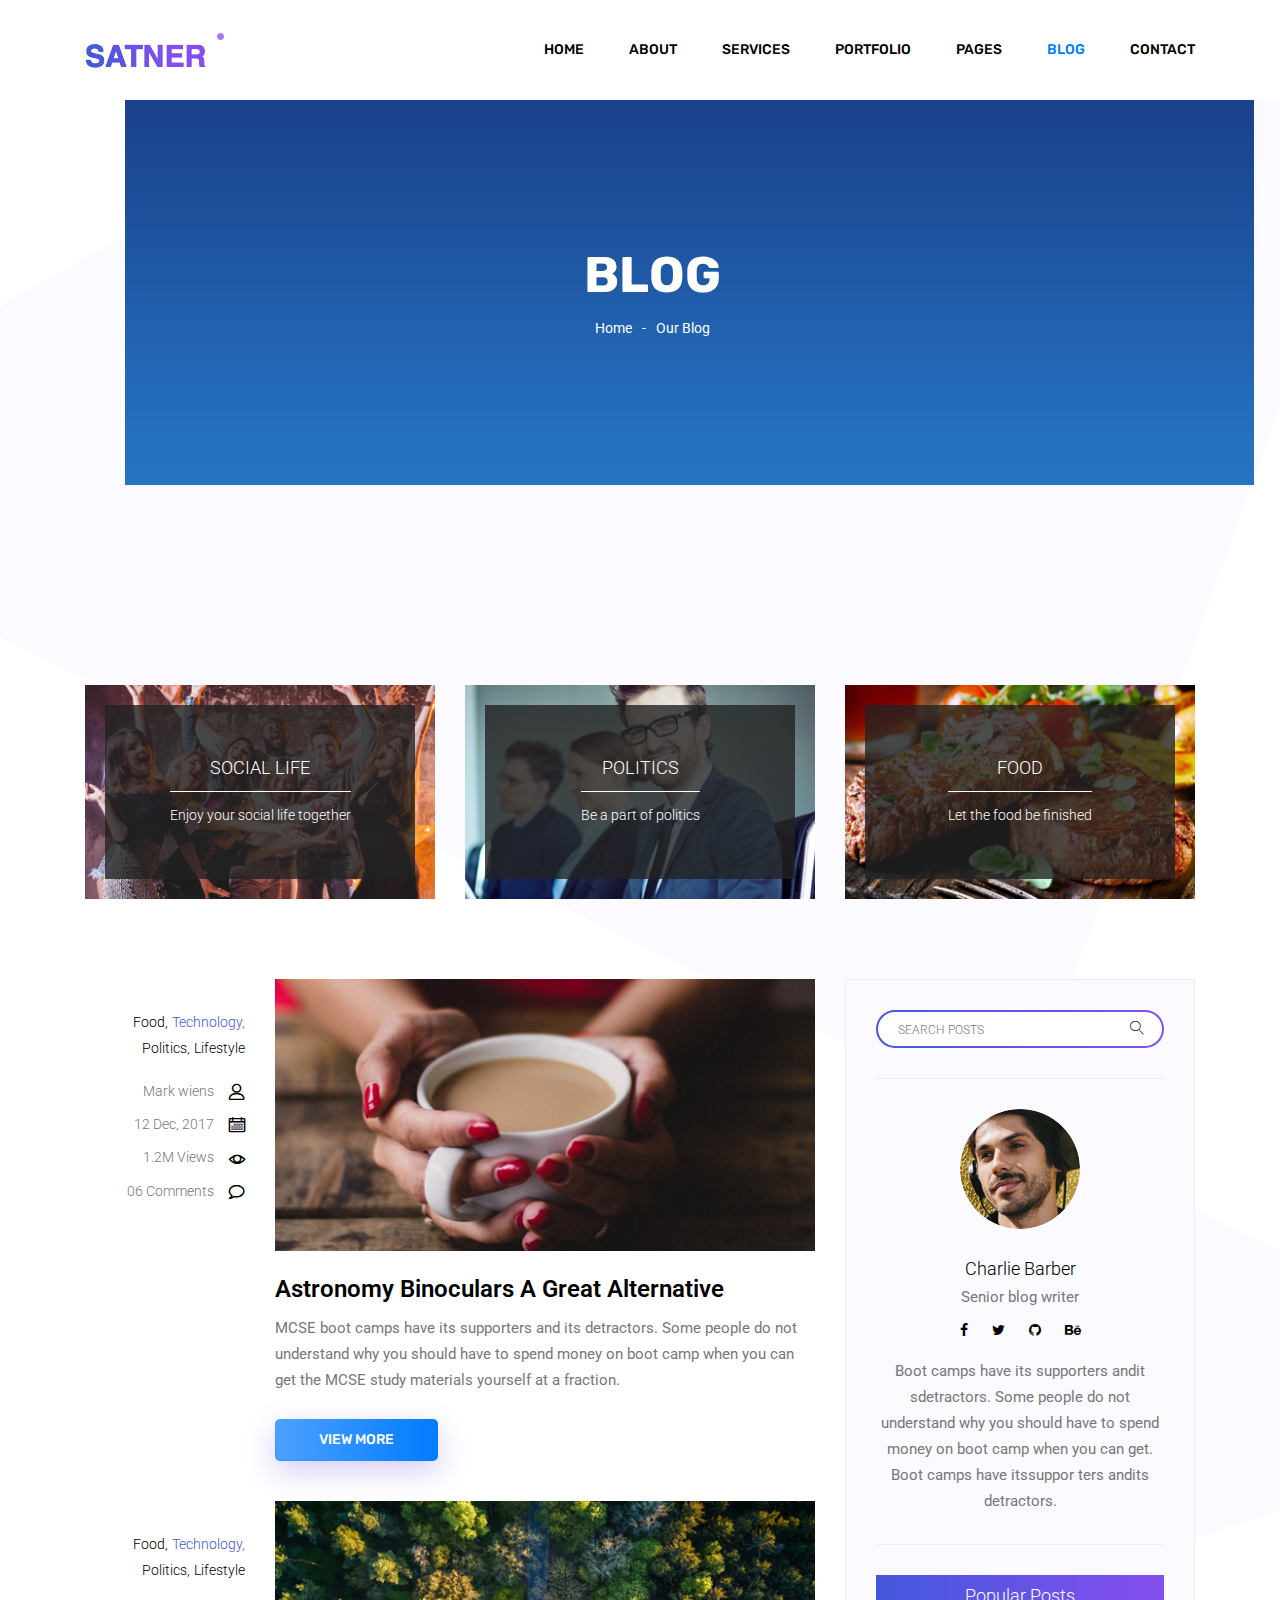
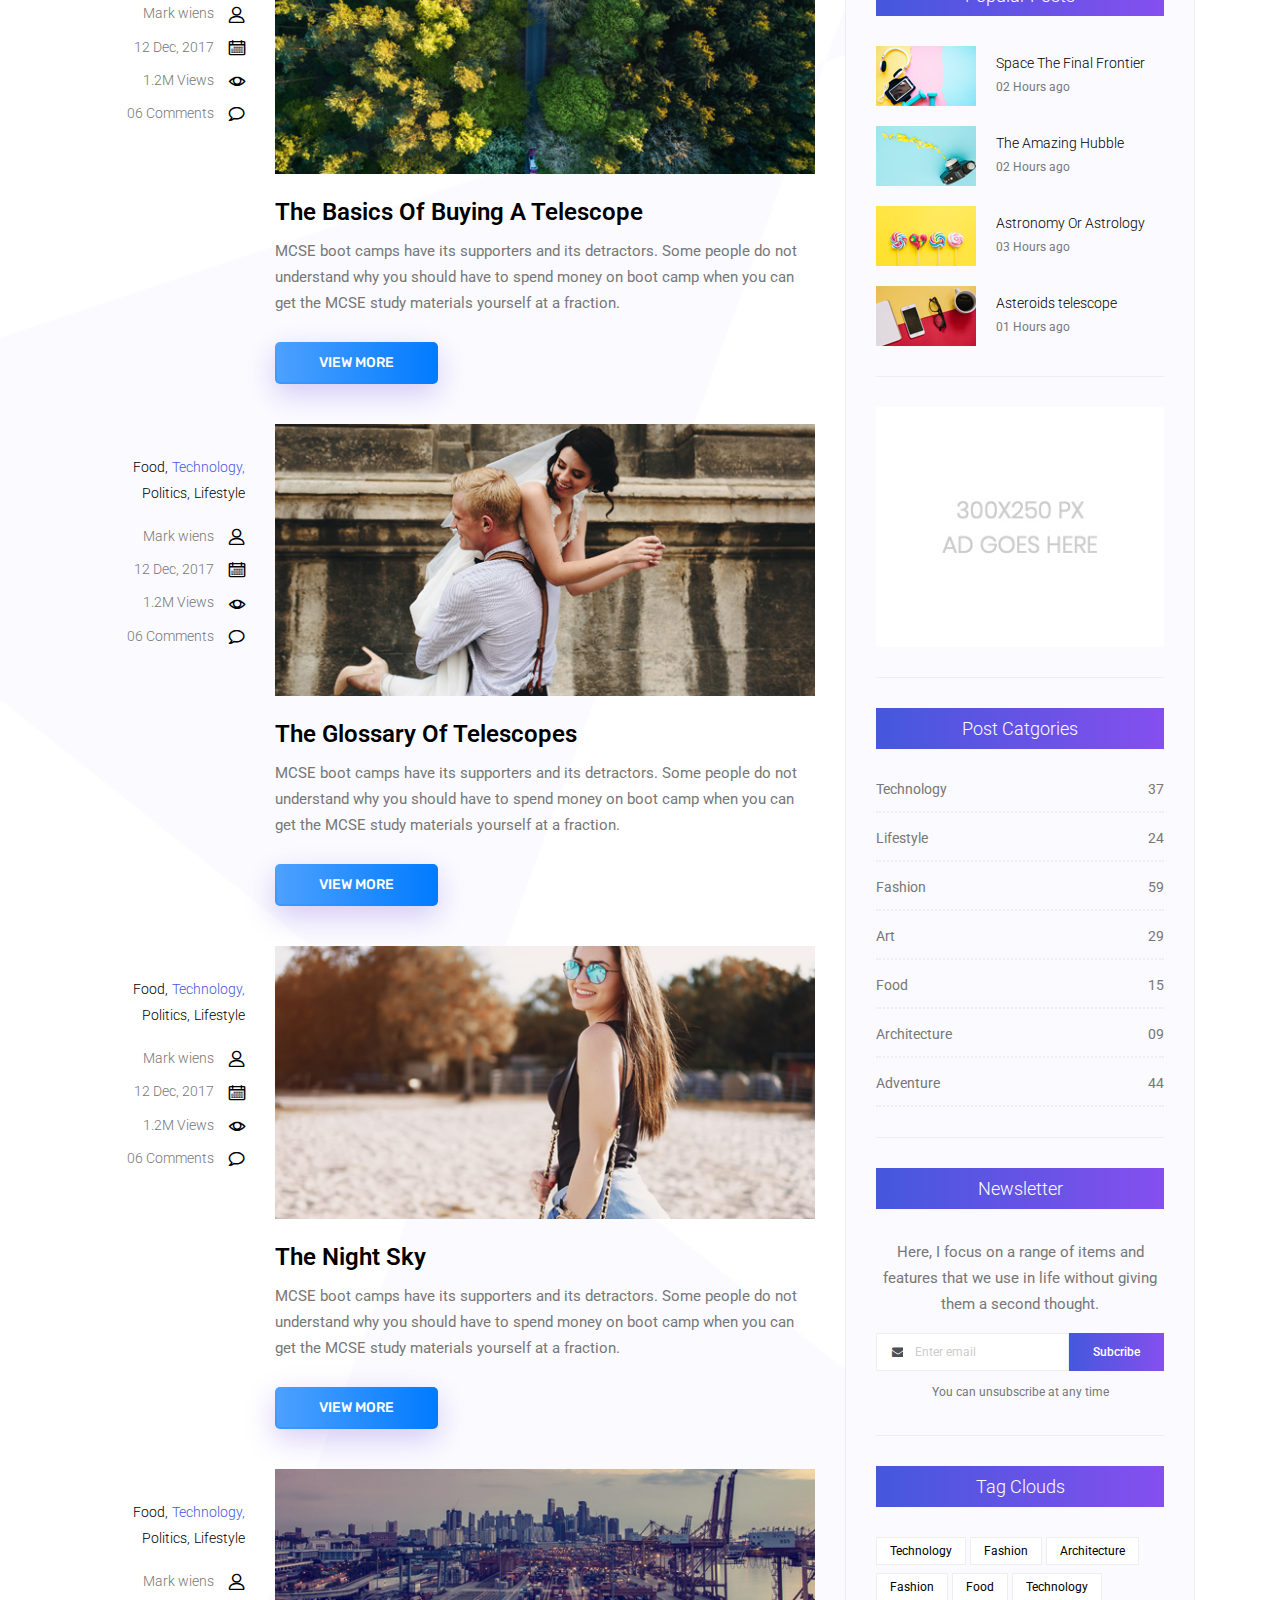
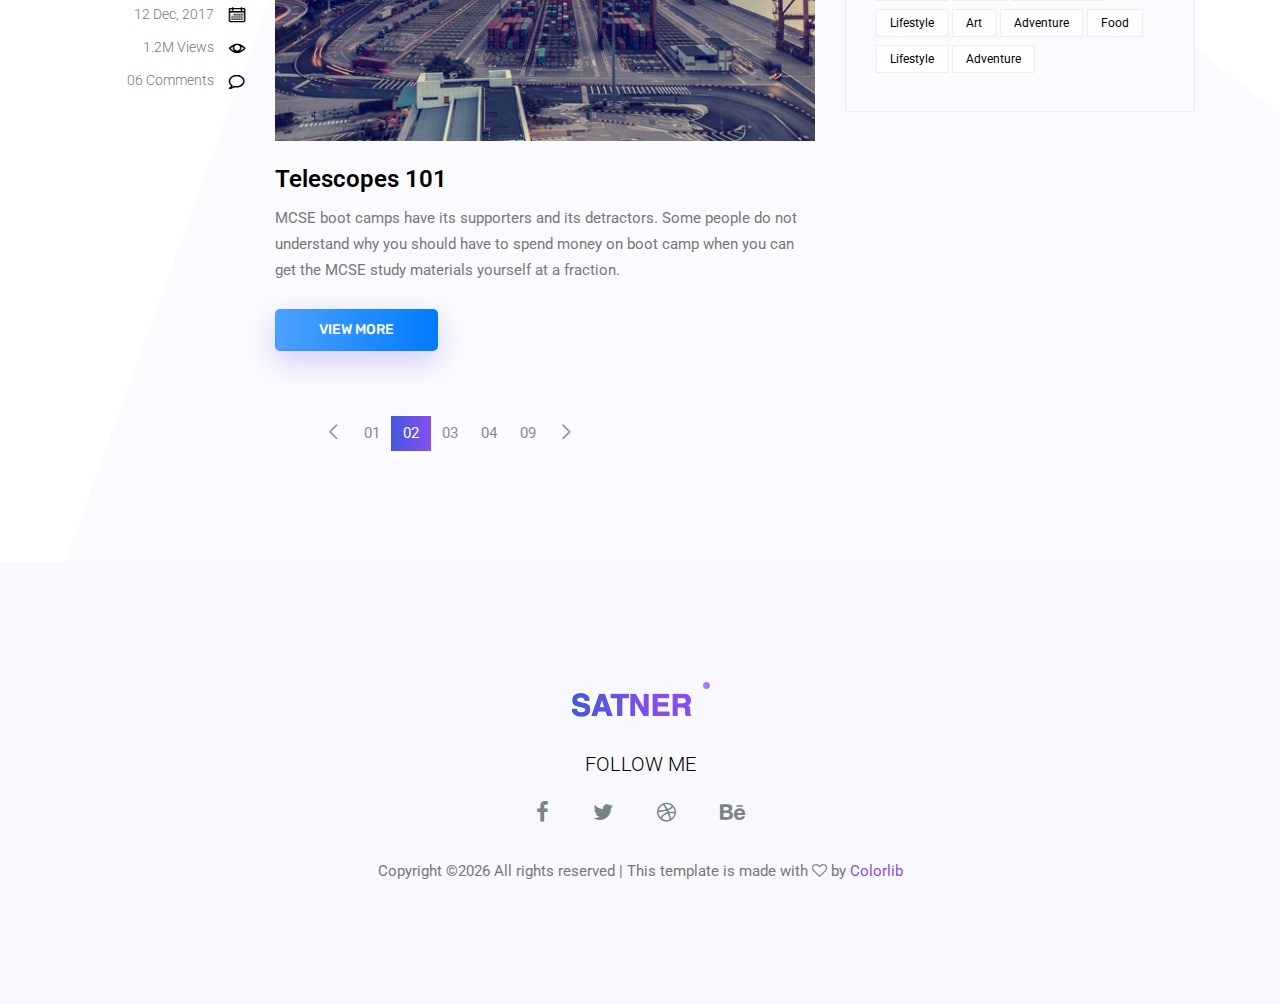
<file: blog.html>
<!doctype html>
<html lang="en">

<head>
	<!-- Required meta tags -->
	<meta charset="utf-8">
	<meta name="viewport" content="width=device-width, initial-scale=1, shrink-to-fit=no">
	<link rel="icon" href="img/favicon.png" type="image/png">
	<title>Blog</title>
	<!-- Bootstrap CSS -->
	<link rel="stylesheet" href="css/bootstrap.css">
	<link rel="stylesheet" href="vendors/linericon/style.css">
	<link rel="stylesheet" href="css/font-awesome.min.css">
	<link rel="stylesheet" href="vendors/owl-carousel/owl.carousel.min.css">
	<link rel="stylesheet" href="css/magnific-popup.css">
	<link rel="stylesheet" href="vendors/nice-select/css/nice-select.css">
	<!-- main css -->
	<link rel="stylesheet" href="css/style.css">
</head>

<body class="blog_version">

	<!--================ Start Header Area =================-->
	<header class="header_area">
		<div class="main_menu">
			<nav class="navbar navbar-expand-lg navbar-light">
				<div class="container">
					<!-- Brand and toggle get grouped for better mobile display -->
					<a class="navbar-brand logo_h" href="index.html"><img src="img/logo.png" alt=""></a>
					<button class="navbar-toggler" type="button" data-toggle="collapse" data-target="#navbarSupportedContent"
					 aria-controls="navbarSupportedContent" aria-expanded="false" aria-label="Toggle navigation">
						<span class="icon-bar"></span>
						<span class="icon-bar"></span>
						<span class="icon-bar"></span>
					</button>
					<!-- Collect the nav links, forms, and other content for toggling -->
					<div class="collapse navbar-collapse offset" id="navbarSupportedContent">
						<ul class="nav navbar-nav menu_nav justify-content-end">
							<li class="nav-item"><a class="nav-link" href="index.html">Home</a></li>
							<li class="nav-item"><a class="nav-link" href="about.html">About</a></li>
							<li class="nav-item"><a class="nav-link" href="services.html">Services</a></li>
							<li class="nav-item"><a class="nav-link" href="portfolio.html">Portfolio</a></li>
							<li class="nav-item submenu dropdown">
								<a href="#" class="nav-link dropdown-toggle" data-toggle="dropdown" role="button" aria-haspopup="true"
								 aria-expanded="false">Pages</a>
								<ul class="dropdown-menu">
                                    <li class="nav-item"><a class="nav-link" href="elements.html">Elements</a></li>
                                    <li class="nav-item"><a class="nav-link" href="portfolio-details.html">Portfolio Details</a></li>
								</ul>
							</li>
							<li class="nav-item submenu dropdown active">
								<a href="#" class="nav-link dropdown-toggle" data-toggle="dropdown" role="button" aria-haspopup="true"
								 aria-expanded="false">Blog</a>
								<ul class="dropdown-menu">
									<li class="nav-item"><a class="nav-link" href="blog.html">Blog</a></li>
									<li class="nav-item"><a class="nav-link" href="single-blog.html">Blog Details</a></li>
								</ul>
							</li>
							<li class="nav-item"><a class="nav-link" href="contact.html">Contact</a></li>
						</ul>
					</div>
				</div>
			</nav>
		</div>
	</header>
	<!--================ End Header Area =================-->

    <!--================ Start Banner Area =================-->
    <section class="banner_area">
        <div class="banner_inner d-flex align-items-center">
            <div class="container">
                <div class="banner_content text-center">
                    <h2>Blog</h2>
                    <div class="page_link">
                        <a href="index.html">Home</a>
                        <a href="blog.html">Our Blog</a>
                    </div>
                </div>
            </div>
        </div>
    </section>
    <!--================ End Banner Area =================-->
        
    <!--================Blog Categorie Area =================-->
    <section class="blog_categorie_area section_gap_top">
        <div class="container">
            <div class="row">
                <div class="col-lg-4">
                    <div class="categories_post">
                        <img src="img/blog/cat-post/cat-post-3.jpg" alt="post">
                        <div class="categories_details">
                            <div class="categories_text">
                                <a href="single-blog.html"><h5>Social Life</h5></a>
                                <div class="border_line"></div>
                                <p>Enjoy your social life together</p>
                            </div>
                        </div>
                    </div>
                </div>
                <div class="col-lg-4">
                    <div class="categories_post">
                        <img src="img/blog/cat-post/cat-post-2.jpg" alt="post">
                        <div class="categories_details">
                            <div class="categories_text">
                                <a href="single-blog.html"><h5>Politics</h5></a>
                                <div class="border_line"></div>
                                <p>Be a part of politics</p>
                            </div>
                        </div>
                    </div>
                </div>
                <div class="col-lg-4">
                    <div class="categories_post">
                        <img src="img/blog/cat-post/cat-post-1.jpg" alt="post">
                        <div class="categories_details">
                            <div class="categories_text">
                                <a href="single-blog.html"><h5>Food</h5></a>
                                <div class="border_line"></div>
                                <p>Let the food be finished</p>
                            </div>
                        </div>
                    </div>
                </div>
            </div>
        </div>
    </section>
    <!--================Blog Categorie Area =================-->
    
    <!--================Blog Area =================-->
    <section class="blog_area">
        <div class="container">
            <div class="row">
                <div class="col-lg-8">
                    <div class="blog_left_sidebar">
                        <article class="row blog_item">
                            <div class="col-md-3">
                                <div class="blog_info text-right">
                                    <div class="post_tag">
                                        <a href="#">Food,</a>
                                        <a class="active" href="#">Technology,</a>
                                        <a href="#">Politics,</a>
                                        <a href="#">Lifestyle</a>
                                    </div>
                                    <ul class="blog_meta list">
                                        <li><a href="#">Mark wiens<i class="lnr lnr-user"></i></a></li>
                                        <li><a href="#">12 Dec, 2017<i class="lnr lnr-calendar-full"></i></a></li>
                                        <li><a href="#">1.2M Views<i class="lnr lnr-eye"></i></a></li>
                                        <li><a href="#">06 Comments<i class="lnr lnr-bubble"></i></a></li>
                                    </ul>
                                </div>
                            </div>
                            <div class="col-md-9">
                                <div class="blog_post">
                                    <img src="img/blog/main-blog/m-blog-1.jpg" alt="">
                                    <div class="blog_details">
                                        <a href="single-blog.html"><h2>Astronomy Binoculars A Great Alternative</h2></a>
                                        <p>MCSE boot camps have its supporters and its detractors. Some people do not understand why you should have to spend money on boot camp when you can get the MCSE study materials yourself at a fraction.</p>
                                        <a href="single-blog.html" class="primary_btn"><span>View More</span></a>
                                    </div>
                                </div>
                            </div>
                        </article>
                        <article class="row blog_item">
                            <div class="col-md-3">
                                <div class="blog_info text-right">
                                    <div class="post_tag">
                                        <a href="#">Food,</a>
                                        <a class="active" href="#">Technology,</a>
                                        <a href="#">Politics,</a>
                                        <a href="#">Lifestyle</a>
                                    </div>
                                    <ul class="blog_meta list">
                                        <li><a href="#">Mark wiens<i class="lnr lnr-user"></i></a></li>
                                        <li><a href="#">12 Dec, 2017<i class="lnr lnr-calendar-full"></i></a></li>
                                        <li><a href="#">1.2M Views<i class="lnr lnr-eye"></i></a></li>
                                        <li><a href="#">06 Comments<i class="lnr lnr-bubble"></i></a></li>
                                    </ul>
                                </div>
                            </div>
                            <div class="col-md-9">
                                <div class="blog_post">
                                    <img src="img/blog/main-blog/m-blog-2.jpg" alt="">
                                    <div class="blog_details">
                                        <a href="single-blog.html"><h2>The Basics Of Buying A Telescope</h2></a>
                                        <p>MCSE boot camps have its supporters and its detractors. Some people do not understand why you should have to spend money on boot camp when you can get the MCSE study materials yourself at a fraction.</p>
                                        <a href="single-blog.html" class="primary_btn"><span>View More</span></a>
                                    </div>
                                </div>
                            </div>
                        </article>
                        <article class="row blog_item">
                            <div class="col-md-3">
                                <div class="blog_info text-right">
                                    <div class="post_tag">
                                        <a href="#">Food,</a>
                                        <a class="active" href="#">Technology,</a>
                                        <a href="#">Politics,</a>
                                        <a href="#">Lifestyle</a>
                                    </div>
                                    <ul class="blog_meta list">
                                        <li><a href="#">Mark wiens<i class="lnr lnr-user"></i></a></li>
                                        <li><a href="#">12 Dec, 2017<i class="lnr lnr-calendar-full"></i></a></li>
                                        <li><a href="#">1.2M Views<i class="lnr lnr-eye"></i></a></li>
                                        <li><a href="#">06 Comments<i class="lnr lnr-bubble"></i></a></li>
                                    </ul>
                                </div>
                            </div>
                            <div class="col-md-9">
                                <div class="blog_post">
                                    <img src="img/blog/main-blog/m-blog-3.jpg" alt="">
                                    <div class="blog_details">
                                        <a href="single-blog.html"><h2>The Glossary Of Telescopes</h2></a>
                                        <p>MCSE boot camps have its supporters and its detractors. Some people do not understand why you should have to spend money on boot camp when you can get the MCSE study materials yourself at a fraction.</p>
                                        <a href="single-blog.html" class="primary_btn"><span>View More</span></a>
                                    </div>
                                </div>
                            </div>
                        </article>
                        <article class="row blog_item">
                            <div class="col-md-3">
                                <div class="blog_info text-right">
                                    <div class="post_tag">
                                        <a href="#">Food,</a>
                                        <a class="active" href="#">Technology,</a>
                                        <a href="#">Politics,</a>
                                        <a href="#">Lifestyle</a>
                                    </div>
                                    <ul class="blog_meta list">
                                        <li><a href="#">Mark wiens<i class="lnr lnr-user"></i></a></li>
                                        <li><a href="#">12 Dec, 2017<i class="lnr lnr-calendar-full"></i></a></li>
                                        <li><a href="#">1.2M Views<i class="lnr lnr-eye"></i></a></li>
                                        <li><a href="#">06 Comments<i class="lnr lnr-bubble"></i></a></li>
                                    </ul>
                                </div>
                            </div>
                            <div class="col-md-9">
                                <div class="blog_post">
                                    <img src="img/blog/main-blog/m-blog-4.jpg" alt="">
                                    <div class="blog_details">
                                        <a href="single-blog.html"><h2>The Night Sky</h2></a>
                                        <p>MCSE boot camps have its supporters and its detractors. Some people do not understand why you should have to spend money on boot camp when you can get the MCSE study materials yourself at a fraction.</p>
                                        <a href="single-blog.html" class="primary_btn"><span>View More</span></a>
                                    </div>
                                </div>
                            </div>
                        </article>
                        <article class="row blog_item">
                            <div class="col-md-3">
                                <div class="blog_info text-right">
                                    <div class="post_tag">
                                        <a href="#">Food,</a>
                                        <a class="active" href="#">Technology,</a>
                                        <a href="#">Politics,</a>
                                        <a href="#">Lifestyle</a>
                                    </div>
                                    <ul class="blog_meta list">
                                        <li><a href="#">Mark wiens<i class="lnr lnr-user"></i></a></li>
                                        <li><a href="#">12 Dec, 2017<i class="lnr lnr-calendar-full"></i></a></li>
                                        <li><a href="#">1.2M Views<i class="lnr lnr-eye"></i></a></li>
                                        <li><a href="#">06 Comments<i class="lnr lnr-bubble"></i></a></li>
                                    </ul>
                                </div>
                            </div>
                            <div class="col-md-9">
                                <div class="blog_post">
                                    <img src="img/blog/main-blog/m-blog-5.jpg" alt="">
                                    <div class="blog_details">
                                        <a href="single-blog.html"><h2>Telescopes 101</h2></a>
                                        <p>MCSE boot camps have its supporters and its detractors. Some people do not understand why you should have to spend money on boot camp when you can get the MCSE study materials yourself at a fraction.</p>
                                        <a href="single-blog.html" class="primary_btn"><span>View More</span></a>
                                    </div>
                                </div>
                            </div>
                        </article>
                        <nav class="blog-pagination justify-content-center d-flex">
                            <ul class="pagination">
                                <li class="page-item">
                                    <a href="#" class="page-link" aria-label="Previous">
                                        <span aria-hidden="true">
                                            <span class="lnr lnr-chevron-left"></span>
                                        </span>
                                    </a>
                                </li>
                                <li class="page-item"><a href="#" class="page-link">01</a></li>
                                <li class="page-item active"><a href="#" class="page-link">02</a></li>
                                <li class="page-item"><a href="#" class="page-link">03</a></li>
                                <li class="page-item"><a href="#" class="page-link">04</a></li>
                                <li class="page-item"><a href="#" class="page-link">09</a></li>
                                <li class="page-item">
                                    <a href="#" class="page-link" aria-label="Next">
                                        <span aria-hidden="true">
                                            <span class="lnr lnr-chevron-right"></span>
                                        </span>
                                    </a>
                                </li>
                            </ul>
                        </nav>
                    </div>
                </div>
                <div class="col-lg-4">
                    <div class="blog_right_sidebar">
                        <aside class="single_sidebar_widget search_widget">
                            <div class="input-group">
                                <input type="text" class="form-control" placeholder="Search Posts">
                                <span class="input-group-btn">
                                    <button class="btn btn-default" type="button"><i class="lnr lnr-magnifier"></i></button>
                                </span>
                            </div><!-- /input-group -->
                            <div class="br"></div>
                        </aside>
                        <aside class="single_sidebar_widget author_widget">
                            <img class="author_img rounded-circle" src="img/blog/author.png" alt="">
                            <h4>Charlie Barber</h4>
                            <p>Senior blog writer</p>
                            <div class="social_icon">
                                <a href="#"><i class="fa fa-facebook"></i></a>
                                <a href="#"><i class="fa fa-twitter"></i></a>
                                <a href="#"><i class="fa fa-github"></i></a>
                                <a href="#"><i class="fa fa-behance"></i></a>
                            </div>
                            <p>Boot camps have its supporters andit sdetractors. Some people do not understand why you should have to spend money on boot camp when you can get. Boot camps have itssuppor ters andits detractors.</p>
                            <div class="br"></div>
                        </aside>
                        <aside class="single_sidebar_widget popular_post_widget">
                            <h3 class="widget_title">Popular Posts</h3>
                            <div class="media post_item">
                                <img src="img/blog/popular-post/post1.jpg" alt="post">
                                <div class="media-body">
                                    <a href="single-blog.html"><h3>Space The Final Frontier</h3></a>
                                    <p>02 Hours ago</p>
                                </div>
                            </div>
                            <div class="media post_item">
                                <img src="img/blog/popular-post/post2.jpg" alt="post">
                                <div class="media-body">
                                    <a href="single-blog.html"><h3>The Amazing Hubble</h3></a>
                                    <p>02 Hours ago</p>
                                </div>
                            </div>
                            <div class="media post_item">
                                <img src="img/blog/popular-post/post3.jpg" alt="post">
                                <div class="media-body">
                                    <a href="single-blog.html"><h3>Astronomy Or Astrology</h3></a>
                                    <p>03 Hours ago</p>
                                </div>
                            </div>
                            <div class="media post_item">
                                <img src="img/blog/popular-post/post4.jpg" alt="post">
                                <div class="media-body">
                                    <a href="single-blog.html"><h3>Asteroids telescope</h3></a>
                                    <p>01 Hours ago</p>
                                </div>
                            </div>
                            <div class="br"></div>
                        </aside>
                        <aside class="single_sidebar_widget ads_widget">
                            <a href="#"><img class="img-fluid" src="img/blog/add.jpg" alt=""></a>
                            <div class="br"></div>
                        </aside>
                        <aside class="single_sidebar_widget post_category_widget">
                            <h4 class="widget_title">Post Catgories</h4>
                            <ul class="list cat-list">
                                <li>
                                    <a href="#" class="d-flex justify-content-between">
                                        <p>Technology</p>
                                        <p>37</p>
                                    </a>
                                </li>
                                <li>
                                    <a href="#" class="d-flex justify-content-between">
                                        <p>Lifestyle</p>
                                        <p>24</p>
                                    </a>
                                </li>
                                <li>
                                    <a href="#" class="d-flex justify-content-between">
                                        <p>Fashion</p>
                                        <p>59</p>
                                    </a>
                                </li>
                                <li>
                                    <a href="#" class="d-flex justify-content-between">
                                        <p>Art</p>
                                        <p>29</p>
                                    </a>
                                </li>
                                <li>
                                    <a href="#" class="d-flex justify-content-between">
                                        <p>Food</p>
                                        <p>15</p>
                                    </a>
                                </li>
                                <li>
                                    <a href="#" class="d-flex justify-content-between">
                                        <p>Architecture</p>
                                        <p>09</p>
                                    </a>
                                </li>
                                <li>
                                    <a href="#" class="d-flex justify-content-between">
                                        <p>Adventure</p>
                                        <p>44</p>
                                    </a>
                                </li>															
                            </ul>
                            <div class="br"></div>
                        </aside>
                        <aside class="single-sidebar-widget newsletter_widget">
                            <h4 class="widget_title">Newsletter</h4>
                            <p>
                            Here, I focus on a range of items and features that we use in life without
                            giving them a second thought.
                            </p>
                            <div class="form-group d-flex flex-row">
                                <div class="input-group">
                                    <div class="input-group-prepend">
                                        <div class="input-group-text"><i class="fa fa-envelope" aria-hidden="true"></i></div>
                                    </div>
                                    <input type="text" class="form-control" id="inlineFormInputGroup" placeholder="Enter email" onfocus="this.placeholder = ''" onblur="this.placeholder = 'Enter email'">
                                </div>
                                <a href="#" class="bbtns">Subcribe</a>
                            </div>	
                            <p class="text-bottom">You can unsubscribe at any time</p>	
                            <div class="br"></div>							
                        </aside>
                        <aside class="single-sidebar-widget tag_cloud_widget">
                            <h4 class="widget_title">Tag Clouds</h4>
                            <ul class="list">
                                <li><a href="#">Technology</a></li>
                                <li><a href="#">Fashion</a></li>
                                <li><a href="#">Architecture</a></li>
                                <li><a href="#">Fashion</a></li>
                                <li><a href="#">Food</a></li>
                                <li><a href="#">Technology</a></li>
                                <li><a href="#">Lifestyle</a></li>
                                <li><a href="#">Art</a></li>
                                <li><a href="#">Adventure</a></li>
                                <li><a href="#">Food</a></li>
                                <li><a href="#">Lifestyle</a></li>
                                <li><a href="#">Adventure</a></li>
                            </ul>
                        </aside>
                    </div>
                </div>
            </div>
        </div>
    </section>
    <!--================Blog Area =================-->
    
    <!--================Footer Area =================-->
	<footer class="footer_area">
        <div class="container">
            <div class="row justify-content-center">
                <div class="col-lg-12">
                    <div class="footer_top flex-column">
                        <div class="footer_logo">
                            <a href="#">
                                <img src="img/logo.png" alt="">
                            </a>
                            <h4>Follow Me</h4>
                        </div>
                        <div class="footer_social">
                            <a href="#"><i class="fa fa-facebook"></i></a>
                            <a href="#"><i class="fa fa-twitter"></i></a>
                            <a href="#"><i class="fa fa-dribbble"></i></a>
                            <a href="#"><i class="fa fa-behance"></i></a>
                        </div>
                    </div>
                </div>
            </div>
            <div class="row footer_bottom justify-content-center">
                <p class="col-lg-8 col-sm-12 footer-text">
                    <!-- Link back to Colorlib can't be removed. Template is licensed under CC BY 3.0. -->
Copyright &copy;<script>document.write(new Date().getFullYear());</script> All rights reserved | This template is made with <i class="fa fa-heart-o" aria-hidden="true"></i> by <a href="https://colorlib.com" target="_blank">Colorlib</a>
<!-- Link back to Colorlib can't be removed. Template is licensed under CC BY 3.0. --></p>
            </div>
        </div>
    </footer>
    <!--================End Footer Area =================-->
   
    <!-- Optional JavaScript -->
    <!-- jQuery first, then Popper.js, then Bootstrap JS -->
    <script src="js/jquery-3.2.1.min.js"></script>
    <script src="js/popper.js"></script>
    <script src="js/bootstrap.min.js"></script>
    <script src="js/stellar.js"></script>
    <script src="vendors/lightbox/simpleLightbox.min.js"></script>
    <script src="vendors/nice-select/js/jquery.nice-select.min.js"></script>
    <script src="vendors/isotope/imagesloaded.pkgd.min.js"></script>
    <script src="vendors/isotope/isotope-min.js"></script>
    <script src="vendors/owl-carousel/owl.carousel.min.js"></script>
    <script src="js/jquery.ajaxchimp.min.js"></script>
    <script src="js/mail-script.js"></script>
    <script src="js/theme.js"></script>
</body>
</html>
</file>
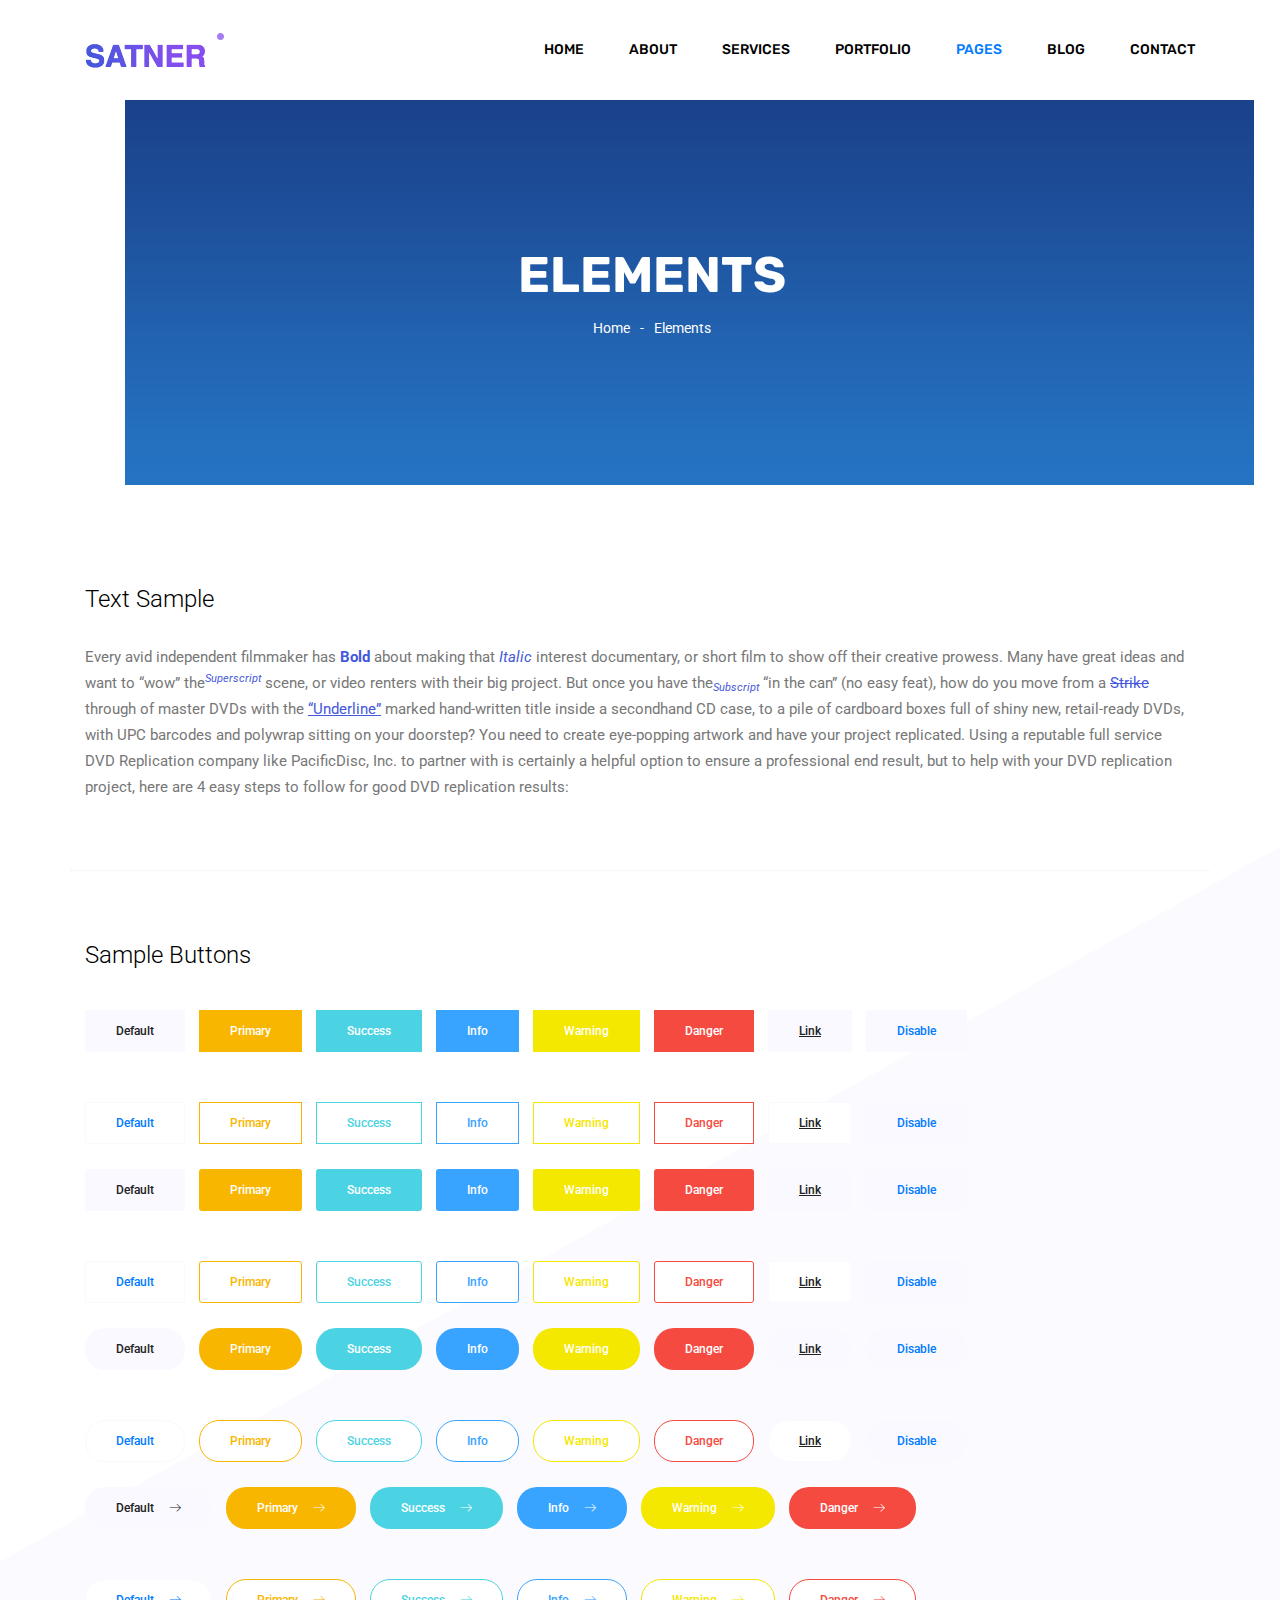
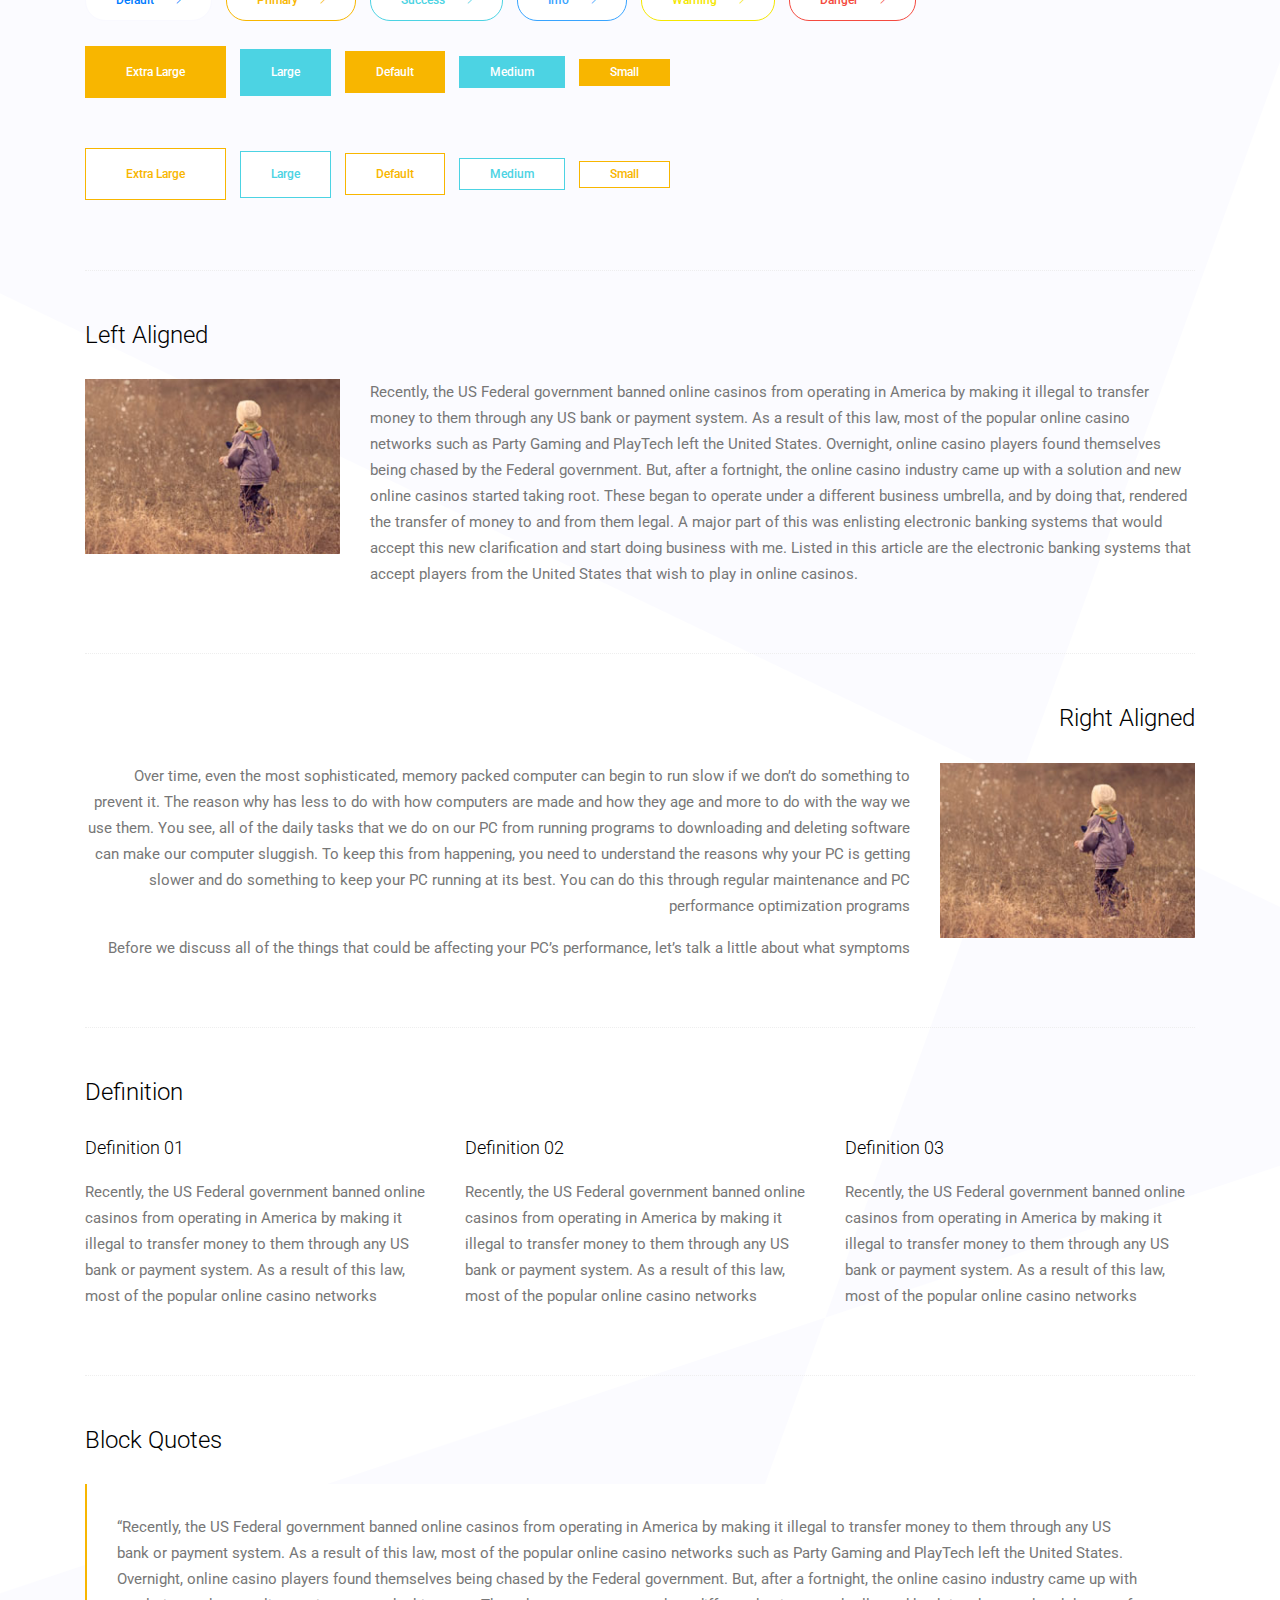
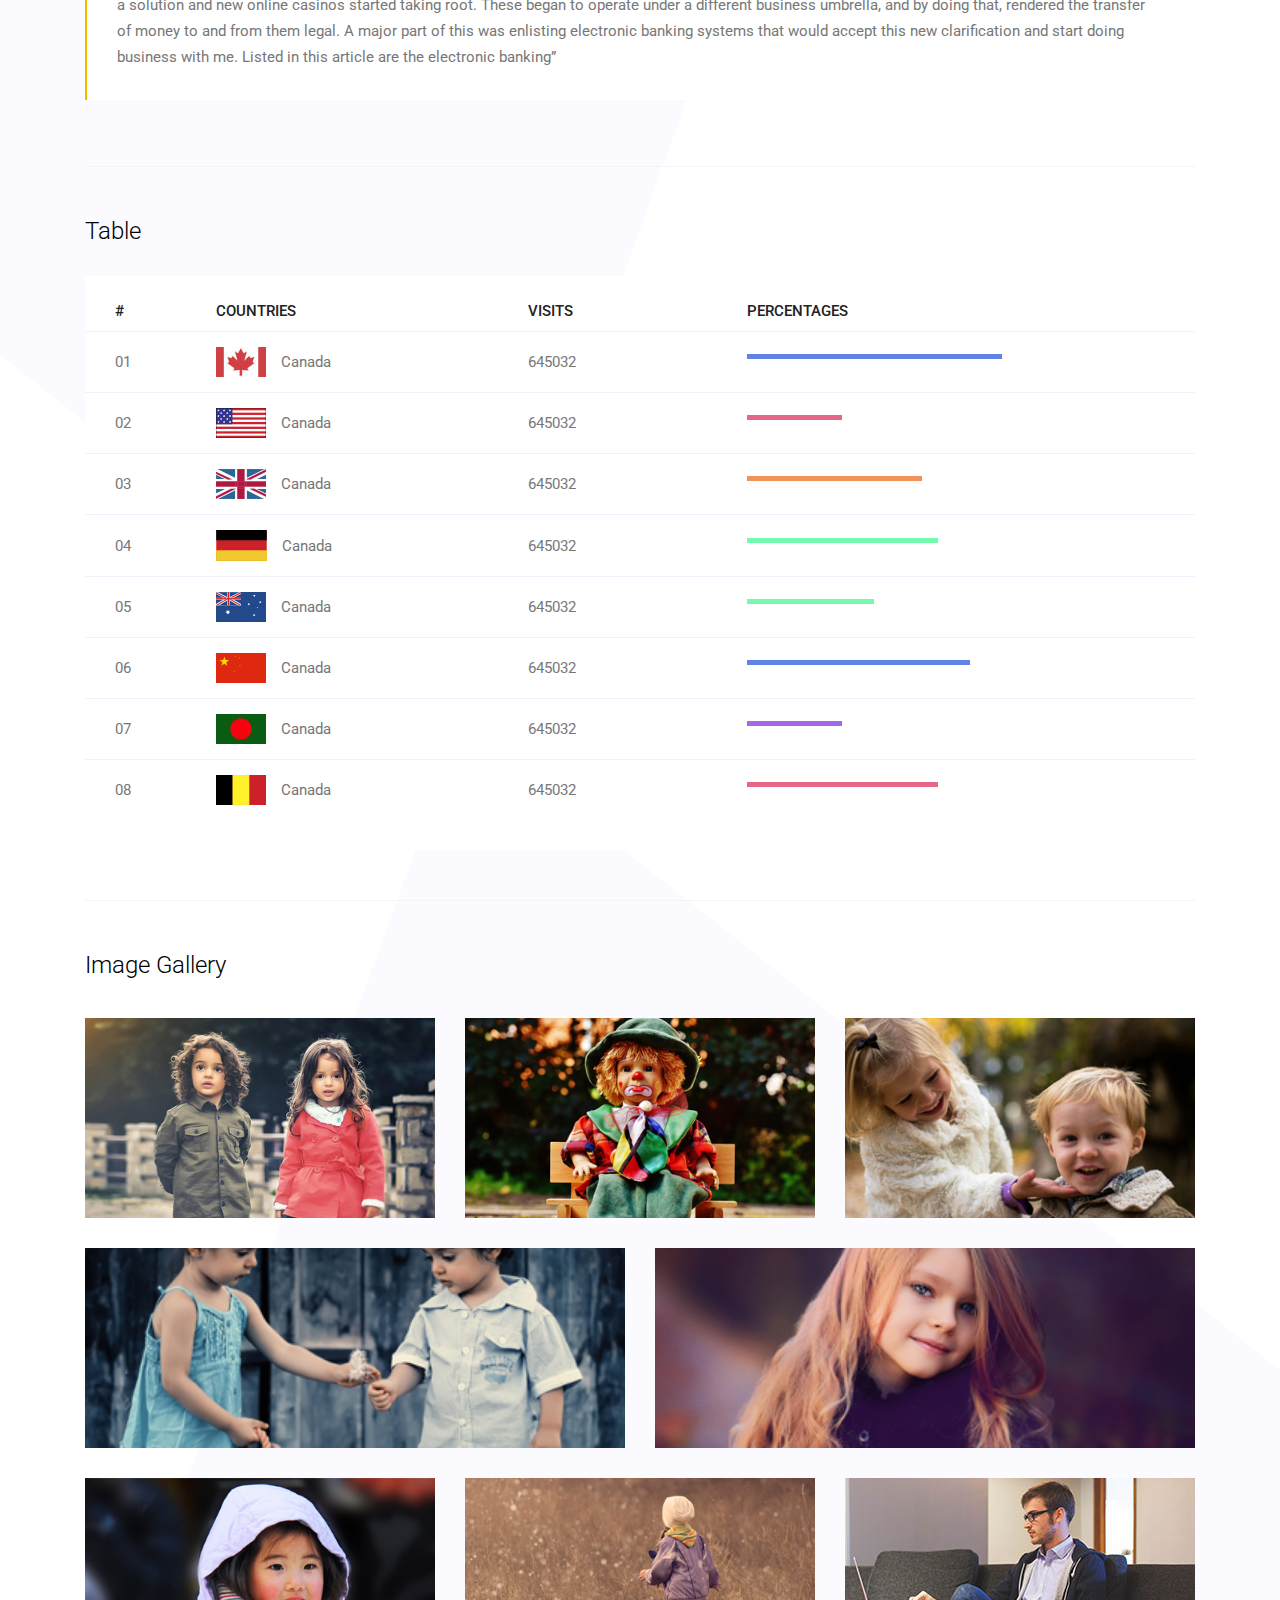
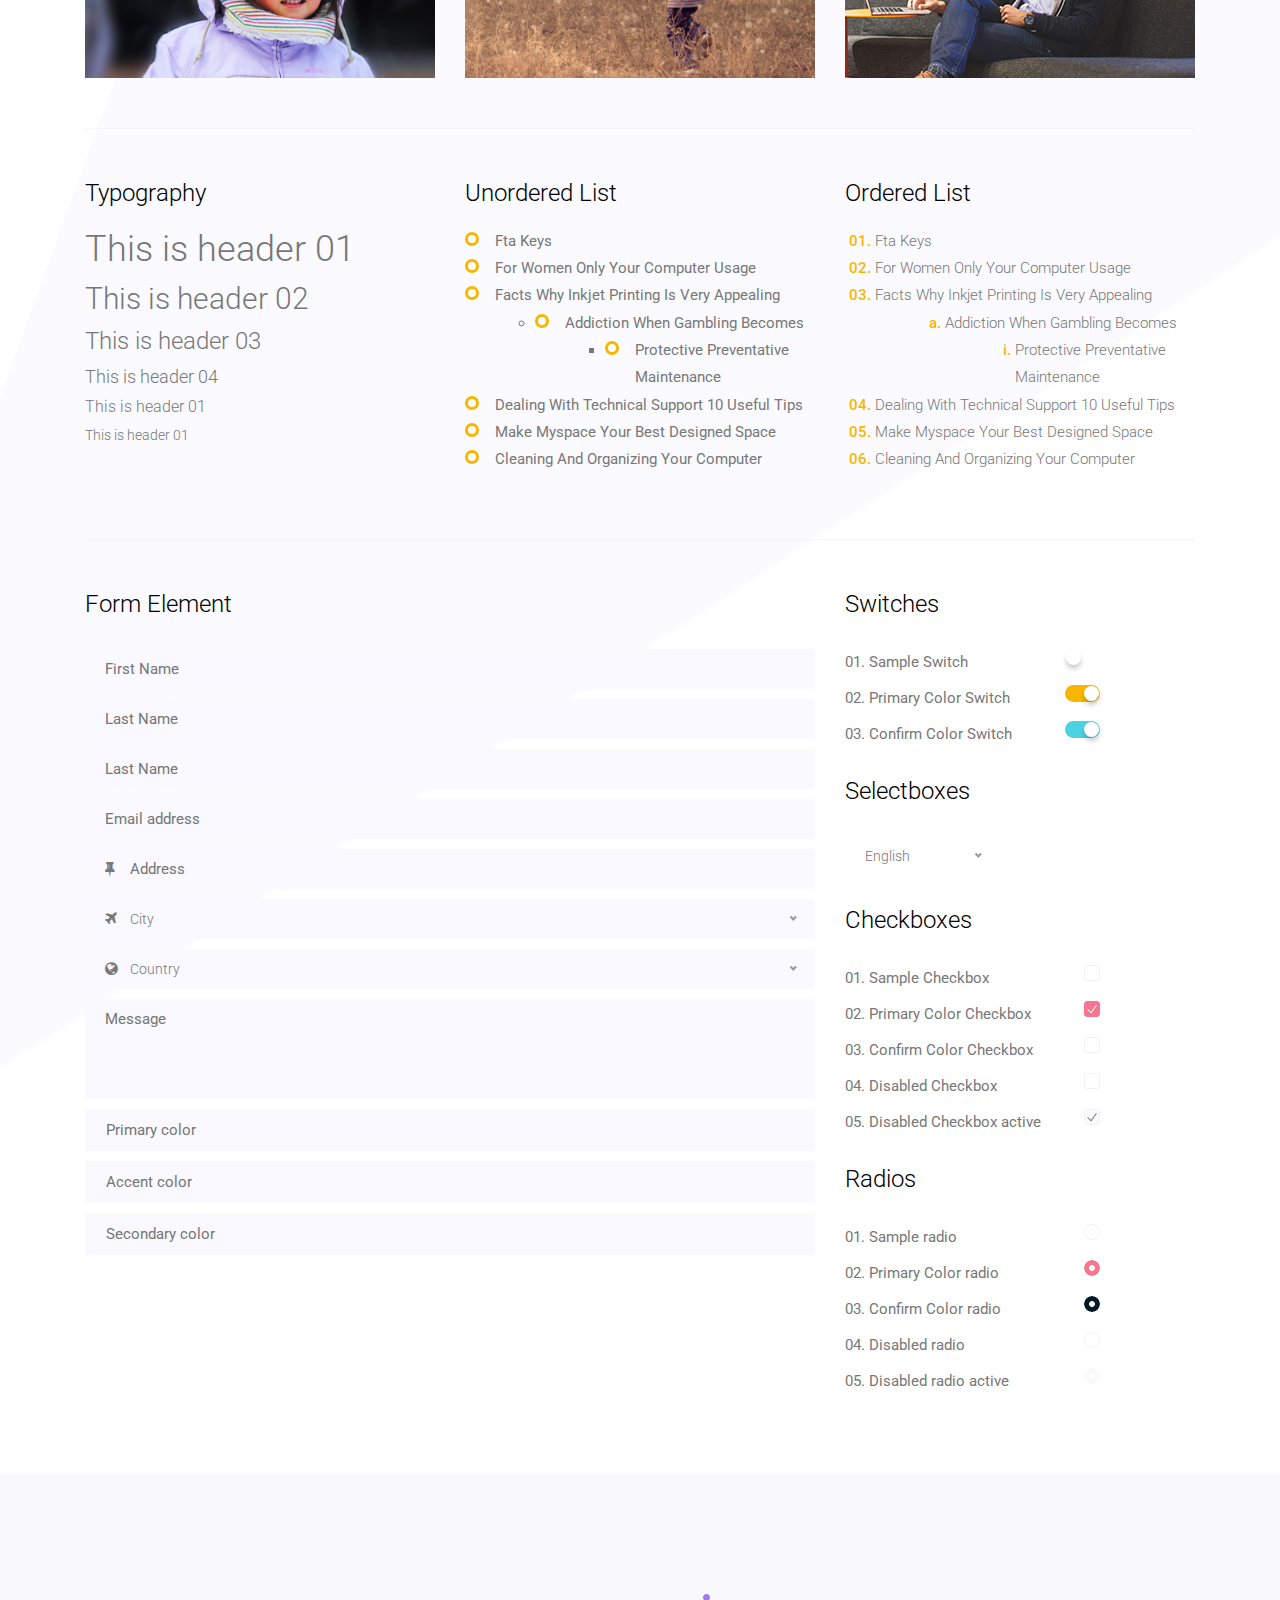
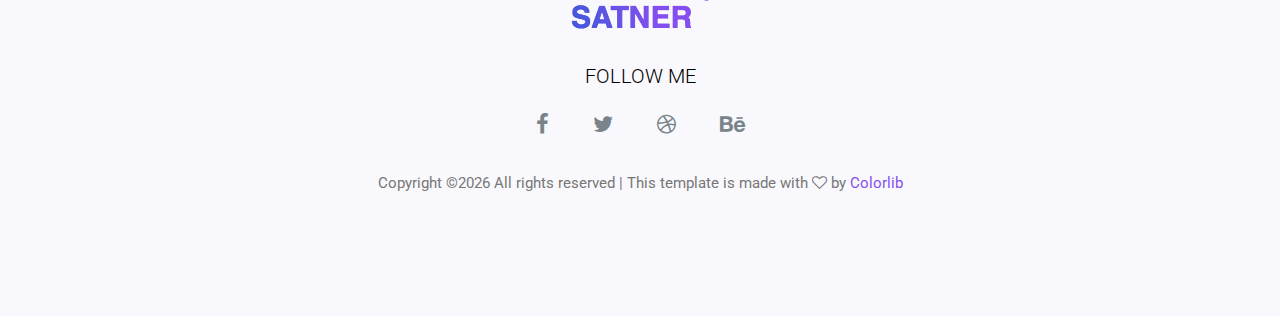
<file: elements.html>
<!doctype html>
<html lang="en">

<head>
	<!-- Required meta tags -->
	<meta charset="utf-8">
	<meta name="viewport" content="width=device-width, initial-scale=1, shrink-to-fit=no">
	<link rel="icon" href="img/favicon.png" type="image/png">
	<title>Elements</title>
	<!-- Bootstrap CSS -->
	<link rel="stylesheet" href="css/bootstrap.css">
	<link rel="stylesheet" href="vendors/linericon/style.css">
	<link rel="stylesheet" href="css/font-awesome.min.css">
	<link rel="stylesheet" href="vendors/owl-carousel/owl.carousel.min.css">
	<link rel="stylesheet" href="css/magnific-popup.css">
	<link rel="stylesheet" href="vendors/nice-select/css/nice-select.css">
	<!-- main css -->
	<link rel="stylesheet" href="css/style.css">
</head>

<body class="blog_version">

	<!--================ Start Header Area =================-->
	<header class="header_area">
		<div class="main_menu">
			<nav class="navbar navbar-expand-lg navbar-light">
				<div class="container">
					<!-- Brand and toggle get grouped for better mobile display -->
					<a class="navbar-brand logo_h" href="index.html"><img src="img/logo.png" alt=""></a>
					<button class="navbar-toggler" type="button" data-toggle="collapse" data-target="#navbarSupportedContent"
					 aria-controls="navbarSupportedContent" aria-expanded="false" aria-label="Toggle navigation">
						<span class="icon-bar"></span>
						<span class="icon-bar"></span>
						<span class="icon-bar"></span>
					</button>
					<!-- Collect the nav links, forms, and other content for toggling -->
					<div class="collapse navbar-collapse offset" id="navbarSupportedContent">
						<ul class="nav navbar-nav menu_nav justify-content-end">
							<li class="nav-item"><a class="nav-link" href="index.html">Home</a></li>
							<li class="nav-item"><a class="nav-link" href="about.html">About</a></li>
							<li class="nav-item"><a class="nav-link" href="services.html">Services</a></li>
							<li class="nav-item"><a class="nav-link" href="portfolio.html">Portfolio</a></li>
							<li class="nav-item submenu dropdown active">
								<a href="#" class="nav-link dropdown-toggle" data-toggle="dropdown" role="button" aria-haspopup="true"
								 aria-expanded="false">Pages</a>
								<ul class="dropdown-menu">
                                    <li class="nav-item"><a class="nav-link" href="elements.html">Elements</a></li>
                                    <li class="nav-item"><a class="nav-link" href="portfolio-details.html">Portfolio Details</a></li>
								</ul>
							</li>
							<li class="nav-item submenu dropdown">
								<a href="#" class="nav-link dropdown-toggle" data-toggle="dropdown" role="button" aria-haspopup="true"
								 aria-expanded="false">Blog</a>
								<ul class="dropdown-menu">
									<li class="nav-item"><a class="nav-link" href="blog.html">Blog</a></li>
									<li class="nav-item"><a class="nav-link" href="single-blog.html">Blog Details</a></li>
								</ul>
							</li>
							<li class="nav-item"><a class="nav-link" href="contact.html">Contact</a></li>
						</ul>
					</div>
				</div>
			</nav>
		</div>
	</header>
	<!--================ End Header Area =================-->

    <!--================ Start Banner Area =================-->
    <section class="banner_area">
        <div class="banner_inner d-flex align-items-center">
            <div class="container">
                <div class="banner_content text-center">
                    <h2>Elements</h2>
                    <div class="page_link">
                        <a href="index.html">Home</a>
                        <a href="elements.html">Elements</a>
                    </div>
                </div>
            </div>
        </div>
    </section>
    <!--================ End Banner Area =================-->
        
	<!-- Start Sample Area -->
	<section class="sample-text-area">
		<div class="container">
			<h3 class="text-heading title_color">Text Sample</h3>
			<p class="sample-text">
				Every avid independent filmmaker has <b>Bold</b> about making that <i>Italic</i> interest documentary, or short film to show off their creative prowess. Many have great ideas and want to “wow” the<sup>Superscript</sup> scene, or video renters with their big project.  But once you have the<sub>Subscript</sub> “in the can” (no easy feat), how do you move from a <del>Strike</del> through of master DVDs with the <u>“Underline”</u> marked hand-written title inside a secondhand CD case, to a pile of cardboard boxes full of shiny new, retail-ready DVDs, with UPC barcodes and polywrap sitting on your doorstep?  You need to create eye-popping artwork and have your project replicated. Using a reputable full service DVD Replication company like PacificDisc, Inc. to partner with is certainly a helpful option to ensure a professional end result, but to help with your DVD replication project, here are 4 easy steps to follow for good DVD replication results: 

			</p>
		</div>
	</section>
	<!-- End Sample Area -->

	<!-- Start Button -->
	<section class="button-area">
		<div class="container border-top-generic">
			<h3 class="text-heading title_color">Sample Buttons</h3>
			<div class="button-group-area">
				<a href="#" class="genric-btn default">Default</a>
				<a href="#" class="genric-btn primary">Primary</a>
				<a href="#" class="genric-btn success">Success</a>
				<a href="#" class="genric-btn info">Info</a>
				<a href="#" class="genric-btn warning">Warning</a>
				<a href="#" class="genric-btn danger">Danger</a>
				<a href="#" class="genric-btn link">Link</a>
				<a href="#" class="genric-btn disable">Disable</a>
			</div>
			<div class="button-group-area mt-10">
				<a href="#" class="genric-btn default-border">Default</a>
				<a href="#" class="genric-btn primary-border">Primary</a>
				<a href="#" class="genric-btn success-border">Success</a>
				<a href="#" class="genric-btn info-border">Info</a>
				<a href="#" class="genric-btn warning-border">Warning</a>
				<a href="#" class="genric-btn danger-border">Danger</a>
				<a href="#" class="genric-btn link-border">Link</a>
				<a href="#" class="genric-btn disable">Disable</a>
			</div>
			<div class="button-group-area mt-40">
				<a href="#" class="genric-btn default radius">Default</a>
				<a href="#" class="genric-btn primary radius">Primary</a>
				<a href="#" class="genric-btn success radius">Success</a>
				<a href="#" class="genric-btn info radius">Info</a>
				<a href="#" class="genric-btn warning radius">Warning</a>
				<a href="#" class="genric-btn danger radius">Danger</a>
				<a href="#" class="genric-btn link radius">Link</a>
				<a href="#" class="genric-btn disable radius">Disable</a>
			</div>
			<div class="button-group-area mt-10">
				<a href="#" class="genric-btn default-border radius">Default</a>
				<a href="#" class="genric-btn primary-border radius">Primary</a>
				<a href="#" class="genric-btn success-border radius">Success</a>
				<a href="#" class="genric-btn info-border radius">Info</a>
				<a href="#" class="genric-btn warning-border radius">Warning</a>
				<a href="#" class="genric-btn danger-border radius">Danger</a>
				<a href="#" class="genric-btn link-border radius">Link</a>
				<a href="#" class="genric-btn disable radius">Disable</a>
			</div>
			<div class="button-group-area mt-40">
				<a href="#" class="genric-btn default circle">Default</a>
				<a href="#" class="genric-btn primary circle">Primary</a>
				<a href="#" class="genric-btn success circle">Success</a>
				<a href="#" class="genric-btn info circle">Info</a>
				<a href="#" class="genric-btn warning circle">Warning</a>
				<a href="#" class="genric-btn danger circle">Danger</a>
				<a href="#" class="genric-btn link circle">Link</a>
				<a href="#" class="genric-btn disable circle">Disable</a>
			</div>
			<div class="button-group-area mt-10">
				<a href="#" class="genric-btn default-border circle">Default</a>
				<a href="#" class="genric-btn primary-border circle">Primary</a>
				<a href="#" class="genric-btn success-border circle">Success</a>
				<a href="#" class="genric-btn info-border circle">Info</a>
				<a href="#" class="genric-btn warning-border circle">Warning</a>
				<a href="#" class="genric-btn danger-border circle">Danger</a>
				<a href="#" class="genric-btn link-border circle">Link</a>
				<a href="#" class="genric-btn disable circle">Disable</a>
			</div>
			<div class="button-group-area mt-40">
				<a href="#" class="genric-btn default circle arrow">Default<span class="lnr lnr-arrow-right"></span></a>
				<a href="#" class="genric-btn primary circle arrow">Primary<span class="lnr lnr-arrow-right"></span></a>
				<a href="#" class="genric-btn success circle arrow">Success<span class="lnr lnr-arrow-right"></span></a>
				<a href="#" class="genric-btn info circle arrow">Info<span class="lnr lnr-arrow-right"></span></a>
				<a href="#" class="genric-btn warning circle arrow">Warning<span class="lnr lnr-arrow-right"></span></a>
				<a href="#" class="genric-btn danger circle arrow">Danger<span class="lnr lnr-arrow-right"></span></a>
			</div>
			<div class="button-group-area mt-10">
				<a href="#" class="genric-btn default-border circle arrow">Default<span class="lnr lnr-arrow-right"></span></a>
				<a href="#" class="genric-btn primary-border circle arrow">Primary<span class="lnr lnr-arrow-right"></span></a>
				<a href="#" class="genric-btn success-border circle arrow">Success<span class="lnr lnr-arrow-right"></span></a>
				<a href="#" class="genric-btn info-border circle arrow">Info<span class="lnr lnr-arrow-right"></span></a>
				<a href="#" class="genric-btn warning-border circle arrow">Warning<span class="lnr lnr-arrow-right"></span></a>
				<a href="#" class="genric-btn danger-border circle arrow">Danger<span class="lnr lnr-arrow-right"></span></a>
			</div>
			<div class="button-group-area mt-40">
				<a href="#" class="genric-btn primary e-large">Extra Large</a>
				<a href="#" class="genric-btn success large">Large</a>
				<a href="#" class="genric-btn primary">Default</a>
				<a href="#" class="genric-btn success medium">Medium</a>
				<a href="#" class="genric-btn primary small">Small</a>
			</div>
			<div class="button-group-area mt-10">
				<a href="#" class="genric-btn primary-border e-large">Extra Large</a>
				<a href="#" class="genric-btn success-border large">Large</a>
				<a href="#" class="genric-btn primary-border">Default</a>
				<a href="#" class="genric-btn success-border medium">Medium</a>
				<a href="#" class="genric-btn primary-border small">Small</a>
			</div>
		</div>
	</section>
	<!-- End Button -->
	
	<!-- Start Align Area -->
	<div class="whole-wrap">
		<div class="container">
			<div class="section-top-border">
				<h3 class="mb-30 title_color">Left Aligned</h3>
				<div class="row">
					<div class="col-md-3">
						<img src="img/elements/d.jpg" alt="" class="img-fluid">
					</div>
					<div class="col-md-9 mt-sm-20 left-align-p">
						<p>Recently, the US Federal government banned online casinos from operating in America by making it illegal to transfer money to them through any US bank or payment system. As a result of this law, most of the popular online casino networks such as Party Gaming and PlayTech left the United States. Overnight, online casino players found themselves being chased by the Federal government. But, after a fortnight, the online casino industry came up with a solution and new online casinos started taking root. These began to operate under a different business umbrella, and by doing that, rendered the transfer of money to and from them legal. A major part of this was enlisting electronic banking systems that would accept this new clarification and start doing business with me. Listed in this article are the electronic banking systems that accept players from the United States that wish to play in online casinos.</p>
					</div>
				</div>
			</div>
			<div class="section-top-border text-right">
				<h3 class="mb-30 title_color">Right Aligned</h3>
				<div class="row">
					<div class="col-md-9">
						<p class="text-right">Over time, even the most sophisticated, memory packed computer can begin to run slow if we don’t do something to prevent it. The reason why has less to do with how computers are made and how they age and more to do with the way we use them. You see, all of the daily tasks that we do on our PC from running programs to downloading and deleting software can make our computer sluggish. To keep this from happening, you need to understand the reasons why your PC is getting slower and do something to keep your PC running at its best. You can do this through regular maintenance and PC performance optimization programs</p>
						<p class="text-right">Before we discuss all of the things that could be affecting your PC’s performance, let’s talk a little about what symptoms</p>
					</div>
					<div class="col-md-3">
						<img src="img/elements/d.jpg" alt="" class="img-fluid">
					</div>
				</div>
			</div>
			<div class="section-top-border">
				<h3 class="mb-30 title_color">Definition</h3>
				<div class="row">
					<div class="col-md-4">
						<div class="single-defination">
							<h4 class="mb-20">Definition 01</h4>
							<p>Recently, the US Federal government banned online casinos from operating in America by making it illegal to transfer money to them through any US bank or payment system. As a result of this law, most of the popular online casino networks</p>
						</div>
					</div>
					<div class="col-md-4">
						<div class="single-defination">
							<h4 class="mb-20">Definition 02</h4>
							<p>Recently, the US Federal government banned online casinos from operating in America by making it illegal to transfer money to them through any US bank or payment system. As a result of this law, most of the popular online casino networks</p>
						</div>
					</div>
					<div class="col-md-4">
						<div class="single-defination">
							<h4 class="mb-20">Definition 03</h4>
							<p>Recently, the US Federal government banned online casinos from operating in America by making it illegal to transfer money to them through any US bank or payment system. As a result of this law, most of the popular online casino networks</p>
						</div>
					</div>
				</div>
			</div>
			<div class="section-top-border">
				<h3 class="mb-30 title_color">Block Quotes</h3>
				<div class="row">
					<div class="col-lg-12">
						<blockquote class="generic-blockquote">
							“Recently, the US Federal government banned online casinos from operating in America by making it illegal to transfer money to them through any US bank or payment system. As a result of this law, most of the popular online casino networks such as Party Gaming and PlayTech left the United States. Overnight, online casino players found themselves being chased by the Federal government. But, after a fortnight, the online casino industry came up with a solution and new online casinos started taking root. These began to operate under a different business umbrella, and by doing that, rendered the transfer of money to and from them legal. A major part of this was enlisting electronic banking systems that would accept this new clarification and start doing business with me. Listed in this article are the electronic banking” 
						</blockquote>
					</div>
				</div>
			</div>
			<div class="section-top-border">
				<h3 class="mb-30 title_color">Table</h3>
				<div class="progress-table-wrap">
					<div class="progress-table">
						<div class="table-head">
							<div class="serial">#</div>
							<div class="country">Countries</div>
							<div class="visit">Visits</div>
							<div class="percentage">Percentages</div>
						</div>
						<div class="table-row">
							<div class="serial">01</div>
							<div class="country"> <img src="img/elements/f1.jpg" alt="flag">Canada</div>
							<div class="visit">645032</div>
							<div class="percentage">
								<div class="progress">
									<div class="progress-bar color-1" role="progressbar" style="width: 80%" aria-valuenow="80" aria-valuemin="0" aria-valuemax="100"></div>
								</div>
							</div>
						</div>
						<div class="table-row">
							<div class="serial">02</div>
							<div class="country"> <img src="img/elements/f2.jpg" alt="flag">Canada</div>
							<div class="visit">645032</div>
							<div class="percentage">
								<div class="progress">
									<div class="progress-bar color-2" role="progressbar" style="width: 30%" aria-valuenow="30" aria-valuemin="0" aria-valuemax="100"></div>
								</div>
							</div>
						</div>
						<div class="table-row">
							<div class="serial">03</div>
							<div class="country"> <img src="img/elements/f3.jpg" alt="flag">Canada</div>
							<div class="visit">645032</div>
							<div class="percentage">
								<div class="progress">
									<div class="progress-bar color-3" role="progressbar" style="width: 55%" aria-valuenow="55" aria-valuemin="0" aria-valuemax="100"></div>
								</div>
							</div>
						</div>
						<div class="table-row">
							<div class="serial">04</div>
							<div class="country"> <img src="img/elements/f4.jpg" alt="flag">Canada</div>
							<div class="visit">645032</div>
							<div class="percentage">
								<div class="progress">
									<div class="progress-bar color-4" role="progressbar" style="width: 60%" aria-valuenow="60" aria-valuemin="0" aria-valuemax="100"></div>
								</div>
							</div>
						</div>
						<div class="table-row">
							<div class="serial">05</div>
							<div class="country"> <img src="img/elements/f5.jpg" alt="flag">Canada</div>
							<div class="visit">645032</div>
							<div class="percentage">
								<div class="progress">
									<div class="progress-bar color-5" role="progressbar" style="width: 40%" aria-valuenow="40" aria-valuemin="0" aria-valuemax="100"></div>
								</div>
							</div>
						</div>
						<div class="table-row">
							<div class="serial">06</div>
							<div class="country"> <img src="img/elements/f6.jpg" alt="flag">Canada</div>
							<div class="visit">645032</div>
							<div class="percentage">
								<div class="progress">
									<div class="progress-bar color-6" role="progressbar" style="width: 70%" aria-valuenow="70" aria-valuemin="0" aria-valuemax="100"></div>
								</div>
							</div>
						</div>
						<div class="table-row">
							<div class="serial">07</div>
							<div class="country"> <img src="img/elements/f7.jpg" alt="flag">Canada</div>
							<div class="visit">645032</div>
							<div class="percentage">
								<div class="progress">
									<div class="progress-bar color-7" role="progressbar" style="width: 30%" aria-valuenow="30" aria-valuemin="0" aria-valuemax="100"></div>
								</div>
							</div>
						</div>
						<div class="table-row">
							<div class="serial">08</div>
							<div class="country"> <img src="img/elements/f8.jpg" alt="flag">Canada</div>
							<div class="visit">645032</div>
							<div class="percentage">
								<div class="progress">
									<div class="progress-bar color-8" role="progressbar" style="width: 60%" aria-valuenow="60" aria-valuemin="0" aria-valuemax="100"></div>
								</div>
							</div>
						</div>
					</div>
				</div>
			</div>
			<div class="section-top-border">
				<h3 class="title_color">Image Gallery</h3>
				<div class="row gallery-item">
					<div class="col-md-4">
						<a href="img/elements/g1.jpg" class="img-gal"><div class="single-gallery-image" style="background: url(img/elements/g1.jpg);"></div></a>
					</div>
					<div class="col-md-4">
						<a href="img/elements/g2.jpg" class="img-gal"><div class="single-gallery-image" style="background: url(img/elements/g2.jpg);"></div></a>
					</div>
					<div class="col-md-4">
						<a href="img/elements/g3.jpg" class="img-gal"><div class="single-gallery-image" style="background: url(img/elements/g3.jpg);"></div></a>
					</div>
					<div class="col-md-6">
						<a href="img/elements/g4.jpg" class="img-gal"><div class="single-gallery-image" style="background: url(img/elements/g4.jpg);"></div></a>
					</div>
					<div class="col-md-6">
						<a href="img/elements/g5.jpg" class="img-gal"><div class="single-gallery-image" style="background: url(img/elements/g5.jpg);"></div></a>
					</div>
					<div class="col-md-4">
						<a href="img/elements/g6.jpg" class="img-gal"><div class="single-gallery-image" style="background: url(img/elements/g6.jpg);"></div></a>
					</div>
					<div class="col-md-4">
						<a href="img/elements/g7.jpg" class="img-gal"><div class="single-gallery-image" style="background: url(img/elements/g7.jpg);"></div></a>
					</div>
					<div class="col-md-4">
						<a href="img/elements/g8.jpg" class="img-gal"><div class="single-gallery-image" style="background: url(img/elements/g8.jpg);"></div></a>
					</div>
				</div>
			</div>
			<div class="section-top-border">
				<div class="row">
					<div class="col-lg-4 col-sm-6 typo-sec">
						<h3 class="mb-20 title_color">Typography</h3>
						<div class="typography">
							<h1 class="typo-list">This is header 01</h1>
							<h2 class="typo-list">This is header 02</h2>
							<h3 class="typo-list">This is header 03</h3>
							<h4 class="typo-list">This is header 04</h4>
							<h5 class="typo-list">This is header 01</h5>
							<h6 class="typo-list">This is header 01</h6>
						</div>
					</div>
					<div class="col-lg-4 col-sm-6 mt-sm-30 typo-sec">
						<h3 class="mb-20 title_color">Unordered List</h3>
						<div class="">
							<ul class="unordered-list">
								<li>Fta Keys</li>
								<li>For Women Only Your Computer Usage</li>
								<li>Facts Why Inkjet Printing Is Very Appealing
									<ul>
										<li>Addiction When Gambling Becomes
											<ul>
												<li>Protective Preventative Maintenance</li>
											</ul>
										</li>
									</ul>
								</li>
								<li>Dealing With Technical Support 10 Useful Tips</li>
								<li>Make Myspace Your Best Designed Space</li>
								<li>Cleaning And Organizing Your Computer</li>
							</ul>
						</div>
					</div>
					<div class="col-lg-4 col-sm-6 mt-sm-30 typo-sec">
						<h3 class="mb-20 title_color">Ordered List</h3>
						<div class="">
							<ol class="ordered-list">
								<li><span>Fta Keys</span></li>
								<li><span>For Women Only Your Computer Usage</span></li>
								<li><span>Facts Why Inkjet Printing Is Very Appealing</span>
									<ol class="ordered-list-alpha">
										<li><span>Addiction When Gambling Becomes</span>
											<ol class="ordered-list-roman">
												<li><span>Protective Preventative Maintenance</span></li>
											</ol>
										</li>
									</ol>
								</li>
								<li><span>Dealing With Technical Support 10 Useful Tips</span></li>
								<li><span>Make Myspace Your Best Designed Space</span></li>
								<li><span>Cleaning And Organizing Your Computer</span></li>
							</ol>
						</div>
					</div>
				</div>
			</div>
			<div class="section-top-border">
				<div class="row">
					<div class="col-lg-8 col-md-8">
						<h3 class="mb-30 title_color">Form Element</h3>
						<form action="#">
							<div class="mt-10">
								<input type="text" name="first_name" placeholder="First Name" onfocus="this.placeholder = ''" onblur="this.placeholder = 'First Name'" required class="single-input">
							</div>
							<div class="mt-10">
								<input type="text" name="last_name" placeholder="Last Name" onfocus="this.placeholder = ''" onblur="this.placeholder = 'Last Name'" required class="single-input">
							</div>
							<div class="mt-10">
								<input type="text" name="last_name" placeholder="Last Name" onfocus="this.placeholder = ''" onblur="this.placeholder = 'Last Name'" required class="single-input">
							</div>
							<div class="mt-10">
								<input type="email" name="EMAIL" placeholder="Email address" onfocus="this.placeholder = ''" onblur="this.placeholder = 'Email address'" required class="single-input">
							</div>
							<div class="input-group-icon mt-10">
								<div class="icon"><i class="fa fa-thumb-tack" aria-hidden="true"></i></div>
								<input type="text" name="address" placeholder="Address" onfocus="this.placeholder = ''" onblur="this.placeholder = 'Address'" required class="single-input">
							</div>
							<div class="input-group-icon mt-10">
								<div class="icon"><i class="fa fa-plane" aria-hidden="true"></i></div>
								<div class="form-select" id="default-select">
									<select>
										<option value="1">City</option>
										<option value="1">Dhaka</option>
										<option value="1">Dilli</option>
										<option value="1">Newyork</option>
										<option value="1">Islamabad</option>
									</select>
								</div>
							</div>
							<div class="input-group-icon mt-10">
								<div class="icon"><i class="fa fa-globe" aria-hidden="true"></i></div>
								<div class="form-select" id="default-select2">
									<select>
										<option value="1">Country</option>
										<option value="1">Bangladesh</option>
										<option value="1">India</option>
										<option value="1">England</option>
										<option value="1">Srilanka</option>
									</select>
								</div>
							</div>
							
							<div class="mt-10">
								<textarea class="single-textarea" placeholder="Message" onfocus="this.placeholder = ''" onblur="this.placeholder = 'Message'" required></textarea>
							</div>
							<div class="mt-10">
								<input type="text" name="first_name" placeholder="Primary color" onfocus="this.placeholder = ''" onblur="this.placeholder = 'Primary color'" required class="single-input-primary">
							</div>
							<div class="mt-10">
								<input type="text" name="first_name" placeholder="Accent color" onfocus="this.placeholder = ''" onblur="this.placeholder = 'Accent color'" required class="single-input-accent">
							</div>
							<div class="mt-10">
								<input type="text" name="first_name" placeholder="Secondary color" onfocus="this.placeholder = ''" onblur="this.placeholder = 'Secondary color'" required class="single-input-secondary">
							</div>
						</form>
					</div>
					<div class="col-lg-3 col-md-4 mt-sm-30 element-wrap">
						<div class="single-element-widget">
							<h3 class="mb-30 title_color">Switches</h3>
							<div class="switch-wrap d-flex justify-content-between">
								<p>01. Sample Switch</p>
								<div class="primary-switch">
									<input type="checkbox" id="default-switch">
									<label for="default-switch"></label>
								</div>
							</div>
							<div class="switch-wrap d-flex justify-content-between">
								<p>02. Primary Color Switch</p>
								<div class="primary-switch">
									<input type="checkbox" id="primary-switch" checked>
									<label for="primary-switch"></label>
								</div>
							</div>
							<div class="switch-wrap d-flex justify-content-between">
								<p>03. Confirm Color Switch</p>
								<div class="confirm-switch">
									<input type="checkbox" id="confirm-switch" checked>
									<label for="confirm-switch"></label>
								</div>
							</div>
						</div>
						<div class="single-element-widget">
							<h3 class="mb-30 title_color">Selectboxes</h3>
							<div class="default-select" id="default-select">
								<select>
									<option value="1">English</option>
									<option value="1">Spanish</option>
									<option value="1">Arabic</option>
									<option value="1">Portuguise</option>
									<option value="1">Bengali</option>
								</select>
							</div>
						</div>
						<div class="single-element-widget">
							<h3 class="mb-30 title_color">Checkboxes</h3>
							<div class="switch-wrap d-flex justify-content-between">
								<p>01. Sample Checkbox</p>
								<div class="primary-checkbox">
									<input type="checkbox" id="default-checkbox">
									<label for="default-checkbox"></label>
								</div>
							</div>
							<div class="switch-wrap d-flex justify-content-between">
								<p>02. Primary Color Checkbox</p>
								<div class="primary-checkbox">
									<input type="checkbox" id="primary-checkbox" checked>
									<label for="primary-checkbox"></label>
								</div>
							</div>
							<div class="switch-wrap d-flex justify-content-between">
								<p>03. Confirm Color Checkbox</p>
								<div class="confirm-checkbox">
									<input type="checkbox" id="confirm-checkbox">
									<label for="confirm-checkbox"></label>
								</div>
							</div>
							<div class="switch-wrap d-flex justify-content-between">
								<p>04. Disabled Checkbox</p>
								<div class="disabled-checkbox">
									<input type="checkbox" id="disabled-checkbox" disabled>
									<label for="disabled-checkbox"></label>
								</div>
							</div>
							<div class="switch-wrap d-flex justify-content-between">
								<p>05. Disabled Checkbox active</p>
								<div class="disabled-checkbox">
									<input type="checkbox" id="disabled-checkbox-active" checked disabled>
									<label for="disabled-checkbox-active"></label>
								</div>
							</div>
						</div>
						<div class="single-element-widget">
							<h3 class="mb-30 title_color">Radios</h3>
							<div class="switch-wrap d-flex justify-content-between">
								<p>01. Sample radio</p>
								<div class="primary-radio">
									<input type="checkbox" id="default-radio">
									<label for="default-radio"></label>
								</div>
							</div>
							<div class="switch-wrap d-flex justify-content-between">
								<p>02. Primary Color radio</p>
								<div class="primary-radio">
									<input type="checkbox" id="primary-radio" checked>
									<label for="primary-radio"></label>
								</div>
							</div>
							<div class="switch-wrap d-flex justify-content-between">
								<p>03. Confirm Color radio</p>
								<div class="confirm-radio">
									<input type="checkbox" id="confirm-radio" checked>
									<label for="confirm-radio"></label>
								</div>
							</div>
							<div class="switch-wrap d-flex justify-content-between">
								<p>04. Disabled radio</p>
								<div class="disabled-radio">
									<input type="checkbox" id="disabled-radio" disabled>
									<label for="disabled-radio"></label>
								</div>
							</div>
							<div class="switch-wrap d-flex justify-content-between">
								<p>05. Disabled radio active</p>
								<div class="disabled-radio">
									<input type="checkbox" id="disabled-radio-active" checked disabled>
									<label for="disabled-radio-active"></label>
								</div>
							</div>
						</div>
					</div>
				</div>
			</div>
		</div>
	</div>
	<!-- End Align Area -->
        
    <!--================Footer Area =================-->
	<footer class="footer_area">
		<div class="container">
			<div class="row justify-content-center">
				<div class="col-lg-12">
					<div class="footer_top flex-column">
						<div class="footer_logo">
							<a href="#">
								<img src="img/logo.png" alt="">
							</a>
							<h4>Follow Me</h4>
						</div>
						<div class="footer_social">
							<a href="#"><i class="fa fa-facebook"></i></a>
							<a href="#"><i class="fa fa-twitter"></i></a>
							<a href="#"><i class="fa fa-dribbble"></i></a>
							<a href="#"><i class="fa fa-behance"></i></a>
						</div>
					</div>
				</div>
			</div>
			<div class="row footer_bottom justify-content-center">
				<p class="col-lg-8 col-sm-12 footer-text">
					<!-- Link back to Colorlib can't be removed. Template is licensed under CC BY 3.0. -->
Copyright &copy;<script>document.write(new Date().getFullYear());</script> All rights reserved | This template is made with <i class="fa fa-heart-o" aria-hidden="true"></i> by <a href="https://colorlib.com" target="_blank">Colorlib</a>
<!-- Link back to Colorlib can't be removed. Template is licensed under CC BY 3.0. --></p>
			</div>
		</div>
	</footer>
	<!--================End Footer Area =================-->
		   
		<!-- Optional JavaScript -->
		<!-- jQuery first, then Popper.js, then Bootstrap JS -->
		<script src="js/jquery-3.2.1.min.js"></script>
		<script src="js/popper.js"></script>
		<script src="js/bootstrap.min.js"></script>
		<script src="js/stellar.js"></script>
		<script src="vendors/lightbox/simpleLightbox.min.js"></script>
		<script src="vendors/nice-select/js/jquery.nice-select.min.js"></script>
		<script src="vendors/isotope/imagesloaded.pkgd.min.js"></script>
		<script src="vendors/isotope/isotope-min.js"></script>
		<script src="vendors/owl-carousel/owl.carousel.min.js"></script>
		<script src="js/jquery.ajaxchimp.min.js"></script>
		<script src="js/mail-script.js"></script>
		<script src="js/theme.js"></script>
	</body>
</html>
</file>
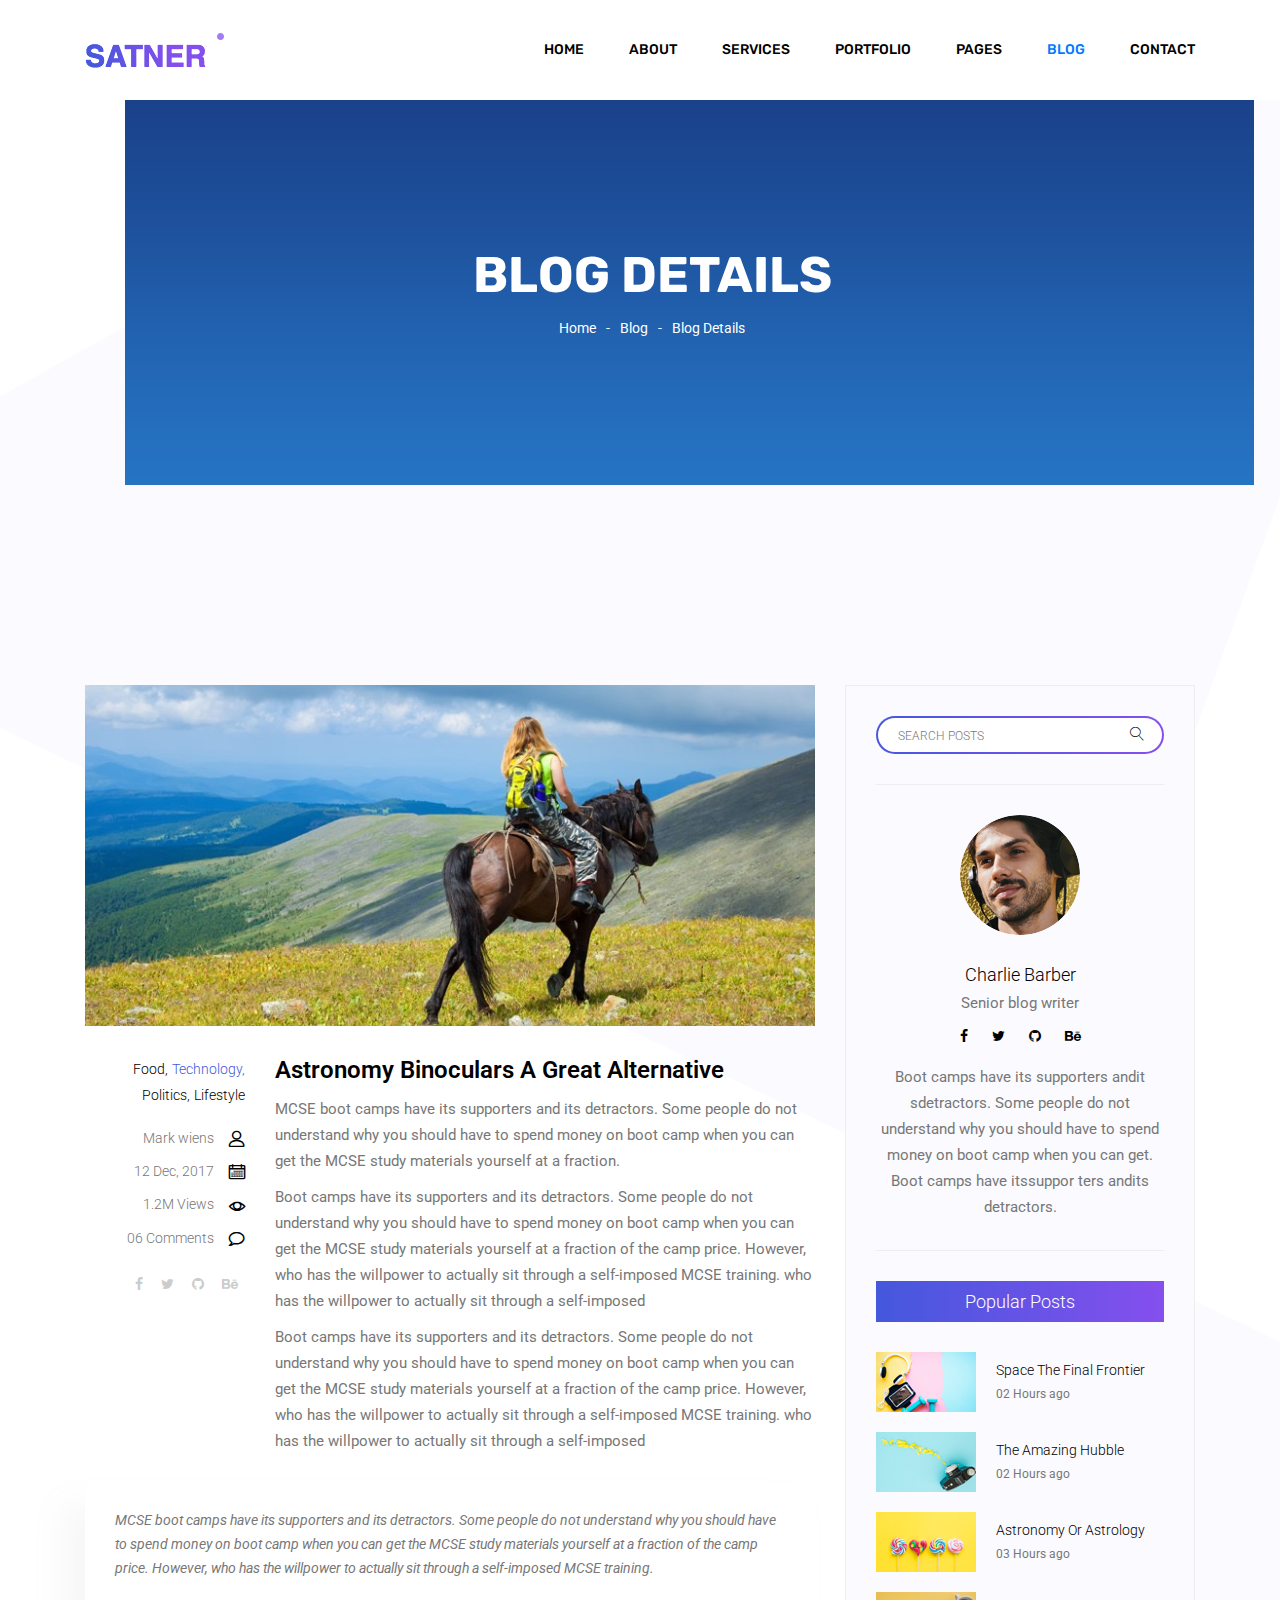
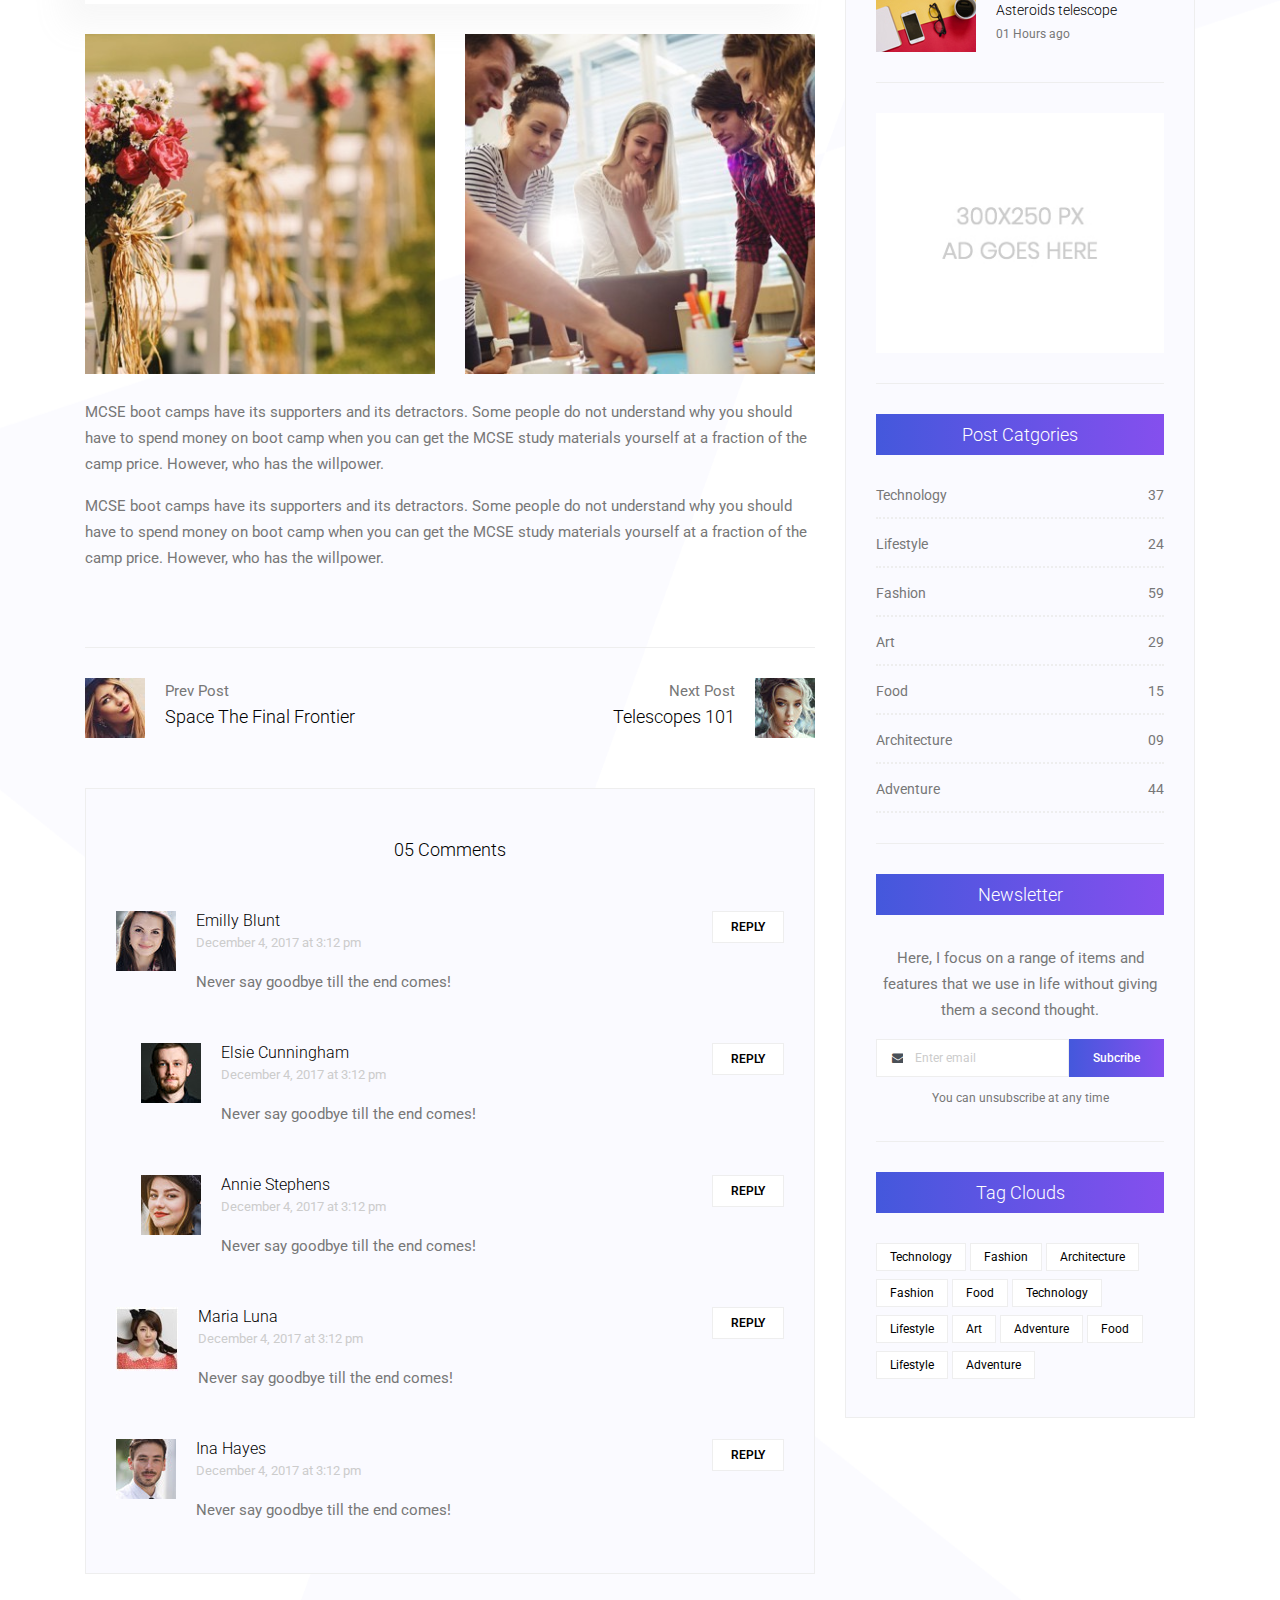
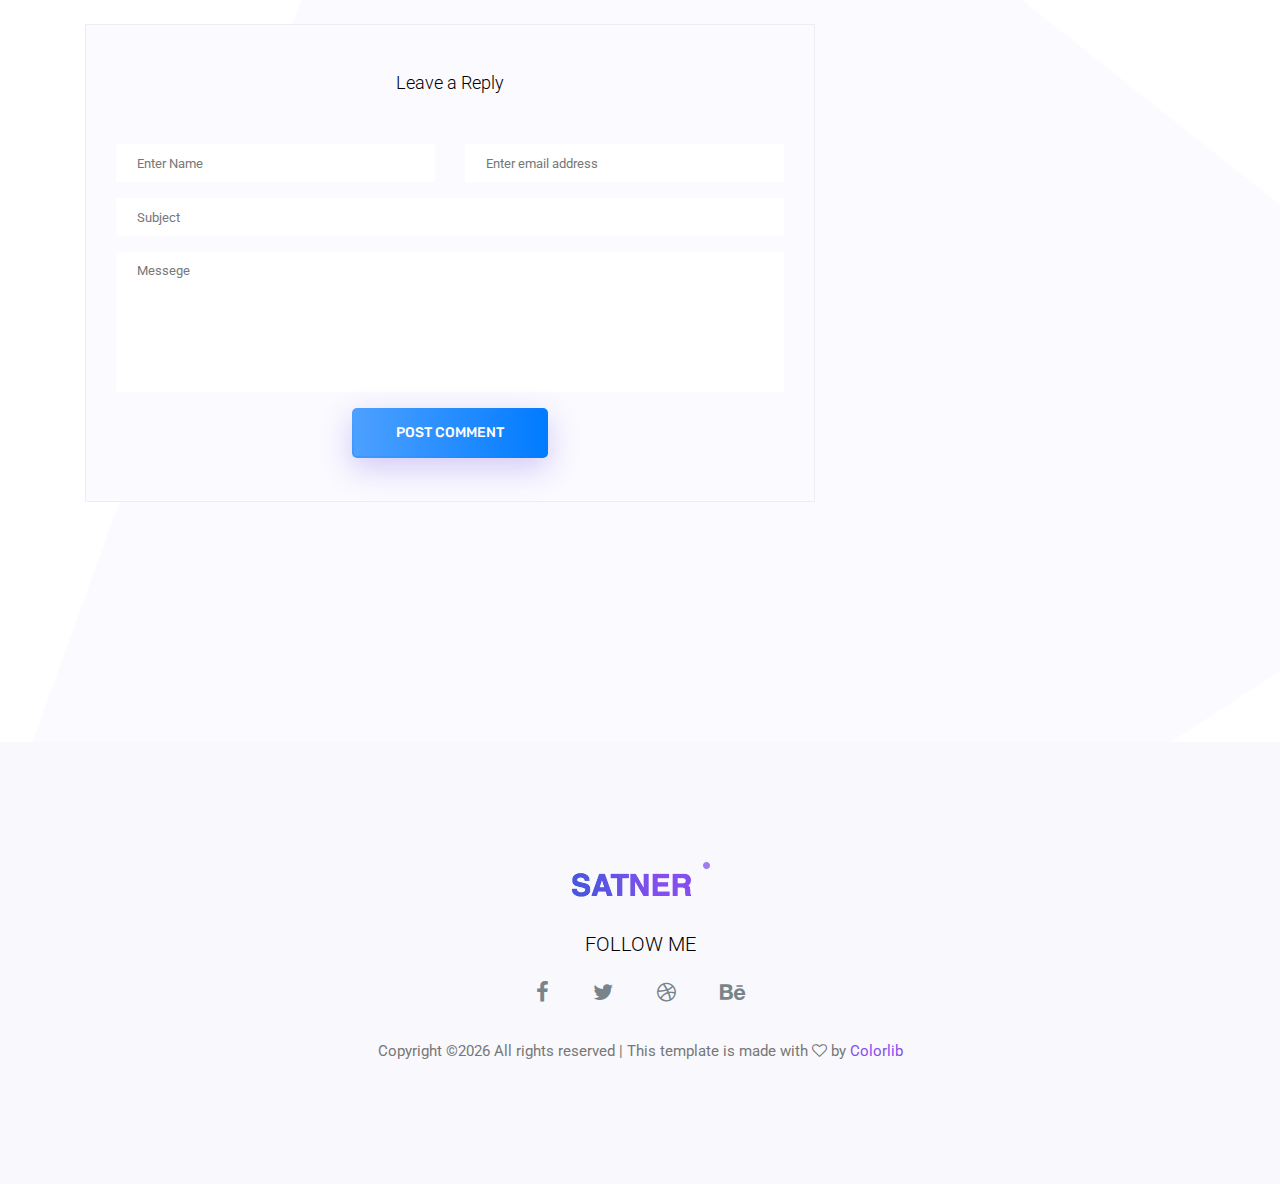
<file: single-blog.html>
<!doctype html>
<html lang="en">

<head>
	<!-- Required meta tags -->
	<meta charset="utf-8">
	<meta name="viewport" content="width=device-width, initial-scale=1, shrink-to-fit=no">
	<link rel="icon" href="img/favicon.png" type="image/png">
	<title>Blog Details</title>
	<!-- Bootstrap CSS -->
	<link rel="stylesheet" href="css/bootstrap.css">
	<link rel="stylesheet" href="vendors/linericon/style.css">
	<link rel="stylesheet" href="css/font-awesome.min.css">
	<link rel="stylesheet" href="vendors/owl-carousel/owl.carousel.min.css">
	<link rel="stylesheet" href="css/magnific-popup.css">
	<link rel="stylesheet" href="vendors/nice-select/css/nice-select.css">
	<!-- main css -->
	<link rel="stylesheet" href="css/style.css">
</head>

<body class="blog_version">

	<!--================ Start Header Area =================-->
	<header class="header_area">
		<div class="main_menu">
			<nav class="navbar navbar-expand-lg navbar-light">
				<div class="container">
					<!-- Brand and toggle get grouped for better mobile display -->
					<a class="navbar-brand logo_h" href="index.html"><img src="img/logo.png" alt=""></a>
					<button class="navbar-toggler" type="button" data-toggle="collapse" data-target="#navbarSupportedContent"
					 aria-controls="navbarSupportedContent" aria-expanded="false" aria-label="Toggle navigation">
						<span class="icon-bar"></span>
						<span class="icon-bar"></span>
						<span class="icon-bar"></span>
					</button>
					<!-- Collect the nav links, forms, and other content for toggling -->
					<div class="collapse navbar-collapse offset" id="navbarSupportedContent">
						<ul class="nav navbar-nav menu_nav justify-content-end">
							<li class="nav-item"><a class="nav-link" href="index.html">Home</a></li>
							<li class="nav-item"><a class="nav-link" href="about.html">About</a></li>
							<li class="nav-item"><a class="nav-link" href="services.html">Services</a></li>
							<li class="nav-item"><a class="nav-link" href="portfolio.html">Portfolio</a></li>
							<li class="nav-item submenu dropdown">
								<a href="#" class="nav-link dropdown-toggle" data-toggle="dropdown" role="button" aria-haspopup="true"
								 aria-expanded="false">Pages</a>
								<ul class="dropdown-menu">
                                    <li class="nav-item"><a class="nav-link" href="elements.html">Elements</a></li>
                                    <li class="nav-item"><a class="nav-link" href="portfolio-details.html">Portfolio Details</a></li>
								</ul>
							</li>
							<li class="nav-item submenu dropdown active">
								<a href="#" class="nav-link dropdown-toggle" data-toggle="dropdown" role="button" aria-haspopup="true"
								 aria-expanded="false">Blog</a>
								<ul class="dropdown-menu">
									<li class="nav-item"><a class="nav-link" href="blog.html">Blog</a></li>
									<li class="nav-item"><a class="nav-link" href="single-blog.html">Blog Details</a></li>
								</ul>
							</li>
							<li class="nav-item"><a class="nav-link" href="contact.html">Contact</a></li>
						</ul>
					</div>
				</div>
			</nav>
		</div>
	</header>
	<!--================ End Header Area =================-->

    <!--================ Start Banner Area =================-->
    <section class="banner_area">
        <div class="banner_inner d-flex align-items-center">
            <div class="container">
                <div class="banner_content text-center">
                    <h2>Blog Details</h2>
                    <div class="page_link">
                        <a href="index.html">Home</a>
                        <a href="blog.html">Blog</a>
                        <a href="single-blog.html">Blog Details</a>
                    </div>
                </div>
            </div>
        </div>
    </section>
    <!--================ End Banner Area =================-->
    
    <!--================Blog Area =================-->
    <section class="blog_area single-post-area section_gap">
        <div class="container">
            <div class="row">
                <div class="col-lg-8 posts-list">
                    <div class="single-post row">
                        <div class="col-lg-12">
                            <div class="feature-img">
                                <img class="img-fluid" src="img/blog/feature-img1.jpg" alt="">
                            </div>									
                        </div>
                        <div class="col-lg-3  col-md-3">
                            <div class="blog_info text-right">
                                <div class="post_tag">
                                    <a href="#">Food,</a>
                                    <a class="active" href="#">Technology,</a>
                                    <a href="#">Politics,</a>
                                    <a href="#">Lifestyle</a>
                                </div>
                                <ul class="blog_meta list">
                                    <li><a href="#">Mark wiens<i class="lnr lnr-user"></i></a></li>
                                    <li><a href="#">12 Dec, 2017<i class="lnr lnr-calendar-full"></i></a></li>
                                    <li><a href="#">1.2M Views<i class="lnr lnr-eye"></i></a></li>
                                    <li><a href="#">06 Comments<i class="lnr lnr-bubble"></i></a></li>
                                </ul>
                                <ul class="social-links">
                                    <li><a href="#"><i class="fa fa-facebook"></i></a></li>
                                    <li><a href="#"><i class="fa fa-twitter"></i></a></li>
                                    <li><a href="#"><i class="fa fa-github"></i></a></li>
                                    <li><a href="#"><i class="fa fa-behance"></i></a></li>
                                </ul>
                            </div>
                        </div>
                        <div class="col-lg-9 col-md-9 blog_details">
                            <h2>Astronomy Binoculars A Great Alternative</h2>
                            <p class="excert">
                                MCSE boot camps have its supporters and its detractors. Some people do not understand why you should have to spend money on boot camp when you can get the MCSE study materials yourself at a fraction.
                            </p>
                            <p>
                                Boot camps have its supporters and its detractors. Some people do not understand why you should have to spend money on boot camp when you can get the MCSE study materials yourself at a fraction of the camp price. However, who has the willpower to actually sit through a self-imposed MCSE training. who has the willpower to actually sit through a self-imposed
                            </p>
                            <p>
                                Boot camps have its supporters and its detractors. Some people do not understand why you should have to spend money on boot camp when you can get the MCSE study materials yourself at a fraction of the camp price. However, who has the willpower to actually sit through a self-imposed MCSE training. who has the willpower to actually sit through a self-imposed
                            </p>
                        </div>
                        <div class="col-lg-12">
                            <div class="quotes">
                                MCSE boot camps have its supporters and its detractors. Some people do not understand why you should have to spend money on boot camp when you can get the MCSE study materials yourself at a fraction of the camp price. However, who has the willpower to actually sit through a self-imposed MCSE training.										
                            </div>
                            <div class="row">
                                <div class="col-6">
                                    <img class="img-fluid" src="img/blog/post-img1.jpg" alt="">
                                </div>
                                <div class="col-6">
                                    <img class="img-fluid" src="img/blog/post-img2.jpg" alt="">
                                </div>	
                                <div class="col-lg-12 mt-25">
                                    <p>
                                        MCSE boot camps have its supporters and its detractors. Some people do not understand why you should have to spend money on boot camp when you can get the MCSE study materials yourself at a fraction of the camp price. However, who has the willpower.
                                    </p>
                                    <p>
                                        MCSE boot camps have its supporters and its detractors. Some people do not understand why you should have to spend money on boot camp when you can get the MCSE study materials yourself at a fraction of the camp price. However, who has the willpower.
                                    </p>											
                                </div>									
                            </div>
                        </div>
                    </div>
                    <div class="navigation-area">
                        <div class="row">
                            <div class="col-lg-6 col-md-6 col-12 nav-left flex-row d-flex justify-content-start align-items-center">
                                <div class="thumb">
                                    <a href="#"><img class="img-fluid" src="img/blog/prev.jpg" alt=""></a>
                                </div>
                                <div class="arrow">
                                    <a href="#"><span class="lnr text-white lnr-arrow-left"></span></a>
                                </div>
                                <div class="detials">
                                    <p>Prev Post</p>
                                    <a href="#"><h4>Space The Final Frontier</h4></a>
                                </div>
                            </div>
                            <div class="col-lg-6 col-md-6 col-12 nav-right flex-row d-flex justify-content-end align-items-center">
                                <div class="detials">
                                    <p>Next Post</p>
                                    <a href="#"><h4>Telescopes 101</h4></a>
                                </div>
                                <div class="arrow">
                                    <a href="#"><span class="lnr text-white lnr-arrow-right"></span></a>
                                </div>
                                <div class="thumb">
                                    <a href="#"><img class="img-fluid" src="img/blog/next.jpg" alt=""></a>
                                </div>										
                            </div>									
                        </div>
                    </div>
                    <div class="comments-area">
                        <h4>05 Comments</h4>
                        <div class="comment-list">
                            <div class="single-comment justify-content-between d-flex">
                                <div class="user justify-content-between d-flex">
                                    <div class="thumb">
                                        <img src="img/blog/c1.jpg" alt="">
                                    </div>
                                    <div class="desc">
                                        <h5><a href="#">Emilly Blunt</a></h5>
                                        <p class="date">December 4, 2017 at 3:12 pm </p>
                                        <p class="comment">
                                            Never say goodbye till the end comes!
                                        </p>
                                    </div>
                                </div>
                                <div class="reply-btn">
                                        <a href="" class="btn-reply text-uppercase">reply</a> 
                                </div>
                            </div>
                        </div>	
                        <div class="comment-list left-padding">
                            <div class="single-comment justify-content-between d-flex">
                                <div class="user justify-content-between d-flex">
                                    <div class="thumb">
                                        <img src="img/blog/c2.jpg" alt="">
                                    </div>
                                    <div class="desc">
                                        <h5><a href="#">Elsie Cunningham</a></h5>
                                        <p class="date">December 4, 2017 at 3:12 pm </p>
                                        <p class="comment">
                                            Never say goodbye till the end comes!
                                        </p>
                                    </div>
                                </div>
                                <div class="reply-btn">
                                        <a href="" class="btn-reply text-uppercase">reply</a> 
                                </div>
                            </div>
                        </div>	
                        <div class="comment-list left-padding">
                            <div class="single-comment justify-content-between d-flex">
                                <div class="user justify-content-between d-flex">
                                    <div class="thumb">
                                        <img src="img/blog/c3.jpg" alt="">
                                    </div>
                                    <div class="desc">
                                        <h5><a href="#">Annie Stephens</a></h5>
                                        <p class="date">December 4, 2017 at 3:12 pm </p>
                                        <p class="comment">
                                            Never say goodbye till the end comes!
                                        </p>
                                    </div>
                                </div>
                                <div class="reply-btn">
                                        <a href="" class="btn-reply text-uppercase">reply</a> 
                                </div>
                            </div>
                        </div>	
                        <div class="comment-list">
                            <div class="single-comment justify-content-between d-flex">
                                <div class="user justify-content-between d-flex">
                                    <div class="thumb">
                                        <img src="img/blog/c4.jpg" alt="">
                                    </div>
                                    <div class="desc">
                                        <h5><a href="#">Maria Luna</a></h5>
                                        <p class="date">December 4, 2017 at 3:12 pm </p>
                                        <p class="comment">
                                            Never say goodbye till the end comes!
                                        </p>
                                    </div>
                                </div>
                                <div class="reply-btn">
                                        <a href="" class="btn-reply text-uppercase">reply</a> 
                                </div>
                            </div>
                        </div>	
                        <div class="comment-list">
                            <div class="single-comment justify-content-between d-flex">
                                <div class="user justify-content-between d-flex">
                                    <div class="thumb">
                                        <img src="img/blog/c5.jpg" alt="">
                                    </div>
                                    <div class="desc">
                                        <h5><a href="#">Ina Hayes</a></h5>
                                        <p class="date">December 4, 2017 at 3:12 pm </p>
                                        <p class="comment">
                                            Never say goodbye till the end comes!
                                        </p>
                                    </div>
                                </div>
                                <div class="reply-btn">
                                        <a href="" class="btn-reply text-uppercase">reply</a> 
                                </div>
                            </div>
                        </div>	                                             				
                    </div>
                    <div class="comment-form">
                        <h4>Leave a Reply</h4>
                        <form>
                            <div class="form-group form-inline">
                                <div class="form-group col-lg-6 col-md-6 name">
                                <input type="text" class="form-control" id="name" placeholder="Enter Name" onfocus="this.placeholder = ''" onblur="this.placeholder = 'Enter Name'">
                                </div>
                                <div class="form-group col-lg-6 col-md-6 email">
                                <input type="email" class="form-control" id="email" placeholder="Enter email address" onfocus="this.placeholder = ''" onblur="this.placeholder = 'Enter email address'">
                                </div>										
                            </div>
                            <div class="form-group">
                                <input type="text" class="form-control" id="subject" placeholder="Subject" onfocus="this.placeholder = ''" onblur="this.placeholder = 'Subject'">
                            </div>
                            <div class="form-group">
                                <textarea class="form-control mb-10" rows="5" name="message" placeholder="Messege" onfocus="this.placeholder = ''" onblur="this.placeholder = 'Messege'" required=""></textarea>
                            </div>
                            <a href="#" class="primary-btn primary_btn"><span>Post Comment</span></a>	
                        </form>
                    </div>
                </div>
                <div class="col-lg-4">
                    <div class="blog_right_sidebar">
                        <aside class="single_sidebar_widget search_widget">
                            <div class="input-group">
                                <input type="text" class="form-control" placeholder="Search Posts">
                                <span class="input-group-btn">
                                    <button class="btn btn-default" type="button"><i class="lnr lnr-magnifier"></i></button>
                                </span>
                            </div><!-- /input-group -->
                            <div class="br"></div>
                        </aside>
                        <aside class="single_sidebar_widget author_widget">
                            <img class="author_img rounded-circle" src="img/blog/author.png" alt="">
                            <h4>Charlie Barber</h4>
                            <p>Senior blog writer</p>
                            <div class="social_icon">
                                <a href="#"><i class="fa fa-facebook"></i></a>
                                <a href="#"><i class="fa fa-twitter"></i></a>
                                <a href="#"><i class="fa fa-github"></i></a>
                                <a href="#"><i class="fa fa-behance"></i></a>
                            </div>
                            <p>Boot camps have its supporters andit sdetractors. Some people do not understand why you should have to spend money on boot camp when you can get. Boot camps have itssuppor ters andits detractors.</p>
                            <div class="br"></div>
                        </aside>
                        <aside class="single_sidebar_widget popular_post_widget">
                            <h3 class="widget_title">Popular Posts</h3>
                            <div class="media post_item">
                                <img src="img/blog/popular-post/post1.jpg" alt="post">
                                <div class="media-body">
                                    <a href="blog-details.html"><h3>Space The Final Frontier</h3></a>
                                    <p>02 Hours ago</p>
                                </div>
                            </div>
                            <div class="media post_item">
                                <img src="img/blog/popular-post/post2.jpg" alt="post">
                                <div class="media-body">
                                    <a href="blog-details.html"><h3>The Amazing Hubble</h3></a>
                                    <p>02 Hours ago</p>
                                </div>
                            </div>
                            <div class="media post_item">
                                <img src="img/blog/popular-post/post3.jpg" alt="post">
                                <div class="media-body">
                                    <a href="blog-details.html"><h3>Astronomy Or Astrology</h3></a>
                                    <p>03 Hours ago</p>
                                </div>
                            </div>
                            <div class="media post_item">
                                <img src="img/blog/popular-post/post4.jpg" alt="post">
                                <div class="media-body">
                                    <a href="blog-details.html"><h3>Asteroids telescope</h3></a>
                                    <p>01 Hours ago</p>
                                </div>
                            </div>
                            <div class="br"></div>
                        </aside>
                        <aside class="single_sidebar_widget ads_widget">
                            <a href="#"><img class="img-fluid" src="img/blog/add.jpg" alt=""></a>
                            <div class="br"></div>
                        </aside>
                        <aside class="single_sidebar_widget post_category_widget">
                            <h4 class="widget_title">Post Catgories</h4>
                            <ul class="list cat-list">
                                <li>
                                    <a href="#" class="d-flex justify-content-between">
                                        <p>Technology</p>
                                        <p>37</p>
                                    </a>
                                </li>
                                <li>
                                    <a href="#" class="d-flex justify-content-between">
                                        <p>Lifestyle</p>
                                        <p>24</p>
                                    </a>
                                </li>
                                <li>
                                    <a href="#" class="d-flex justify-content-between">
                                        <p>Fashion</p>
                                        <p>59</p>
                                    </a>
                                </li>
                                <li>
                                    <a href="#" class="d-flex justify-content-between">
                                        <p>Art</p>
                                        <p>29</p>
                                    </a>
                                </li>
                                <li>
                                    <a href="#" class="d-flex justify-content-between">
                                        <p>Food</p>
                                        <p>15</p>
                                    </a>
                                </li>
                                <li>
                                    <a href="#" class="d-flex justify-content-between">
                                        <p>Architecture</p>
                                        <p>09</p>
                                    </a>
                                </li>
                                <li>
                                    <a href="#" class="d-flex justify-content-between">
                                        <p>Adventure</p>
                                        <p>44</p>
                                    </a>
                                </li>															
                            </ul>
                            <div class="br"></div>
                        </aside>
                        <aside class="single-sidebar-widget newsletter_widget">
                            <h4 class="widget_title">Newsletter</h4>
                            <p>
                            Here, I focus on a range of items and features that we use in life without
                            giving them a second thought.
                            </p>
                            <div class="form-group d-flex flex-row">
                                <div class="input-group">
                                    <div class="input-group-prepend">
                                        <div class="input-group-text"><i class="fa fa-envelope" aria-hidden="true"></i></div>
                                    </div>
                                    <input type="text" class="form-control" id="inlineFormInputGroup" placeholder="Enter email" onfocus="this.placeholder = ''" onblur="this.placeholder = 'Enter email'">
                                </div>
                                <a href="#" class="bbtns">Subcribe</a>
                            </div>	
                            <p class="text-bottom">You can unsubscribe at any time</p>	
                            <div class="br"></div>							
                        </aside>
                        <aside class="single-sidebar-widget tag_cloud_widget">
                            <h4 class="widget_title">Tag Clouds</h4>
                            <ul class="list">
                                <li><a href="#">Technology</a></li>
                                <li><a href="#">Fashion</a></li>
                                <li><a href="#">Architecture</a></li>
                                <li><a href="#">Fashion</a></li>
                                <li><a href="#">Food</a></li>
                                <li><a href="#">Technology</a></li>
                                <li><a href="#">Lifestyle</a></li>
                                <li><a href="#">Art</a></li>
                                <li><a href="#">Adventure</a></li>
                                <li><a href="#">Food</a></li>
                                <li><a href="#">Lifestyle</a></li>
                                <li><a href="#">Adventure</a></li>
                            </ul>
                        </aside>
                    </div>
                </div>
            </div>
        </div>
    </section>
    <!--================Blog Area =================-->
        
    <!--================Footer Area =================-->
	<footer class="footer_area">
        <div class="container">
            <div class="row justify-content-center">
                <div class="col-lg-12">
                    <div class="footer_top flex-column">
                        <div class="footer_logo">
                            <a href="#">
                                <img src="img/logo.png" alt="">
                            </a>
                            <h4>Follow Me</h4>
                        </div>
                        <div class="footer_social">
                            <a href="#"><i class="fa fa-facebook"></i></a>
                            <a href="#"><i class="fa fa-twitter"></i></a>
                            <a href="#"><i class="fa fa-dribbble"></i></a>
                            <a href="#"><i class="fa fa-behance"></i></a>
                        </div>
                    </div>
                </div>
            </div>
            <div class="row footer_bottom justify-content-center">
                <p class="col-lg-8 col-sm-12 footer-text">
                    <!-- Link back to Colorlib can't be removed. Template is licensed under CC BY 3.0. -->
Copyright &copy;<script>document.write(new Date().getFullYear());</script> All rights reserved | This template is made with <i class="fa fa-heart-o" aria-hidden="true"></i> by <a href="https://colorlib.com" target="_blank">Colorlib</a>
<!-- Link back to Colorlib can't be removed. Template is licensed under CC BY 3.0. --></p>
            </div>
        </div>
    </footer>
    <!--================End Footer Area =================-->
       
        <!-- Optional JavaScript -->
        <!-- jQuery first, then Popper.js, then Bootstrap JS -->
        <script src="js/jquery-3.2.1.min.js"></script>
        <script src="js/popper.js"></script>
        <script src="js/bootstrap.min.js"></script>
        <script src="js/stellar.js"></script>
        <script src="vendors/lightbox/simpleLightbox.min.js"></script>
        <script src="vendors/nice-select/js/jquery.nice-select.min.js"></script>
        <script src="vendors/isotope/imagesloaded.pkgd.min.js"></script>
        <script src="vendors/isotope/isotope-min.js"></script>
        <script src="vendors/owl-carousel/owl.carousel.min.js"></script>
        <script src="js/jquery.ajaxchimp.min.js"></script>
        <script src="js/mail-script.js"></script>
        <script src="js/theme.js"></script>
    </body>
    </html>
</file>
<file: vendors/linericon/style.css>
@font-face {
	font-family: 'Linearicons-Free';
	src:url('fonts/Linearicons-Free.eot?w118d');
	src:url('fonts/Linearicons-Free.eot?#iefixw118d') format('embedded-opentype'),
		url('fonts/Linearicons-Free.woff2?w118d') format('woff2'),
		url('fonts/Linearicons-Free.woff?w118d') format('woff'),
		url('fonts/Linearicons-Free.ttf?w118d') format('truetype'),
		url('fonts/Linearicons-Free.svg?w118d#Linearicons-Free') format('svg');
	font-weight: normal;
	font-style: normal;
}

.lnr {
	font-family: 'Linearicons-Free';
	speak: none;
	font-style: normal;
	font-weight: normal;
	font-variant: normal;
	text-transform: none;
	line-height: 1;

	/* Better Font Rendering =========== */
	-webkit-font-smoothing: antialiased;
	-moz-osx-font-smoothing: grayscale;
}

.lnr-home:before {
	content: "\e800";
}
.lnr-apartment:before {
	content: "\e801";
}
.lnr-pencil:before {
	content: "\e802";
}
.lnr-magic-wand:before {
	content: "\e803";
}
.lnr-drop:before {
	content: "\e804";
}
.lnr-lighter:before {
	content: "\e805";
}
.lnr-poop:before {
	content: "\e806";
}
.lnr-sun:before {
	content: "\e807";
}
.lnr-moon:before {
	content: "\e808";
}
.lnr-cloud:before {
	content: "\e809";
}
.lnr-cloud-upload:before {
	content: "\e80a";
}
.lnr-cloud-download:before {
	content: "\e80b";
}
.lnr-cloud-sync:before {
	content: "\e80c";
}
.lnr-cloud-check:before {
	content: "\e80d";
}
.lnr-database:before {
	content: "\e80e";
}
.lnr-lock:before {
	content: "\e80f";
}
.lnr-cog:before {
	content: "\e810";
}
.lnr-trash:before {
	content: "\e811";
}
.lnr-dice:before {
	content: "\e812";
}
.lnr-heart:before {
	content: "\e813";
}
.lnr-star:before {
	content: "\e814";
}
.lnr-star-half:before {
	content: "\e815";
}
.lnr-star-empty:before {
	content: "\e816";
}
.lnr-flag:before {
	content: "\e817";
}
.lnr-envelope:before {
	content: "\e818";
}
.lnr-paperclip:before {
	content: "\e819";
}
.lnr-inbox:before {
	content: "\e81a";
}
.lnr-eye:before {
	content: "\e81b";
}
.lnr-printer:before {
	content: "\e81c";
}
.lnr-file-empty:before {
	content: "\e81d";
}
.lnr-file-add:before {
	content: "\e81e";
}
.lnr-enter:before {
	content: "\e81f";
}
.lnr-exit:before {
	content: "\e820";
}
.lnr-graduation-hat:before {
	content: "\e821";
}
.lnr-license:before {
	content: "\e822";
}
.lnr-music-note:before {
	content: "\e823";
}
.lnr-film-play:before {
	content: "\e824";
}
.lnr-camera-video:before {
	content: "\e825";
}
.lnr-camera:before {
	content: "\e826";
}
.lnr-picture:before {
	content: "\e827";
}
.lnr-book:before {
	content: "\e828";
}
.lnr-bookmark:before {
	content: "\e829";
}
.lnr-user:before {
	content: "\e82a";
}
.lnr-users:before {
	content: "\e82b";
}
.lnr-shirt:before {
	content: "\e82c";
}
.lnr-store:before {
	content: "\e82d";
}
.lnr-cart:before {
	content: "\e82e";
}
.lnr-tag:before {
	content: "\e82f";
}
.lnr-phone-handset:before {
	content: "\e830";
}
.lnr-phone:before {
	content: "\e831";
}
.lnr-pushpin:before {
	content: "\e832";
}
.lnr-map-marker:before {
	content: "\e833";
}
.lnr-map:before {
	content: "\e834";
}
.lnr-location:before {
	content: "\e835";
}
.lnr-calendar-full:before {
	content: "\e836";
}
.lnr-keyboard:before {
	content: "\e837";
}
.lnr-spell-check:before {
	content: "\e838";
}
.lnr-screen:before {
	content: "\e839";
}
.lnr-smartphone:before {
	content: "\e83a";
}
.lnr-tablet:before {
	content: "\e83b";
}
.lnr-laptop:before {
	content: "\e83c";
}
.lnr-laptop-phone:before {
	content: "\e83d";
}
.lnr-power-switch:before {
	content: "\e83e";
}
.lnr-bubble:before {
	content: "\e83f";
}
.lnr-heart-pulse:before {
	content: "\e840";
}
.lnr-construction:before {
	content: "\e841";
}
.lnr-pie-chart:before {
	content: "\e842";
}
.lnr-chart-bars:before {
	content: "\e843";
}
.lnr-gift:before {
	content: "\e844";
}
.lnr-diamond:before {
	content: "\e845";
}
.lnr-linearicons:before {
	content: "\e846";
}
.lnr-dinner:before {
	content: "\e847";
}
.lnr-coffee-cup:before {
	content: "\e848";
}
.lnr-leaf:before {
	content: "\e849";
}
.lnr-paw:before {
	content: "\e84a";
}
.lnr-rocket:before {
	content: "\e84b";
}
.lnr-briefcase:before {
	content: "\e84c";
}
.lnr-bus:before {
	content: "\e84d";
}
.lnr-car:before {
	content: "\e84e";
}
.lnr-train:before {
	content: "\e84f";
}
.lnr-bicycle:before {
	content: "\e850";
}
.lnr-wheelchair:before {
	content: "\e851";
}
.lnr-select:before {
	content: "\e852";
}
.lnr-earth:before {
	content: "\e853";
}
.lnr-smile:before {
	content: "\e854";
}
.lnr-sad:before {
	content: "\e855";
}
.lnr-neutral:before {
	content: "\e856";
}
.lnr-mustache:before {
	content: "\e857";
}
.lnr-alarm:before {
	content: "\e858";
}
.lnr-bullhorn:before {
	content: "\e859";
}
.lnr-volume-high:before {
	content: "\e85a";
}
.lnr-volume-medium:before {
	content: "\e85b";
}
.lnr-volume-low:before {
	content: "\e85c";
}
.lnr-volume:before {
	content: "\e85d";
}
.lnr-mic:before {
	content: "\e85e";
}
.lnr-hourglass:before {
	content: "\e85f";
}
.lnr-undo:before {
	content: "\e860";
}
.lnr-redo:before {
	content: "\e861";
}
.lnr-sync:before {
	content: "\e862";
}
.lnr-history:before {
	content: "\e863";
}
.lnr-clock:before {
	content: "\e864";
}
.lnr-download:before {
	content: "\e865";
}
.lnr-upload:before {
	content: "\e866";
}
.lnr-enter-down:before {
	content: "\e867";
}
.lnr-exit-up:before {
	content: "\e868";
}
.lnr-bug:before {
	content: "\e869";
}
.lnr-code:before {
	content: "\e86a";
}
.lnr-link:before {
	content: "\e86b";
}
.lnr-unlink:before {
	content: "\e86c";
}
.lnr-thumbs-up:before {
	content: "\e86d";
}
.lnr-thumbs-down:before {
	content: "\e86e";
}
.lnr-magnifier:before {
	content: "\e86f";
}
.lnr-cross:before {
	content: "\e870";
}
.lnr-menu:before {
	content: "\e871";
}
.lnr-list:before {
	content: "\e872";
}
.lnr-chevron-up:before {
	content: "\e873";
}
.lnr-chevron-down:before {
	content: "\e874";
}
.lnr-chevron-left:before {
	content: "\e875";
}
.lnr-chevron-right:before {
	content: "\e876";
}
.lnr-arrow-up:before {
	content: "\e877";
}
.lnr-arrow-down:before {
	content: "\e878";
}
.lnr-arrow-left:before {
	content: "\e879";
}
.lnr-arrow-right:before {
	content: "\e87a";
}
.lnr-move:before {
	content: "\e87b";
}
.lnr-warning:before {
	content: "\e87c";
}
.lnr-question-circle:before {
	content: "\e87d";
}
.lnr-menu-circle:before {
	content: "\e87e";
}
.lnr-checkmark-circle:before {
	content: "\e87f";
}
.lnr-cross-circle:before {
	content: "\e880";
}
.lnr-plus-circle:before {
	content: "\e881";
}
.lnr-circle-minus:before {
	content: "\e882";
}
.lnr-arrow-up-circle:before {
	content: "\e883";
}
.lnr-arrow-down-circle:before {
	content: "\e884";
}
.lnr-arrow-left-circle:before {
	content: "\e885";
}
.lnr-arrow-right-circle:before {
	content: "\e886";
}
.lnr-chevron-up-circle:before {
	content: "\e887";
}
.lnr-chevron-down-circle:before {
	content: "\e888";
}
.lnr-chevron-left-circle:before {
	content: "\e889";
}
.lnr-chevron-right-circle:before {
	content: "\e88a";
}
.lnr-crop:before {
	content: "\e88b";
}
.lnr-frame-expand:before {
	content: "\e88c";
}
.lnr-frame-contract:before {
	content: "\e88d";
}
.lnr-layers:before {
	content: "\e88e";
}
.lnr-funnel:before {
	content: "\e88f";
}
.lnr-text-format:before {
	content: "\e890";
}
.lnr-text-format-remove:before {
	content: "\e891";
}
.lnr-text-size:before {
	content: "\e892";
}
.lnr-bold:before {
	content: "\e893";
}
.lnr-italic:before {
	content: "\e894";
}
.lnr-underline:before {
	content: "\e895";
}
.lnr-strikethrough:before {
	content: "\e896";
}
.lnr-highlight:before {
	content: "\e897";
}
.lnr-text-align-left:before {
	content: "\e898";
}
.lnr-text-align-center:before {
	content: "\e899";
}
.lnr-text-align-right:before {
	content: "\e89a";
}
.lnr-text-align-justify:before {
	content: "\e89b";
}
.lnr-line-spacing:before {
	content: "\e89c";
}
.lnr-indent-increase:before {
	content: "\e89d";
}
.lnr-indent-decrease:before {
	content: "\e89e";
}
.lnr-pilcrow:before {
	content: "\e89f";
}
.lnr-direction-ltr:before {
	content: "\e8a0";
}
.lnr-direction-rtl:before {
	content: "\e8a1";
}
.lnr-page-break:before {
	content: "\e8a2";
}
.lnr-sort-alpha-asc:before {
	content: "\e8a3";
}
.lnr-sort-amount-asc:before {
	content: "\e8a4";
}
.lnr-hand:before {
	content: "\e8a5";
}
.lnr-pointer-up:before {
	content: "\e8a6";
}
.lnr-pointer-right:before {
	content: "\e8a7";
}
.lnr-pointer-down:before {
	content: "\e8a8";
}
.lnr-pointer-left:before {
	content: "\e8a9";
}
</file>
<file: vendors/nice-select/css/nice-select.css>
.nice-select {
  -webkit-tap-highlight-color: transparent;
  background-color: #fff;
  border-radius: 5px;
  border: solid 1px #e8e8e8;
  box-sizing: border-box;
  clear: both;
  cursor: pointer;
  display: block;
  float: left;
  font-family: inherit;
  font-size: 14px;
  font-weight: normal;
  height: 42px;
  line-height: 40px;
  outline: none;
  padding-left: 18px;
  padding-right: 30px;
  position: relative;
  text-align: left !important;
  -webkit-transition: all 0.2s ease-in-out;
  transition: all 0.2s ease-in-out;
  -webkit-user-select: none;
     -moz-user-select: none;
      -ms-user-select: none;
          user-select: none;
  white-space: nowrap;
  width: auto; }
  .nice-select:hover {
    border-color: #dbdbdb; }
  .nice-select:active, .nice-select.open, .nice-select:focus {
    border-color: #999; }
  .nice-select:after {
    border-bottom: 2px solid #999;
    border-right: 2px solid #999;
    content: '';
    display: block;
    height: 5px;
    margin-top: -4px;
    pointer-events: none;
    position: absolute;
    right: 12px;
    top: 50%;
    -webkit-transform-origin: 66% 66%;
        -ms-transform-origin: 66% 66%;
            transform-origin: 66% 66%;
    -webkit-transform: rotate(45deg);
        -ms-transform: rotate(45deg);
            transform: rotate(45deg);
    -webkit-transition: all 0.15s ease-in-out;
    transition: all 0.15s ease-in-out;
    width: 5px; }
  .nice-select.open:after {
    -webkit-transform: rotate(-135deg);
        -ms-transform: rotate(-135deg);
            transform: rotate(-135deg); }
  .nice-select.open .list {
    opacity: 1;
    pointer-events: auto;
    -webkit-transform: scale(1) translateY(0);
        -ms-transform: scale(1) translateY(0);
            transform: scale(1) translateY(0); }
  .nice-select.disabled {
    border-color: #ededed;
    color: #999;
    pointer-events: none; }
    .nice-select.disabled:after {
      border-color: #cccccc; }
  .nice-select.wide {
    width: 100%; }
    .nice-select.wide .list {
      left: 0 !important;
      right: 0 !important; }
  .nice-select.right {
    float: right; }
    .nice-select.right .list {
      left: auto;
      right: 0; }
  .nice-select.small {
    font-size: 12px;
    height: 36px;
    line-height: 34px; }
    .nice-select.small:after {
      height: 4px;
      width: 4px; }
    .nice-select.small .option {
      line-height: 34px;
      min-height: 34px; }
  .nice-select .list {
    background-color: #fff;
    border-radius: 5px;
    box-shadow: 0 0 0 1px rgba(68, 68, 68, 0.11);
    box-sizing: border-box;
    margin-top: 4px;
    opacity: 0;
    overflow: hidden;
    padding: 0;
    pointer-events: none;
    position: absolute;
    top: 100%;
    left: 0;
    -webkit-transform-origin: 50% 0;
        -ms-transform-origin: 50% 0;
            transform-origin: 50% 0;
    -webkit-transform: scale(0.75) translateY(-21px);
        -ms-transform: scale(0.75) translateY(-21px);
            transform: scale(0.75) translateY(-21px);
    -webkit-transition: all 0.2s cubic-bezier(0.5, 0, 0, 1.25), opacity 0.15s ease-out;
    transition: all 0.2s cubic-bezier(0.5, 0, 0, 1.25), opacity 0.15s ease-out;
    z-index: 9; }
    .nice-select .list:hover .option:not(:hover) {
      background-color: transparent !important; }
  .nice-select .option {
    cursor: pointer;
    font-weight: 400;
    line-height: 40px;
    list-style: none;
    min-height: 40px;
    outline: none;
    padding-left: 18px;
    padding-right: 29px;
    text-align: left;
    -webkit-transition: all 0.2s;
    transition: all 0.2s; }
    .nice-select .option:hover, .nice-select .option.focus, .nice-select .option.selected.focus {
      background-color: #f6f6f6; }
    .nice-select .option.selected {
      font-weight: bold; }
    .nice-select .option.disabled {
      background-color: transparent;
      color: #999;
      cursor: default; }

.no-csspointerevents .nice-select .list {
  display: none; }

.no-csspointerevents .nice-select.open .list {
  display: block; }
</file>
<file: css/style.css>
/*----------------------------------------------------
@File: Default Styles
@Author: SPONDON IT

This file contains the styling for the actual theme, this
is the file you need to edit to change the look of the
theme.
---------------------------------------------------- */
/*=====================================================================
@Template Name: HostHub Construction 
@Developed By: Naim Lasker
Author E-mail: naimlasker@gmail.com

=====================================================================*/
/*----------------------------------------------------*/
/*font Variables*/
/*Color Variables*/
/*=================== fonts ====================*/
@import url("https://fonts.googleapis.com/css?family=Roboto:400,500|Rubik:500,700");
/*---------------------------------------------------- */
/*----------------------------------------------------*/
/* Medium Layout: 1280px */
/* Tablet Layout: 768px */
/* Mobile Layout: 320px */
/* Wide Mobile Layout: 480px */
/*---------------------------------------------------- */
/*----------------------------------------------------*/
body {
  line-height: 26px;
  font-size: 15px;
  font-family: roboto;
  font-weight: 400;
  color: #777777;
  background: url(../img/body-bg.png) no-repeat center; }

h1,
h2,
h3,
h4,
h5,
h6 {
  font-family: roboto;
  font-weight: 300;
  color: #000000; }

.list {
  list-style: none;
  margin: 0px;
  padding: 0px; }

a {
  text-decoration: none;
  transition: all 0.3s ease-in-out; }
  a:hover, a:focus {
    text-decoration: none;
    outline: none; }

button:focus {
  outline: none;
  box-shadow: none; }

.mt-25 {
  margin-top: 25px; }

.p0 {
  padding-left: 0px;
  padding-right: 0px; }

.white_bg {
  background: #fff !important; }

.mb-50 {
  margin-bottom: 50px; }

.ml-15 {
  margin-left: 15px; }

.ml-20 {
  margin-left: 20px; }

.mt-50 {
  margin-top: 50px; }

/*---------------------------------------------------- */
/*----------------------------------------------------*/
.section_gap {
  padding: 200px 0; }
  @media (max-width: 1199px) {
    .section_gap {
      padding: 80px 0; } }

.section_gap_top {
  padding-top: 200px; }
  @media (max-width: 1199px) {
    .section_gap_top {
      padding-top: 80px; } }

.section_gap_bottom {
  padding-bottom: 200px; }
  @media (max-width: 1199px) {
    .section_gap_bottom {
      padding-bottom: 80px; } }

/* Main Title Area css
============================================================================================ */
.main_title {
  text-align: center;
  margin-bottom: 100px; }
  @media (max-width: 1199px) {
    .main_title {
      margin-bottom: 50px; } }
  .main_title h2 {
    font-size: 36px;
    font-weight: 700;
    margin-bottom: 15px;
    line-height: 50px;
    text-transform: uppercase; }
    @media (max-width: 991px) {
      .main_title h2 br {
        display: none; } }
    @media (max-width: 767px) {
      .main_title h2 {
        font-size: 30px;
        line-height: 34px; } }
  .main_title p {
    margin-bottom: 0px; }
    @media (max-width: 991px) {
      .main_title p br {
        display: none; } }
  .main_title.white h2 {
    color: #fff; }
  .main_title.white p {
    color: #fff;
    opacity: .6; }

/* End Main Title Area css
============================================================================================ */
/* Start Gradient Area css
============================================================================================ */
.gradient-bg, .header_area .navbar .nav .nav-item.submenu ul .nav-item:hover .nav-link, .blog_right_sidebar .widget_title, .blog_right_sidebar .newsletter_widget .bbtns, .blog_right_sidebar .tag_cloud_widget ul li a:hover, .blog-pagination .page-item.active .page-link, .blog-pagination .page-link:hover, .comments-area .btn-reply:hover {
  background: -webkit-linear-gradient(90deg, #4458dc 0%, #854fee 100%);
  background: -moz-linear-gradient(90deg, #4458dc 0%, #854fee 100%);
  background: -o-linear-gradient(90deg, #4458dc 0%, #854fee 100%);
  background: linear-gradient(90deg, #4458dc 0%, #854fee 100%); }

.border-gradient {
  border-image: -webkit-linear-gradient(90deg, #4458dc 0%, #854fee 100%);
  border-image: -moz-linear-gradient(90deg, #4458dc 0%, #854fee 100%);
  border-image: -o-linear-gradient(90deg, #4458dc 0%, #854fee 100%);
  border-image: linear-gradient(90deg, #4458dc 0%, #854fee 100%); }

.gradient-bg2 {
  background: -webkit-linear-gradient(90deg, #4458dc 0%, #854fee 100%);
  background: -moz-linear-gradient(90deg, #4458dc 0%, #854fee 100%);
  background: -o-linear-gradient(90deg, #4458dc 0%, #854fee 100%);
  background: linear-gradient(90deg, #4458dc 0%, #854fee 100%); }

.gradient-color, .contact_info .info_item i {
  background: -webkit-linear-gradient(90deg, #4458dc 0%, #854fee 100%);
  background: -moz-linear-gradient(90deg, #4458dc 0%, #854fee 100%);
  background: -o-linear-gradient(90deg, #4458dc 0%, #854fee 100%);
  background: linear-gradient(90deg, #4458dc 0%, #854fee 100%);
  -webkit-background-clip: text;
  -webkit-text-fill-color: transparent; }

/* End Gradient Area css
============================================================================================ */
.primary_btn {
  display: inline-block;
  color: #fff;
  letter-spacing: 0px;
  font-family: "Rubik", sans-serif;
  font-weight: 500;
  font-size: 14px;
  line-height: 46px;
  outline: none !important;
  text-align: center;
  cursor: pointer;
  text-transform: uppercase;
  border-radius: 5px;
  background-origin: border-box;
  background-clip: content-box, border-box;
  background-image: linear-gradient(to right, #4ea1ff 0%, #007bff 100%), radial-gradient(circle at top left, #4ea1ff, #007bff);
  border: double 2px transparent;
  box-shadow: 0px 10px 30px rgba(118, 85, 225, 0.3); }
  .primary_btn span {
    padding: 0 42px; }
  .primary_btn.tr-bg {
    background-image: linear-gradient(#ffffff, #ffffff), radial-gradient(circle at top left, #4ea1ff ,#0056b3  );
    border: 2px solid transparent;
    color: #222222;
    box-shadow: none; }
    .primary_btn.tr-bg:hover {
      background-image: linear-gradient(to right,#4ea1ff  0%,#007bff  100%), radial-gradient(circle at top left, #4ea1ff, #007bff);
      border: double 2px transparent;
      color: #ffffff;
      box-shadow: 0px 10px 30px rgba(118, 85, 225, 0.3); }
  .primary_btn:hover {
    background-image: linear-gradient(#ffffff, #ffffff), radial-gradient(circle at top left, #007bff, #4ea1ff);
    border: 2px solid #4ea1ff ;
    color: #222222;
    box-shadow: none;   
    background-clip: border-box; }

.overlay {
  position: absolute;
  left: 0;
  top: 0;
  height: 100%;
  width: 100%; }

/*---------------------------------------------------- */
/*----------------------------------------------------*/
.header_area {
  position: absolute;
  width: 100%;
  z-index: 9999;
  background: #ffffff; }
  .header_area .menu_nav {
    width: 100%; }
  .header_area .navbar {
    background: transparent;
    padding: 0px;
    border: 0px;
    border-radius: 0px;
    width: 100%; }
    .header_area .navbar .nav .nav-item {
      margin-right: 45px; }
      .header_area .navbar .nav .nav-item .nav-link {
        font: 500 14px/100px "Rubik", sans-serif;
        text-transform: uppercase;
        color: #000000;
        padding: 0px;
        display: inline-block; }
        .header_area .navbar .nav .nav-item .nav-link:after {
          display: none; }
      .header_area .navbar .nav .nav-item:hover .nav-link, .header_area .navbar .nav .nav-item.active .nav-link {
        color: #007bff;; }
      .header_area .navbar .nav .nav-item.submenu {
        position: relative; }
        .header_area .navbar .nav .nav-item.submenu ul {
          border: none;
          padding: 0px;
          border-radius: 0px;
          box-shadow: none;
          margin: 0px;
          background: #fff; }
          @media (min-width: 992px) {
            .header_area .navbar .nav .nav-item.submenu ul {
              position: absolute;
              top: 120%;
              left: 0px;
              min-width: 200px;
              text-align: left;
              opacity: 0;
              transition: all 300ms ease-in;
              visibility: hidden;
              display: block;
              border: none;
              padding: 0px;
              border-radius: 0px;
              box-shadow: 0px 10px 30px 0px rgba(0, 0, 0, 0.1); } }
          .header_area .navbar .nav .nav-item.submenu ul:before {
            content: "";
            width: 0;
            height: 0;
            border-style: solid;
            border-width: 10px 10px 0 10px;
            border-color: #eeeeee transparent transparent transparent;
            position: absolute;
            right: 24px;
            top: 45px;
            z-index: 3;
            opacity: 0;
            transition: all 400ms linear; }
          .header_area .navbar .nav .nav-item.submenu ul .nav-item {
            display: block;
            float: none;
            margin-right: 0px;
            border-bottom: 1px solid #ededed;
            margin-left: 0px;
            transition: all 0.4s linear; }
            .header_area .navbar .nav .nav-item.submenu ul .nav-item .nav-link {
              line-height: 45px;
              color: #000000;
              padding: 0px 30px;
              transition: all 150ms linear;
              display: block;
              text-transform: capitalize;
              margin-right: 0px; }
            .header_area .navbar .nav .nav-item.submenu ul .nav-item:last-child {
              border-bottom: none; }
            .header_area .navbar .nav .nav-item.submenu ul .nav-item:hover .nav-link {
              color: #fff; }
        @media (min-width: 992px) {
          .header_area .navbar .nav .nav-item.submenu:hover ul {
            visibility: visible;
            opacity: 1;
            top: 100%; } }
        .header_area .navbar .nav .nav-item.submenu:hover ul .nav-item {
          margin-top: 0px; }
      .header_area .navbar .nav .nav-item:last-child {
        margin-right: 0px; }
  .header_area.navbar_fixed .main_menu {
    position: fixed;
    width: 100%;
    top: -70px;
    left: 0;
    right: 0;
    background: #ffffff;
    transform: translateY(70px);
    transition: transform 500ms ease, background 500ms ease;
    -webkit-transition: transform 500ms ease, background 500ms ease;
    box-shadow: 0px 3px 16px 0px rgba(0, 0, 0, 0.1); }
    .header_area.navbar_fixed .main_menu .navbar .nav .nav-item .nav-link {
      line-height: 70px; }
  @media (min-width: 992px) {
    .header_area.white_menu .navbar .navbar-brand img {
      display: none; }
      .header_area.white_menu .navbar .navbar-brand img + img {
        display: inline-block; } }
  @media (max-width: 991px) {
    .header_area.white_menu .navbar .navbar-brand img {
      display: inline-block; }
      .header_area.white_menu .navbar .navbar-brand img + img {
        display: none; } }
  .header_area.white_menu .navbar .nav .nav-item .nav-link {
    color: #fff; }
  .header_area.white_menu.navbar_fixed .main_menu .navbar .navbar-brand img {
    display: inline-block; }
    .header_area.white_menu.navbar_fixed .main_menu .navbar .navbar-brand img + img {
      display: none; }
  .header_area.white_menu.navbar_fixed .main_menu .navbar .nav .nav-item .nav-link {
    line-height: 70px;
    color: #000000; }

.owl-carousel.off {
  display: -ms-flexbox;
  display: flex; }

/*---------------------------------------------------- */
/*----------------------------------------------------*/
/* Home Banner Area css
============================================================================================ */
.home_banner_area {
  z-index: 1;
  background: url(../img/banner/bg-elipse.png) no-repeat top center;
  background-position: center;
  background-size: cover; }
  .home_banner_area .banner_inner {
    width: 100%; }
    .home_banner_area .banner_inner .home_right_img {
      padding-top: 197px; }
      @media (max-width: 1480px) {
        .home_banner_area .banner_inner .home_right_img img {
          max-width: 100%;
          height: auto; } }
      @media (max-width: 991px) {
        .home_banner_area .banner_inner .home_right_img {
          display: none; } }
    .home_banner_area .banner_inner .col-lg-7 {
      vertical-align: middle;
      align-self: center; }
    .home_banner_area .banner_inner .banner_content {
      text-align: left; }
      @media (max-width: 991px) {
        .home_banner_area .banner_inner .banner_content {
          margin-top: 150px; } }
      .home_banner_area .banner_inner .banner_content h3 {
        font-size: 40px;
        margin-bottom: 20px;
        position: relative; }
        .home_banner_area .banner_inner .banner_content h3:after {
          content: '';
          width: 410px;
          height: 2px;
          position: absolute;
          top: 50%;
          left: 23%;
          background: #000000; }
          @media (max-width: 575px) {
            .home_banner_area .banner_inner .banner_content h3:after {
              display: none; } }
      .home_banner_area .banner_inner .banner_content h1 {
        margin-top: 20px;
        font-size: 70px;
        line-height: 60px;
        margin-bottom: 25px; }
        @media (max-width: 1024px) {
          .home_banner_area .banner_inner .banner_content h1 {
            font-size: 60px; } }
        @media (max-width: 767px) {
          .home_banner_area .banner_inner .banner_content h1 {
            font-size: 50px; } }
      .home_banner_area .banner_inner .banner_content h5 {
        font-size: 24px;
        margin-bottom: 35px; }
      .home_banner_area .banner_inner .banner_content .primary_btn {
        margin-right: 20px; }

.banner_area {
  position: relative;
  z-index: 1;
  min-height: 485px; }
  @media (max-width: 1199px) {
    .banner_area {
      min-height: 350px; } }
  .banner_area .banner_inner {
    position: relative;
    overflow: hidden;
    width: 100%;
    min-height: 485px;
    background: url(../img/services/bg-pages.png) no-repeat right bottom;
    background-size: 90% 85%;
    width: 98%;
    z-index: 1; }
    @media (max-width: 1199px) {
      .banner_area .banner_inner {
        min-height: 350px; } }
    @media (max-width: 991px) {
      .banner_area .banner_inner {
        background: #854fee;
        width: 100%; } }
    .banner_area .banner_inner .banner_content {
      margin-left: 50px;
      margin-top: 100px; }
      @media (max-width: 991px) {
        .banner_area .banner_inner .banner_content {
          margin-left: 0px;
          margin-top: 50px; } }
      .banner_area .banner_inner .banner_content h2 {
        color: #fff;
        font-size: 50px;
        font-family: "Rubik", sans-serif;
        margin-bottom: 10px;
        text-transform: uppercase;
        font-weight: 700; }
        @media (max-width: 991px) {
          .banner_area .banner_inner .banner_content h2 {
            font-size: 30px; } }
      .banner_area .banner_inner .banner_content .page_link a {
        font-size: 14px;
        color: #fff;
        font-family: "Roboto", sans-serif;
        margin-right: 20px;
        position: relative; }
        .banner_area .banner_inner .banner_content .page_link a:before {
          content: "-";
          position: absolute;
          right: -14px;
          top: 50%;
          -webkit-transform: translateY(-50%);
          -moz-transform: translateY(-50%);
          -ms-transform: translateY(-50%);
          -o-transform: translateY(-50%);
          transform: translateY(-50%); }
        .banner_area .banner_inner .banner_content .page_link a:last-child {
          margin-right: 0px; }
          .banner_area .banner_inner .banner_content .page_link a:last-child:before {
            display: none; }

/* End Home Banner Area css
============================================================================================ */
/*---------------------------------------------------- */
/*----------------------------------------------------*/
/* Latest Blog Area css
============================================================================================ */
/* End Latest Blog Area css
============================================================================================ */
.blog_btn {
  border: 1px solid #eeeeee;
  background: #f9f9ff;
  padding: 0px 32px;
  font-size: 13px;
  font-weight: 500;
  font-family: "Roboto", sans-serif;
  color: #000000;
  line-height: 34px;
  display: inline-block; }
  .blog_btn:hover {
    background: #4458dc;
    border-color: #4458dc;
    color: #fff; }

.white_bg_btn {
  background: #fff;
  display: inline-block;
  color: #000000;
  line-height: 40px;
  padding: 0px 28px;
  font-size: 14px;
  font-family: "Roboto", sans-serif;
  font-weight: 500;
  text-transform: uppercase;
  -webkit-transition: all 0.4s ease 0s;
  -moz-transition: all 0.4s ease 0s;
  -o-transition: all 0.4s ease 0s;
  transition: all 0.4s ease 0s;
  border: none; }
  .white_bg_btn:hover {
    background: #4458dc;
    color: #fff; }

/* Causes Area css
============================================================================================ */
.causes_slider .owl-dots {
  text-align: center;
  margin-top: 80px; }
  .causes_slider .owl-dots .owl-dot {
    height: 14px;
    width: 14px;
    background: #eeeeee;
    display: inline-block;
    margin-right: 7px; }
    .causes_slider .owl-dots .owl-dot:last-child {
      margin-right: 0px; }
    .causes_slider .owl-dots .owl-dot.active {
      background: #4458dc; }

.causes_item {
  background: #fff; }
  .causes_item .causes_img {
    position: relative; }
    .causes_item .causes_img .c_parcent {
      position: absolute;
      bottom: 0px;
      width: 100%;
      left: 0px;
      height: 3px;
      background: rgba(255, 255, 255, 0.5); }
      .causes_item .causes_img .c_parcent span {
        width: 70%;
        height: 3px;
        background: #4458dc;
        position: absolute;
        left: 0px;
        bottom: 0px; }
        .causes_item .causes_img .c_parcent span:before {
          content: "75%";
          position: absolute;
          right: -10px;
          bottom: 0px;
          background: #4458dc;
          color: #fff;
          padding: 0px 5px; }
  .causes_item .causes_text {
    padding: 30px 35px 40px 30px; }
    .causes_item .causes_text h4 {
      color: #000000;
      font-family: "Roboto", sans-serif;
      font-size: 18px;
      font-weight: 600;
      margin-bottom: 15px;
      cursor: pointer; }
      .causes_item .causes_text h4:hover {
        color: #4458dc; }
    .causes_item .causes_text p {
      font-size: 14px;
      line-height: 24px;
      color: #777777;
      font-weight: 300;
      margin-bottom: 0px; }
  .causes_item .causes_bottom a {
    width: 50%;
    border: 1px solid #4458dc;
    text-align: center;
    float: left;
    line-height: 50px;
    background: #4458dc;
    color: #fff;
    font-family: "Roboto", sans-serif;
    font-size: 14px;
    font-weight: 500; }
    .causes_item .causes_bottom a + a {
      border-color: #eeeeee;
      background: #fff;
      font-size: 14px;
      color: #000000; }

/* End Causes Area css
============================================================================================ */
/*================= latest_blog_area css =============*/
.single-recent-blog-post {
  margin-bottom: 30px; }
  .single-recent-blog-post .thumb {
    overflow: hidden; }
    .single-recent-blog-post .thumb img {
      transition: all 0.7s linear; }
  .single-recent-blog-post .details {
    padding-top: 30px; }
    .single-recent-blog-post .details .sec_h4 {
      line-height: 24px;
      padding: 10px 0px 13px;
      transition: all 0.3s linear; }
      .single-recent-blog-post .details .sec_h4:hover {
        color: #777777; }
  .single-recent-blog-post .date {
    font-size: 14px;
    line-height: 24px;
    font-weight: 400; }
  .single-recent-blog-post:hover img {
    transform: scale(1.23) rotate(10deg); }

.tags .tag_btn {
  font-size: 12px;
  font-weight: 500;
  line-height: 20px;
  border: 1px solid #eeeeee;
  display: inline-block;
  padding: 1px 18px;
  text-align: center;
  color: #000000; }
  .tags .tag_btn:before {
    background: #4458dc; }
  .tags .tag_btn + .tag_btn {
    margin-left: 2px; }

/*========= blog_categorie_area css ===========*/
.blog_categorie_area {
  padding-bottom: 80px; }

.categories_post {
  position: relative;
  text-align: center;
  cursor: pointer; }
  .categories_post img {
    max-width: 100%; }
  .categories_post .categories_details {
    position: absolute;
    top: 20px;
    left: 20px;
    right: 20px;
    bottom: 20px;
    background: rgba(34, 34, 34, 0.8);
    color: #fff;
    transition: all 0.3s linear;
    display: flex;
    align-items: center;
    justify-content: center; }
    .categories_post .categories_details h5 {
      margin-bottom: 0px;
      font-size: 18px;
      line-height: 26px;
      text-transform: uppercase;
      color: #fff;
      position: relative; }
    .categories_post .categories_details p {
      font-weight: 300;
      font-size: 14px;
      line-height: 26px;
      margin-bottom: 0px;
      -webkit-transition: all 0.4s ease 0s;
      -moz-transition: all 0.4s ease 0s;
      -o-transition: all 0.4s ease 0s;
      transition: all 0.4s ease 0s; }
    .categories_post .categories_details .border_line {
      margin: 10px 0px;
      background: #fff;
      width: 100%;
      height: 1px; }
  .categories_post:hover .categories_details {
    background: rgba(68, 88, 220, 0.85); }

/*============ blog_left_sidebar css ==============*/
.blog_item {
  margin-bottom: 40px; }

.blog_info {
  padding-top: 30px; }
  .blog_info .post_tag {
    padding-bottom: 20px; }
    .blog_info .post_tag a {
      font: 300 14px/21px "Roboto", sans-serif;
      color: #000000; }
      .blog_info .post_tag a:hover {
        color: #777777; }
      .blog_info .post_tag a.active {
        color: #4458dc; }
  .blog_info .blog_meta li a {
    font: 300 14px/20px "Roboto", sans-serif;
    color: #777777;
    vertical-align: middle;
    padding-bottom: 12px;
    display: inline-block; }
    .blog_info .blog_meta li a i {
      color: #000000;
      font-size: 16px;
      font-weight: 600;
      padding-left: 15px;
      line-height: 20px;
      vertical-align: middle; }
    .blog_info .blog_meta li a:hover {
      color: #4458dc; }

.blog_post img {
  max-width: 100%; }
.blog_post .primary_btn {
  line-height: 38px; }

.blog_details {
  padding-top: 20px; }
  .blog_details h2 {
    font-size: 24px;
    line-height: 36px;
    color: #000000;
    font-weight: 600;
    transition: all 0.3s linear; }
    .blog_details h2:hover {
      color: #4458dc; }
  .blog_details p {
    margin-bottom: 26px; }

.view_btn {
  font-size: 14px;
  line-height: 36px;
  display: inline-block;
  color: #000000;
  font-weight: 500;
  padding: 0px 30px;
  background: #fff; }

.blog_right_sidebar {
  border: 1px solid #eeeeee;
  background: #fafaff;
  padding: 30px; }
  .blog_right_sidebar .widget_title {
    font-size: 18px;
    line-height: 25px;
    text-align: center;
    color: #fff;
    padding: 8px 0px;
    margin-bottom: 30px; }
  .blog_right_sidebar .search_widget .input-group .form-control {
    position: relative;
    font-size: 14px;
    line-height: 29px;
    width: 100%;
    font-weight: 300;
    color: #777777;
    padding-left: 20px;
    border-radius: 45px;
    z-index: 0;
    border: double 2px transparent;
    background-image: linear-gradient(white, white), radial-gradient(circle at top left, #4458dc, #854fee);
    background-image: -webkit-linear-gradient(white, white), -webkit-radial-gradient(circle at top left, #4458dc, #854fee);
    background-image: -moz-linear-gradient(white, white), -moz-radial-gradient(circle at top left, #4458dc, #854fee);
    background-image: -ms-linear-gradient(white, white), -ms-radial-gradient(circle at top left, #4458dc, #854fee);
    background-image: -o-linear-gradient(white, white), -o-radial-gradient(circle at top left, #4458dc, #854fee);
    background-origin: border-box;
    background-clip: content-box, border-box;
    padding: 0;
    text-indent: 20px; }
    .blog_right_sidebar .search_widget .input-group .form-control.placeholder {
      color: #777777;
      text-transform: uppercase;
      font-size: 12px; }
    .blog_right_sidebar .search_widget .input-group .form-control:-moz-placeholder {
      color: #777777;
      text-transform: uppercase;
      font-size: 12px; }
    .blog_right_sidebar .search_widget .input-group .form-control::-moz-placeholder {
      color: #777777;
      text-transform: uppercase;
      font-size: 12px; }
    .blog_right_sidebar .search_widget .input-group .form-control::-webkit-input-placeholder {
      color: #777777;
      text-transform: uppercase;
      font-size: 12px; }
    .blog_right_sidebar .search_widget .input-group .form-control:focus {
      box-shadow: none; }
  .blog_right_sidebar .search_widget .input-group .btn-default {
    position: absolute;
    right: 20px;
    background: transparent;
    border: 0px;
    box-shadow: none;
    font-size: 14px;
    color: #000000;
    font-weight: 600;
    padding: 0px;
    top: 50%;
    -webkit-transform: translateY(-50%);
    -moz-transform: translateY(-50%);
    -ms-transform: translateY(-50%);
    -o-transform: translateY(-50%);
    transform: translateY(-50%);
    z-index: 1; }
  .blog_right_sidebar .author_widget {
    text-align: center; }
    .blog_right_sidebar .author_widget h4 {
      font-size: 18px;
      line-height: 20px;
      color: #000000;
      margin-bottom: 5px;
      margin-top: 30px; }
    .blog_right_sidebar .author_widget p {
      margin-bottom: 0px; }
    .blog_right_sidebar .author_widget .social_icon {
      padding: 7px 0px 15px; }
      .blog_right_sidebar .author_widget .social_icon a {
        font-size: 14px;
        color: #000000;
        transition: all 0.2s linear; }
        .blog_right_sidebar .author_widget .social_icon a + a {
          margin-left: 20px; }
        .blog_right_sidebar .author_widget .social_icon a:hover {
          color: #4458dc; }
  .blog_right_sidebar .popular_post_widget .post_item .media-body {
    justify-content: center;
    align-self: center;
    padding-left: 20px; }
    .blog_right_sidebar .popular_post_widget .post_item .media-body h3 {
      font-size: 14px;
      line-height: 20px;
      color: #000000;
      margin-bottom: 4px;
      transition: all 0.3s linear; }
      .blog_right_sidebar .popular_post_widget .post_item .media-body h3:hover {
        color: #4458dc; }
    .blog_right_sidebar .popular_post_widget .post_item .media-body p {
      font-size: 12px;
      line-height: 21px;
      margin-bottom: 0px; }
  .blog_right_sidebar .popular_post_widget .post_item + .post_item {
    margin-top: 20px; }
  .blog_right_sidebar .post_category_widget .cat-list li {
    border-bottom: 2px dotted #eee;
    transition: all 0.3s ease 0s;
    padding-bottom: 12px; }
    .blog_right_sidebar .post_category_widget .cat-list li a {
      font-size: 14px;
      line-height: 20px;
      color: #777; }
      .blog_right_sidebar .post_category_widget .cat-list li a p {
        margin-bottom: 0px; }
    .blog_right_sidebar .post_category_widget .cat-list li + li {
      padding-top: 15px; }
    .blog_right_sidebar .post_category_widget .cat-list li:hover a {
      color: #4458dc; }
    .blog_right_sidebar .post_category_widget .cat-list li:hover {
      border-color: #4458dc; }
  .blog_right_sidebar .newsletter_widget {
    text-align: center; }
    .blog_right_sidebar .newsletter_widget .form-group {
      margin-bottom: 8px; }
    .blog_right_sidebar .newsletter_widget .input-group-prepend {
      margin-right: -1px; }
    .blog_right_sidebar .newsletter_widget .input-group-text {
      background: #fff;
      border-radius: 0px;
      vertical-align: top;
      font-size: 12px;
      line-height: 36px;
      padding: 0px 0px 0px 15px;
      border: 1px solid #eeeeee;
      border-right: 0px; }
    .blog_right_sidebar .newsletter_widget .form-control {
      font-size: 12px;
      line-height: 24px;
      color: #cccccc;
      border: 1px solid #eeeeee;
      border-left: 0px;
      border-radius: 0px; }
      .blog_right_sidebar .newsletter_widget .form-control.placeholder {
        color: #cccccc; }
      .blog_right_sidebar .newsletter_widget .form-control:-moz-placeholder {
        color: #cccccc; }
      .blog_right_sidebar .newsletter_widget .form-control::-moz-placeholder {
        color: #cccccc; }
      .blog_right_sidebar .newsletter_widget .form-control::-webkit-input-placeholder {
        color: #cccccc; }
      .blog_right_sidebar .newsletter_widget .form-control:focus {
        outline: none;
        box-shadow: none; }
    .blog_right_sidebar .newsletter_widget .bbtns {
      color: #fff;
      font-size: 12px;
      line-height: 38px;
      display: inline-block;
      font-weight: 500;
      padding: 0px 24px 0px 24px;
      border-radius: 0; }
    .blog_right_sidebar .newsletter_widget .text-bottom {
      font-size: 12px; }
  .blog_right_sidebar .tag_cloud_widget ul li {
    display: inline-block; }
    .blog_right_sidebar .tag_cloud_widget ul li a {
      display: inline-block;
      border: 1px solid #eee;
      background: #fff;
      padding: 0px 13px;
      margin-bottom: 8px;
      transition: all 0.3s ease 0s;
      color: #000000;
      font-size: 12px; }
      .blog_right_sidebar .tag_cloud_widget ul li a:hover {
        color: #fff; }
  .blog_right_sidebar .br {
    width: 100%;
    height: 1px;
    background: #eeeeee;
    margin: 30px 0px; }

.blog-pagination {
  padding-top: 25px;
  padding-bottom: 95px; }
  .blog-pagination .page-link {
    border-radius: 0; }
  .blog-pagination .page-item {
    border: none; }

.page-link {
  background: transparent;
  font-weight: 400; }

.blog-pagination .page-item.active .page-link {
  border-color: transparent;
  color: #fff; }

.blog-pagination .page-link {
  position: relative;
  display: block;
  padding: 0.5rem 0.75rem;
  margin-left: -1px;
  line-height: 1.25;
  color: #8a8a8a;
  border: none; }

.blog-pagination .page-link .lnr {
  font-weight: 600; }

.blog-pagination .page-item:last-child .page-link,
.blog-pagination .page-item:first-child .page-link {
  border-radius: 0; }

.blog-pagination .page-link:hover {
  color: #fff;
  text-decoration: none;
  border-color: #eee; }

/*============ Start Blog Single Styles  =============*/
.single-post-area .social-links {
  padding-top: 10px; }
  .single-post-area .social-links li {
    display: inline-block;
    margin-bottom: 10px; }
    .single-post-area .social-links li a {
      color: #cccccc;
      padding: 7px;
      font-size: 14px;
      transition: all 0.2s linear; }
      .single-post-area .social-links li a:hover {
        color: #4458dc; }
.single-post-area .blog_details {
  padding-top: 26px; }
  .single-post-area .blog_details p {
    margin-bottom: 10px; }
.single-post-area .quotes {
  margin-top: 20px;
  margin-bottom: 30px;
  padding: 24px 35px 24px 30px;
  background-color: white;
  box-shadow: -20.84px 21.58px 30px 0px rgba(176, 176, 176, 0.1);
  font-size: 14px;
  line-height: 24px;
  color: #777;
  font-style: italic; }
.single-post-area .arrow {
  position: absolute; }
  .single-post-area .arrow .lnr {
    font-size: 20px;
    font-weight: 600; }
.single-post-area .thumb .overlay-bg {
  background: rgba(0, 0, 0, 0.8); }
.single-post-area .navigation-area {
  border-top: 1px solid #eee;
  padding-top: 30px;
  margin-top: 60px; }
  .single-post-area .navigation-area p {
    margin-bottom: 0px; }
  .single-post-area .navigation-area h4 {
    font-size: 18px;
    line-height: 25px;
    color: #000000; }
  .single-post-area .navigation-area .nav-left {
    text-align: left; }
    .single-post-area .navigation-area .nav-left .thumb {
      margin-right: 20px;
      background: #000; }
      .single-post-area .navigation-area .nav-left .thumb img {
        -webkit-transition: all 0.4s ease 0s;
        -moz-transition: all 0.4s ease 0s;
        -o-transition: all 0.4s ease 0s;
        transition: all 0.4s ease 0s; }
    .single-post-area .navigation-area .nav-left .lnr {
      margin-left: 20px;
      opacity: 0;
      -webkit-transition: all 0.4s ease 0s;
      -moz-transition: all 0.4s ease 0s;
      -o-transition: all 0.4s ease 0s;
      transition: all 0.4s ease 0s; }
    .single-post-area .navigation-area .nav-left:hover .lnr {
      opacity: 1; }
    .single-post-area .navigation-area .nav-left:hover .thumb img {
      opacity: .5; }
    @media (max-width: 767px) {
      .single-post-area .navigation-area .nav-left {
        margin-bottom: 30px; } }
  .single-post-area .navigation-area .nav-right {
    text-align: right; }
    .single-post-area .navigation-area .nav-right .thumb {
      margin-left: 20px;
      background: #000; }
      .single-post-area .navigation-area .nav-right .thumb img {
        -webkit-transition: all 0.4s ease 0s;
        -moz-transition: all 0.4s ease 0s;
        -o-transition: all 0.4s ease 0s;
        transition: all 0.4s ease 0s; }
    .single-post-area .navigation-area .nav-right .lnr {
      margin-right: 20px;
      opacity: 0;
      -webkit-transition: all 0.4s ease 0s;
      -moz-transition: all 0.4s ease 0s;
      -o-transition: all 0.4s ease 0s;
      transition: all 0.4s ease 0s; }
    .single-post-area .navigation-area .nav-right:hover .lnr {
      opacity: 1; }
    .single-post-area .navigation-area .nav-right:hover .thumb img {
      opacity: .5; }
@media (max-width: 991px) {
  .single-post-area .sidebar-widgets {
    padding-bottom: 0px; } }

.comments-area {
  background: #fafaff;
  border: 1px solid #eee;
  padding: 50px 30px;
  margin-top: 50px; }
  @media (max-width: 414px) {
    .comments-area {
      padding: 50px 8px; } }
  .comments-area h4 {
    text-align: center;
    margin-bottom: 50px;
    color: #000000;
    font-size: 18px; }
  .comments-area h5 {
    font-size: 16px;
    margin-bottom: 0px; }
  .comments-area a {
    color: #000000; }
  .comments-area .comment-list {
    padding-bottom: 48px; }
    .comments-area .comment-list:last-child {
      padding-bottom: 0px; }
    .comments-area .comment-list.left-padding {
      padding-left: 25px; }
    @media (max-width: 413px) {
      .comments-area .comment-list .single-comment h5 {
        font-size: 12px; }
      .comments-area .comment-list .single-comment .date {
        font-size: 11px; }
      .comments-area .comment-list .single-comment .comment {
        font-size: 10px; } }
  .comments-area .thumb {
    margin-right: 20px; }
  .comments-area .date {
    font-size: 13px;
    color: #cccccc;
    margin-bottom: 13px; }
  .comments-area .comment {
    color: #777777;
    margin-bottom: 0px; }
  .comments-area .btn-reply {
    background-color: #fff;
    color: #000000;
    border: 1px solid #eee;
    padding: 2px 18px;
    font-size: 12px;
    display: block;
    font-weight: 600;
    -webkit-transition: all 0.4s ease 0s;
    -moz-transition: all 0.4s ease 0s;
    -o-transition: all 0.4s ease 0s;
    transition: all 0.4s ease 0s; }
    .comments-area .btn-reply:hover {
      border: transparent;
      color: #fff; }

.comment-form {
  background: #fafaff;
  text-align: center;
  border: 1px solid #eee;
  padding: 47px 30px 43px;
  margin-top: 50px;
  margin-bottom: 40px; }
  .comment-form h4 {
    text-align: center;
    margin-bottom: 50px;
    font-size: 18px;
    line-height: 22px;
    color: #000000; }
  .comment-form .name {
    padding-left: 0px; }
    @media (max-width: 767px) {
      .comment-form .name {
        padding-right: 0px;
        margin-bottom: 1rem; } }
  .comment-form .email {
    padding-right: 0px; }
    @media (max-width: 991px) {
      .comment-form .email {
        padding-left: 0px; } }
  .comment-form .form-control {
    padding: 8px 20px;
    background: #fff;
    border: none;
    border-radius: 0px;
    width: 100%;
    font-size: 14px;
    color: #777777;
    border: 1px solid transparent; }
    .comment-form .form-control:focus {
      box-shadow: none;
      border: 1px solid #eee; }
  .comment-form textarea.form-control {
    height: 140px;
    resize: none; }
  .comment-form ::-webkit-input-placeholder {
    /* Chrome/Opera/Safari */
    font-size: 13px;
    color: #777; }
  .comment-form ::-moz-placeholder {
    /* Firefox 19+ */
    font-size: 13px;
    color: #777; }
  .comment-form :-ms-input-placeholder {
    /* IE 10+ */
    font-size: 13px;
    color: #777; }
  .comment-form :-moz-placeholder {
    /* Firefox 18- */
    font-size: 13px;
    color: #777; }

/*============ End Blog Single Styles  =============*/
/*---------------------------------------------------- */
/*----------------------------------------------------*/
/*============== contact_area css ================*/
.mapBox {
  height: 420px;
  margin-top: 80px; }

.contact_info .info_item {
  position: relative;
  padding-left: 45px; }
  .contact_info .info_item i {
    position: absolute;
    left: 0;
    top: 0;
    font-size: 20px;
    line-height: 24px;
    font-weight: 600; }
  .contact_info .info_item h6 {
    font-size: 16px;
    line-height: 24px;
    color: "Roboto", sans-serif;
    font-weight: bold;
    margin-bottom: 0px;
    color: #000000; }
    .contact_info .info_item h6 a {
      color: #000000; }
  .contact_info .info_item p {
    font-size: 14px;
    line-height: 24px;
    padding: 2px 0px; }

.contact_form .form-group {
  margin-bottom: 10px; }
  .contact_form .form-group .form-control {
    font-size: 13px;
    line-height: 26px;
    color: #999;
    border: 1px solid #eeeeee;
    font-family: "Roboto", sans-serif;
    border-radius: 0px;
    padding-left: 20px; }
    .contact_form .form-group .form-control:focus {
      box-shadow: none;
      outline: none; }
    .contact_form .form-group .form-control.placeholder {
      color: #999; }
    .contact_form .form-group .form-control:-moz-placeholder {
      color: #999; }
    .contact_form .form-group .form-control::-moz-placeholder {
      color: #999; }
    .contact_form .form-group .form-control::-webkit-input-placeholder {
      color: #999; }
  .contact_form .form-group textarea {
    resize: none; }
    .contact_form .form-group textarea.form-control {
      height: 134px; }
.contact_form .primary_btn {
  margin-top: 20px; }

/* Contact Success and error Area css
============================================================================================ */
.modal-message .modal-dialog {
  position: absolute;
  top: 36%;
  left: 50%;
  transform: translateX(-50%) translateY(-50%) !important;
  margin: 0px;
  max-width: 500px;
  width: 100%; }
  .modal-message .modal-dialog .modal-content .modal-header {
    text-align: center;
    display: block;
    border-bottom: none;
    padding-top: 50px;
    padding-bottom: 50px; }
    .modal-message .modal-dialog .modal-content .modal-header .close {
      position: absolute;
      right: -15px;
      top: -15px;
      padding: 0px;
      color: #fff;
      opacity: 1;
      cursor: pointer; }
    .modal-message .modal-dialog .modal-content .modal-header h2 {
      display: block;
      text-align: center;
      color: #4458dc;
      padding-bottom: 10px;
      font-family: "Roboto", sans-serif; }
    .modal-message .modal-dialog .modal-content .modal-header p {
      display: block; }

/* End Contact Success and error Area css
============================================================================================ */
/*---------------------------------------------------- */
/*----------------------------------------------------*/
/*============== Elements Area css ================*/
.mb-20 {
  margin-bottom: 20px; }

.mb-30 {
  margin-bottom: 30px; }

.sample-text-area {
  padding: 100px 0px; }
  .sample-text-area .title_color {
    margin-bottom: 30px; }
  .sample-text-area p {
    line-height: 26px; }
    .sample-text-area p b {
      font-weight: bold;
      color: #4458dc; }
    .sample-text-area p i {
      color: #4458dc;
      font-style: italic; }
    .sample-text-area p sup {
      color: #4458dc;
      font-style: italic; }
    .sample-text-area p sub {
      color: #4458dc;
      font-style: italic; }
    .sample-text-area p del {
      color: #4458dc; }
    .sample-text-area p u {
      color: #4458dc; }

/*============== End Elements Area css ================*/
/*==============Elements Button Area css ================*/
.elements_button .title_color {
  margin-bottom: 30px;
  color: #000000; }

.title_color {
  color: #000000; }

.button-group-area {
  margin-top: 15px; }
  .button-group-area:nth-child(odd) {
    margin-top: 40px; }
  .button-group-area:first-child {
    margin-top: 0px; }
  .button-group-area .theme_btn {
    margin-right: 10px; }
  .button-group-area .link {
    text-decoration: underline;
    color: #000000;
    background: transparent; }
    .button-group-area .link:hover {
      color: #fff; }
  .button-group-area .disable {
    background: transparent;
    color: #007bff;
    cursor: not-allowed; }
    .button-group-area .disable:before {
      display: none; }

.primary {
  background: #52c5fd; }
  .primary:before {
    background: #2faae6; }

.success {
  background: #4cd3e3; }
  .success:before {
    background: #2ebccd; }

.info {
  background: #38a4ff; }
  .info:before {
    background: #298cdf; }

.warning {
  background: #f4e700; }
  .warning:before {
    background: #e1d608; }

.danger {
  background: #f54940; }
  .danger:before {
    background: #e13b33; }

.primary-border {
  background: transparent;
  border: 1px solid #52c5fd;
  color: #52c5fd; }
  .primary-border:before {
    background: #52c5fd; }

.success-border {
  background: transparent;
  border: 1px solid #4cd3e3;
  color: #4cd3e3; }
  .success-border:before {
    background: #4cd3e3; }

.info-border {
  background: transparent;
  border: 1px solid #38a4ff;
  color: #38a4ff; }
  .info-border:before {
    background: #38a4ff; }

.warning-border {
  background: #fff;
  border: 1px solid #f4e700;
  color: #f4e700; }
  .warning-border:before {
    background: #f4e700; }

.danger-border {
  background: transparent;
  border: 1px solid #f54940;
  color: #f54940; }
  .danger-border:before {
    background: #f54940; }

.link-border {
  background: transparent;
  border: 1px solid #4458dc;
  color: #4458dc; }
  .link-border:before {
    background: #4458dc; }

.radius {
  border-radius: 3px; }

.circle {
  border-radius: 20px; }

.arrow span {
  padding-left: 5px; }

.e-large {
  line-height: 50px;
  padding-top: 0px;
  padding-bottom: 0px; }

.large {
  line-height: 45px;
  padding-top: 0px;
  padding-bottom: 0px; }

.medium {
  line-height: 30px;
  padding-top: 0px;
  padding-bottom: 0px; }

.small {
  line-height: 25px;
  padding-top: 0px;
  padding-bottom: 0px; }

.general {
  line-height: 38px;
  padding-top: 0px;
  padding-bottom: 0px; }

/*==============End Elements Button Area css ================*/
/* =================================== */
/*  Elements Page Styles
/* =================================== */
/*---------- Start Elements Page -------------*/
.generic-banner {
  margin-top: 60px;
  text-align: center; }

.generic-banner .height {
  height: 600px; }

@media (max-width: 767.98px) {
  .generic-banner .height {
    height: 400px; } }
.generic-banner .generic-banner-content h2 {
  line-height: 1.2em;
  margin-bottom: 20px; }

@media (max-width: 991.98px) {
  .generic-banner .generic-banner-content h2 br {
    display: none; } }
.generic-banner .generic-banner-content p {
  text-align: center;
  font-size: 16px; }

@media (max-width: 991.98px) {
  .generic-banner .generic-banner-content p br {
    display: none; } }
.generic-content h1 {
  font-weight: 600; }

.about-generic-area {
  background: #fff; }

.about-generic-area p {
  margin-bottom: 20px; }

.white-bg {
  background: #fff; }

.section-top-border {
  padding: 50px 0;
  border-top: 1px dotted #eee; }

.switch-wrap {
  margin-bottom: 10px; }

.switch-wrap p {
  margin: 0; }

/*---------- End Elements Page -------------*/
.sample-text-area {
  padding: 100px 0 70px 0; }

.sample-text {
  margin-bottom: 0; }

.text-heading {
  margin-bottom: 30px;
  font-size: 24px; }

.typo-list {
  margin-bottom: 10px; }

@media (max-width: 767px) {
  .typo-sec {
    margin-bottom: 30px; } }
@media (max-width: 767px) {
  .element-wrap {
    margin-top: 30px; } }
b, sup, sub, u, del {
  color: #f8b600; }

h1 {
  font-size: 36px; }

h2 {
  font-size: 30px; }

h3 {
  font-size: 24px; }

h4 {
  font-size: 18px; }

h5 {
  font-size: 16px; }

h6 {
  font-size: 14px; }

.typography h1, .typography h2, .typography h3, .typography h4, .typography h5, .typography h6 {
  color: #777777; }

.button-area .border-top-generic {
  padding: 70px 15px;
  border-top: 1px dotted #eee; }

.button-group-area .genric-btn {
  margin-right: 10px;
  margin-top: 10px; }

.button-group-area .genric-btn:last-child {
  margin-right: 0; }

.circle {
  border-radius: 20px; }

.genric-btn {
  display: inline-block;
  outline: none;
  line-height: 40px;
  padding: 0 30px;
  font-size: .8em;
  text-align: center;
  text-decoration: none;
  font-weight: 500;
  cursor: pointer;
  -webkit-transition: all 0.3s ease 0s;
  -moz-transition: all 0.3s ease 0s;
  -o-transition: all 0.3s ease 0s;
  transition: all 0.3s ease 0s; }

.genric-btn:focus {
  outline: none; }

.genric-btn.e-large {
  padding: 0 40px;
  line-height: 50px; }

.genric-btn.large {
  line-height: 45px; }

.genric-btn.medium {
  line-height: 30px; }

.genric-btn.small {
  line-height: 25px; }

.genric-btn.radius {
  border-radius: 3px; }

.genric-btn.circle {
  border-radius: 20px; }

.genric-btn.arrow {
  display: -webkit-inline-box;
  display: -ms-inline-flexbox;
  display: inline-flex;
  -webkit-box-align: center;
  -ms-flex-align: center;
  align-items: center; }

.genric-btn.arrow span {
  margin-left: 10px; }

.genric-btn.default {
  color: #222222;
  background: #f9f9ff;
  border: 1px solid transparent; }

.genric-btn.default:hover {
  border: 1px solid #f9f9ff;
  background: #fff; }

.genric-btn.default-border {
  border: 1px solid #f9f9ff;
  background: #fff; }

.genric-btn.default-border:hover {
  color: #222222;
  background: #f9f9ff;
  border: 1px solid transparent; }

.genric-btn.primary {
  color: #fff;
  background: #f8b600;
  border: 1px solid transparent; }

.genric-btn.primary:hover {
  color: #f8b600;
  border: 1px solid #f8b600;
  background: #fff; }

.genric-btn.primary-border {
  color: #f8b600;
  border: 1px solid #f8b600;
  background: #fff; }

.genric-btn.primary-border:hover {
  color: #fff;
  background: #f8b600;
  border: 1px solid transparent; }

.genric-btn.success {
  color: #fff;
  background: #4cd3e3;
  border: 1px solid transparent; }

.genric-btn.success:hover {
  color: #4cd3e3;
  border: 1px solid #4cd3e3;
  background: #fff; }

.genric-btn.success-border {
  color: #4cd3e3;
  border: 1px solid #4cd3e3;
  background: #fff; }

.genric-btn.success-border:hover {
  color: #fff;
  background: #4cd3e3;
  border: 1px solid transparent; }

.genric-btn.info {
  color: #fff;
  background: #38a4ff;
  border: 1px solid transparent; }

.genric-btn.info:hover {
  color: #38a4ff;
  border: 1px solid #38a4ff;
  background: #fff; }

.genric-btn.info-border {
  color: #38a4ff;
  border: 1px solid #38a4ff;
  background: #fff; }

.genric-btn.info-border:hover {
  color: #fff;
  background: #38a4ff;
  border: 1px solid transparent; }

.genric-btn.warning {
  color: #fff;
  background: #f4e700;
  border: 1px solid transparent; }

.genric-btn.warning:hover {
  color: #f4e700;
  border: 1px solid #f4e700;
  background: #fff; }

.genric-btn.warning-border {
  color: #f4e700;
  border: 1px solid #f4e700;
  background: #fff; }

.genric-btn.warning-border:hover {
  color: #fff;
  background: #f4e700;
  border: 1px solid transparent; }

.genric-btn.danger {
  color: #fff;
  background: #f44a40;
  border: 1px solid transparent; }

.genric-btn.danger:hover {
  color: #f44a40;
  border: 1px solid #f44a40;
  background: #fff; }

.genric-btn.danger-border {
  color: #f44a40;
  border: 1px solid #f44a40;
  background: #fff; }

.genric-btn.danger-border:hover {
  color: #fff;
  background: #f44a40;
  border: 1px solid transparent; }

.genric-btn.link {
  color: #222222;
  background: #f9f9ff;
  text-decoration: underline;
  border: 1px solid transparent; }

.genric-btn.link:hover {
  color: #222222;
  border: 1px solid #f9f9ff;
  background: #fff; }

.genric-btn.link-border {
  color: #222222;
  border: 1px solid #f9f9ff;
  background: #fff;
  text-decoration: underline; }

.genric-btn.link-border:hover {
  color: #222222;
  background: #f9f9ff;
  border: 1px solid transparent; }

.genric-btn.disable {
  color: #222222, 0.3;
  background: #f9f9ff;
  border: 1px solid transparent;
  cursor: not-allowed; }

.generic-blockquote {
  padding: 30px 50px 30px 30px;
  background: #fff;
  border-left: 2px solid #f8b600; }

@media (max-width: 991px) {
  .progress-table-wrap {
    overflow-x: scroll; } }
.progress-table {
  background: #fff;
  padding: 15px 0px 30px 0px;
  min-width: 800px; }

.progress-table .serial {
  width: 11.83%;
  padding-left: 30px; }

.progress-table .country {
  width: 28.07%; }

.progress-table .visit {
  width: 19.74%; }

.progress-table .percentage {
  width: 40.36%;
  padding-right: 50px; }

.progress-table .table-head {
  display: flex; }

.progress-table .table-head .serial, .progress-table .table-head .country, .progress-table .table-head .visit, .progress-table .table-head .percentage {
  color: #222222;
  line-height: 40px;
  text-transform: uppercase;
  font-weight: 500; }

.progress-table .table-row {
  padding: 15px 0;
  border-top: 1px solid #edf3fd;
  display: flex; }

.progress-table .table-row .serial, .progress-table .table-row .country, .progress-table .table-row .visit, .progress-table .table-row .percentage {
  display: flex;
  align-items: center; }

.progress-table .table-row .country img {
  margin-right: 15px; }

.progress-table .table-row .percentage .progress {
  width: 80%;
  border-radius: 0px;
  background: transparent; }

.progress-table .table-row .percentage .progress .progress-bar {
  height: 5px;
  line-height: 5px; }

.progress-table .table-row .percentage .progress .progress-bar.color-1 {
  background-color: #6382e6; }

.progress-table .table-row .percentage .progress .progress-bar.color-2 {
  background-color: #e66686; }

.progress-table .table-row .percentage .progress .progress-bar.color-3 {
  background-color: #f09359; }

.progress-table .table-row .percentage .progress .progress-bar.color-4 {
  background-color: #73fbaf; }

.progress-table .table-row .percentage .progress .progress-bar.color-5 {
  background-color: #73fbaf; }

.progress-table .table-row .percentage .progress .progress-bar.color-6 {
  background-color: #6382e6; }

.progress-table .table-row .percentage .progress .progress-bar.color-7 {
  background-color: #a367e7; }

.progress-table .table-row .percentage .progress .progress-bar.color-8 {
  background-color: #e66686; }

.single-gallery-image {
  margin-top: 30px;
  background-repeat: no-repeat !important;
  background-position: center center !important;
  background-size: cover !important;
  height: 200px;
  -webkit-transition: all 0.3s ease 0s;
  -moz-transition: all 0.3s ease 0s;
  -o-transition: all 0.3s ease 0s;
  transition: all 0.3s ease 0s; }

.single-gallery-image:hover {
  opacity: .8; }

.list-style {
  width: 14px;
  height: 14px; }

.unordered-list li {
  position: relative;
  padding-left: 30px;
  line-height: 1.82em !important; }

.unordered-list li:before {
  content: "";
  position: absolute;
  width: 14px;
  height: 14px;
  border: 3px solid #f8b600;
  background: #fff;
  top: 4px;
  left: 0;
  border-radius: 50%; }

.ordered-list {
  margin-left: 30px; }

.ordered-list li {
  list-style-type: decimal-leading-zero;
  color: #f8b600;
  font-weight: 500;
  line-height: 1.82em !important; }

.ordered-list li span {
  font-weight: 300;
  color: #777777; }

.ordered-list-alpha li {
  margin-left: 30px;
  list-style-type: lower-alpha;
  color: #f8b600;
  font-weight: 500;
  line-height: 1.82em !important; }

.ordered-list-alpha li span {
  font-weight: 300;
  color: #777777; }

.ordered-list-roman li {
  margin-left: 30px;
  list-style-type: lower-roman;
  color: #f8b600;
  font-weight: 500;
  line-height: 1.82em !important; }

.ordered-list-roman li span {
  font-weight: 300;
  color: #777777; }

.single-input {
  display: block;
  width: 100%;
  line-height: 40px;
  border: none;
  outline: none;
  background: #f9f9ff;
  padding: 0 20px; }

.single-input:focus {
  outline: none; }

.input-group-icon {
  position: relative; }

.input-group-icon .icon {
  position: absolute;
  left: 20px;
  top: 0;
  line-height: 40px;
  z-index: 3; }

.input-group-icon .icon i {
  color: #797979; }

.input-group-icon .single-input {
  padding-left: 45px; }

.single-textarea {
  display: block;
  width: 100%;
  line-height: 40px;
  border: none;
  outline: none;
  background: #f9f9ff;
  padding: 0 20px;
  height: 100px;
  resize: none; }

.single-textarea:focus {
  outline: none; }

.single-input-primary {
  display: block;
  width: 100%;
  line-height: 40px;
  border: 1px solid transparent;
  outline: none;
  background: #f9f9ff;
  padding: 0 20px; }

.single-input-primary:focus {
  outline: none;
  border: 1px solid #f8b600; }

.single-input-accent {
  display: block;
  width: 100%;
  line-height: 40px;
  border: 1px solid transparent;
  outline: none;
  background: #f9f9ff;
  padding: 0 20px; }

.single-input-accent:focus {
  outline: none;
  border: 1px solid #eb6b55; }

.single-input-secondary {
  display: block;
  width: 100%;
  line-height: 40px;
  border: 1px solid transparent;
  outline: none;
  background: #f9f9ff;
  padding: 0 20px; }

.single-input-secondary:focus {
  outline: none;
  border: 1px solid #f09359; }

.default-switch {
  width: 35px;
  height: 17px;
  border-radius: 8.5px;
  background: #fff;
  position: relative;
  cursor: pointer; }

.default-switch input {
  position: absolute;
  left: 0;
  top: 0;
  right: 0;
  bottom: 0;
  width: 100%;
  height: 100%;
  opacity: 0;
  cursor: pointer; }

.default-switch input + label {
  position: absolute;
  top: 1px;
  left: 1px;
  width: 15px;
  height: 15px;
  border-radius: 50%;
  background: #f8b600;
  -webkit-transition: all 0.2s;
  -moz-transition: all 0.2s;
  -o-transition: all 0.2s;
  transition: all 0.2s;
  box-shadow: 0px 4px 5px 0px rgba(0, 0, 0, 0.2);
  cursor: pointer; }

.default-switch input:checked + label {
  left: 19px; }

.single-element-widget {
  margin-bottom: 30px; }

.primary-switch {
  width: 35px;
  height: 17px;
  border-radius: 8.5px;
  background: #fff;
  position: relative;
  cursor: pointer; }

.primary-switch input {
  position: absolute;
  left: 0;
  top: 0;
  right: 0;
  bottom: 0;
  width: 100%;
  height: 100%;
  opacity: 0; }

.primary-switch input + label {
  position: absolute;
  left: 0;
  top: 0;
  right: 0;
  bottom: 0;
  width: 100%;
  height: 100%; }

.primary-switch input + label:before {
  content: "";
  position: absolute;
  left: 0;
  top: 0;
  right: 0;
  bottom: 0;
  width: 100%;
  height: 100%;
  background: transparent;
  border-radius: 8.5px;
  cursor: pointer;
  -webkit-transition: all 0.2s;
  -moz-transition: all 0.2s;
  -o-transition: all 0.2s;
  transition: all 0.2s; }

.primary-switch input + label:after {
  content: "";
  position: absolute;
  top: 1px;
  left: 1px;
  width: 15px;
  height: 15px;
  border-radius: 50%;
  background: #fff;
  -webkit-transition: all 0.2s;
  -moz-transition: all 0.2s;
  -o-transition: all 0.2s;
  transition: all 0.2s;
  box-shadow: 0px 4px 5px 0px rgba(0, 0, 0, 0.2);
  cursor: pointer; }

.primary-switch input:checked + label:after {
  left: 19px; }

.primary-switch input:checked + label:before {
  background: #f8b600; }

.confirm-switch {
  width: 35px;
  height: 17px;
  border-radius: 8.5px;
  background: #fff;
  position: relative;
  cursor: pointer; }

.confirm-switch input {
  position: absolute;
  left: 0;
  top: 0;
  right: 0;
  bottom: 0;
  width: 100%;
  height: 100%;
  opacity: 0; }

.confirm-switch input + label {
  position: absolute;
  left: 0;
  top: 0;
  right: 0;
  bottom: 0;
  width: 100%;
  height: 100%; }

.confirm-switch input + label:before {
  content: "";
  position: absolute;
  left: 0;
  top: 0;
  right: 0;
  bottom: 0;
  width: 100%;
  height: 100%;
  background: transparent;
  border-radius: 8.5px;
  -webkit-transition: all 0.2s;
  -moz-transition: all 0.2s;
  -o-transition: all 0.2s;
  transition: all 0.2s;
  cursor: pointer; }

.confirm-switch input + label:after {
  content: "";
  position: absolute;
  top: 1px;
  left: 1px;
  width: 15px;
  height: 15px;
  border-radius: 50%;
  background: #fff;
  -webkit-transition: all 0.2s;
  -moz-transition: all 0.2s;
  -o-transition: all 0.2s;
  transition: all 0.2s;
  box-shadow: 0px 4px 5px 0px rgba(0, 0, 0, 0.2);
  cursor: pointer; }

.confirm-switch input:checked + label:after {
  left: 19px; }

.confirm-switch input:checked + label:before {
  background: #4cd3e3; }

.primary-checkbox {
  width: 16px;
  height: 16px;
  border-radius: 3px;
  background: #fff;
  position: relative;
  cursor: pointer; }

.primary-checkbox input {
  position: absolute;
  left: 0;
  top: 0;
  right: 0;
  bottom: 0;
  width: 100%;
  height: 100%;
  opacity: 0; }

.primary-checkbox input + label {
  position: absolute;
  left: 0;
  top: 0;
  right: 0;
  bottom: 0;
  width: 100%;
  height: 100%;
  border-radius: 3px;
  cursor: pointer;
  border: 1px solid #f1f1f1; }

.single-defination h4 {
  color: #000000; }

.primary-checkbox input:checked + label {
  background: url(../img/elements/primary-check.png) no-repeat center center/cover;
  border: none; }

.confirm-checkbox {
  width: 16px;
  height: 16px;
  border-radius: 3px;
  background: #fff;
  position: relative;
  cursor: pointer; }

.confirm-checkbox input {
  position: absolute;
  left: 0;
  top: 0;
  right: 0;
  bottom: 0;
  width: 100%;
  height: 100%;
  opacity: 0; }

.confirm-checkbox input + label {
  position: absolute;
  left: 0;
  top: 0;
  right: 0;
  bottom: 0;
  width: 100%;
  height: 100%;
  border-radius: 3px;
  cursor: pointer;
  border: 1px solid #f1f1f1; }

.confirm-checkbox input:checked + label {
  background: url(../img/elements/success-check.png) no-repeat center center/cover;
  border: none; }

.disabled-checkbox {
  width: 16px;
  height: 16px;
  border-radius: 3px;
  background: #fff;
  position: relative;
  cursor: pointer; }

.disabled-checkbox input {
  position: absolute;
  left: 0;
  top: 0;
  right: 0;
  bottom: 0;
  width: 100%;
  height: 100%;
  opacity: 0; }

.disabled-checkbox input + label {
  position: absolute;
  left: 0;
  top: 0;
  right: 0;
  bottom: 0;
  width: 100%;
  height: 100%;
  border-radius: 3px;
  cursor: pointer;
  border: 1px solid #f1f1f1; }

.disabled-checkbox input:disabled {
  cursor: not-allowed;
  z-index: 3; }

.disabled-checkbox input:checked + label {
  background: url(../img/elements/disabled-check.png) no-repeat center center/cover;
  border: none; }

.primary-radio {
  width: 16px;
  height: 16px;
  border-radius: 8px;
  background: #fff;
  position: relative;
  cursor: pointer; }

.primary-radio input {
  position: absolute;
  left: 0;
  top: 0;
  right: 0;
  bottom: 0;
  width: 100%;
  height: 100%;
  opacity: 0; }

.primary-radio input + label {
  position: absolute;
  left: 0;
  top: 0;
  right: 0;
  bottom: 0;
  width: 100%;
  height: 100%;
  border-radius: 8px;
  cursor: pointer;
  border: 1px solid #f1f1f1; }

.primary-radio input:checked + label {
  background: url(../img/elements/primary-radio.png) no-repeat center center/cover;
  border: none; }

.confirm-radio {
  width: 16px;
  height: 16px;
  border-radius: 8px;
  background: #fff;
  position: relative;
  cursor: pointer; }

.confirm-radio input {
  position: absolute;
  left: 0;
  top: 0;
  right: 0;
  bottom: 0;
  width: 100%;
  height: 100%;
  opacity: 0; }

.confirm-radio input + label {
  position: absolute;
  left: 0;
  top: 0;
  right: 0;
  bottom: 0;
  width: 100%;
  height: 100%;
  border-radius: 8px;
  cursor: pointer;
  border: 1px solid #f1f1f1; }

.confirm-radio input:checked + label {
  background: url(../img/elements/success-radio.png) no-repeat center center/cover;
  border: none; }

.disabled-radio {
  width: 16px;
  height: 16px;
  border-radius: 8px;
  background: #fff;
  position: relative;
  cursor: pointer; }

.disabled-radio input {
  position: absolute;
  left: 0;
  top: 0;
  right: 0;
  bottom: 0;
  width: 100%;
  height: 100%;
  opacity: 0; }

.disabled-radio input + label {
  position: absolute;
  left: 0;
  top: 0;
  right: 0;
  bottom: 0;
  width: 100%;
  height: 100%;
  border-radius: 8px;
  cursor: pointer;
  border: 1px solid #f1f1f1; }

.disabled-radio input:disabled {
  cursor: not-allowed;
  z-index: 3; }

.unordered-list {
  list-style: none;
  padding: 0px;
  margin: 0px; }

.ordered-list {
  list-style: none;
  padding: 0px; }

.disabled-radio input:checked + label {
  background: url(../img/elements/disabled-radio.png) no-repeat center center/cover;
  border: none; }

.default-select {
  height: 40px; }

.default-select .nice-select {
  border: none;
  border-radius: 0px;
  height: 40px;
  background: #fff;
  padding-left: 20px;
  padding-right: 40px; }

.default-select .nice-select .list {
  margin-top: 0;
  border: none;
  border-radius: 0px;
  box-shadow: none;
  width: 100%;
  padding: 10px 0 10px 0px; }

.default-select .nice-select .list .option {
  font-weight: 300;
  -webkit-transition: all 0.3s ease 0s;
  -moz-transition: all 0.3s ease 0s;
  -o-transition: all 0.3s ease 0s;
  transition: all 0.3s ease 0s;
  line-height: 28px;
  min-height: 28px;
  font-size: 12px;
  padding-left: 20px; }

.default-select .nice-select .list .option.selected {
  color: #f8b600;
  background: transparent; }

.default-select .nice-select .list .option:hover {
  color: #f8b600;
  background: transparent; }

.default-select .current {
  margin-right: 50px;
  font-weight: 300; }

.default-select .nice-select::after {
  right: 20px; }

@media (max-width: 991px) {
  .left-align-p p {
    margin-top: 20px; } }
.form-select {
  height: 40px;
  width: 100%; }

.form-select .nice-select {
  border: none;
  border-radius: 0px;
  height: 40px;
  background: #f9f9ff !important;
  padding-left: 45px;
  padding-right: 40px;
  width: 100%; }

.form-select .nice-select .list {
  margin-top: 0;
  border: none;
  border-radius: 0px;
  box-shadow: none;
  width: 100%;
  padding: 10px 0 10px 0px; }

.mt-10 {
  margin-top: 10px; }

.form-select .nice-select .list .option {
  font-weight: 300;
  -webkit-transition: all 0.3s ease 0s;
  -moz-transition: all 0.3s ease 0s;
  -o-transition: all 0.3s ease 0s;
  transition: all 0.3s ease 0s;
  line-height: 28px;
  min-height: 28px;
  font-size: 12px;
  padding-left: 45px; }

.form-select .nice-select .list .option.selected {
  color: #f8b600;
  background: transparent; }

.form-select .nice-select .list .option:hover {
  color: #f8b600;
  background: transparent; }

.form-select .current {
  margin-right: 50px;
  font-weight: 300; }

.form-select .nice-select::after {
  right: 20px; }

/*---------------------------------------------------- */
/*----------------------------------------------------*/
/* Start About Us Area css
============================================================================================ */
.about_area {
  position: relative; }
  .about_area .main_title {
    margin-bottom: 0px; }
    .about_area .main_title p {
      margin-bottom: 20px; }
  .about_area .primary_btn {
    margin-top: 20px; }
  .about_area .about_img {
    position: relative;
    right: 250px; }
    @media (max-width: 1480px) {
      .about_area .about_img {
        right: 0; }
        .about_area .about_img img {
          max-width: 100%;
          height: auto; } }
    @media (max-width: 991px) {
      .about_area .about_img {
        display: none; } }

/* End About Us Area css
============================================================================================ */
/* Start Barand Area css
============================================================================================ */
.brand_area {
  padding-bottom: 170px; }
  @media (max-width: 1199px) {
    .brand_area {
      padding-bottom: 80px; } }

/* End Barand Area css
============================================================================================ */
/* Start Features Area css
============================================================================================ */
.features_area {
  padding-bottom: 170px; }
  @media (max-width: 1199px) {
    .features_area {
      padding-bottom: 50px; } }

.feature_item {
  padding: 45px 25px;
  text-align: center;
  background: #f9f9fd;
  cursor: pointer;
  margin-bottom: 30px;
  -webkit-transition: all 0.4s ease 0s;
  -moz-transition: all 0.4s ease 0s;
  -o-transition: all 0.4s ease 0s;
  transition: all 0.4s ease 0s; }
  .feature_item img {
    margin-bottom: 35px; }
  .feature_item h4 {
    font-size: 20px;
    margin-bottom: 20px;
    text-transform: uppercase; }
  .feature_item p {
    margin-bottom: 0px; }
  .feature_item:hover {
    box-shadow: 0px 15px 30px rgba(77, 87, 222, 0.3);
    background: #fff; }

/* End Features Area css
============================================================================================ */
/* Start Brand Area css
============================================================================================ */
.single-brand-item {
  width: 170px;
  height: 100px;
  cursor: pointer;
  margin-bottom: 30px;
  border: 1px solid #eeeeee;
  box-shadow: none;
  -webkit-transition: all 0.4s ease 0s;
  -moz-transition: all 0.4s ease 0s;
  -o-transition: all 0.4s ease 0s;
  transition: all 0.4s ease 0s; }
  @media only screen and (max-width: 767px) {
    .single-brand-item {
      height: 100px;
      width: 140px; } }
  @media (max-width: 575px) {
    .single-brand-item {
      margin: 0px auto;
      margin-bottom: 30px; } }
  .single-brand-item .d-table-cell {
    vertical-align: middle; }
  .single-brand-item img {
    max-width: 80px;
    margin: 0 auto;
    -webkit-transition: all 0.4s ease 0s;
    -moz-transition: all 0.4s ease 0s;
    -o-transition: all 0.4s ease 0s;
    transition: all 0.4s ease 0s; }
    @media only screen and (max-width: 767px) {
      .single-brand-item img {
        max-width: 100px; } }
  .single-brand-item:hover {
    border: 1px solid transparent;
    box-shadow: 0px 8px 30px rgba(118, 85, 225, 0.15); }
    .single-brand-item:hover img {
      filter: brightness(0%);
      -o-filter: brightness(0%);
      -ms-filter: brightness(0%);
      -moz-filter: brightness(0%);
      -webkit-filter: brightness(0%); }

.client-info {
  padding: 25px 30px;
  background: #faf8ff;
  text-align: center;
  position: relative;
  margin-top: 25px; }
  @media only screen and (max-width: 991px) {
    .client-info {
      margin-top: 50px; } }
  @media (max-width: 575px) {
    .client-info {
      padding-top: 50px; } }
  .client-info:before {
    content: '';
    position: absolute;
    top: -25px;
    left: -50px;
    background: url(../img/client-info-bg.png) no-repeat;
    height: 175px;
    width: 175px; }
    @media (max-width: 575px) {
      .client-info:before {
        background: none; } }
  @media (max-width: 575px) {
    .client-info .d-flex {
      -ms-flex-align: center;
      align-items: center; } }
  .client-info .lage {
    color: #854fee;
    font-family: "Rubik", sans-serif;
    font-size: 100px;
    font-weight: 700;
    line-height: 85px;
    position: relative;
    z-index: 9; }
  .client-info .smll {
    text-align: left;
    color: #000000;
    font-family: "Rubik", sans-serif;
    font-size: 20px;
    margin-left: 20px; }

.call-now {
  padding-top: 50px;
  text-align: left;
  margin-bottom: 40px; }
  @media (max-width: 575px) {
    .call-now {
      padding-top: 0px; } }
  @media (max-width: 480px) {
    .call-now h3 {
      font-size: 17px; } }
  .call-now p {
    color: #007bff;
    font-size: 16px;
    text-transform: uppercase;
    margin-bottom: 5px; }
  .call-now span {
    font-size: 60px;
    font-weight: 700;
    color: #000000; }

/* End Brand Area css
============================================================================================ */
/* Start Portfolio Area css
============================================================================================ */
.portfolio_area {
  padding-bottom: 120px; }
  @media (max-width: 991px) {
    .portfolio_area {
      padding-bottom: 50px; } }
  .portfolio_area .filters ul {
    padding-left: 0;
    margin-bottom: 50px; }
    @media (max-width: 991px) {
      .portfolio_area .filters ul {
        margin-bottom: 20px; } }
    .portfolio_area .filters ul li {
      display: inline-block;
      margin-right: 50px;
      font-size: 14px;
      font-weight: 500;
      text-transform: uppercase;
      color: #222222;
      cursor: pointer;
      -webkit-transition: all 0.4s ease 0s;
      -moz-transition: all 0.4s ease 0s;
      -o-transition: all 0.4s ease 0s;
      transition: all 0.4s ease 0s; }
      .portfolio_area .filters ul li:hover, .portfolio_area .filters ul li.active {
        color: #007bff; }
      @media (max-width: 767px) {
        .portfolio_area .filters ul li {
          margin-right: 20px; } }

.portfolio_box {
  margin-bottom: 80px; }
  @media (max-width: 767px) {
    .portfolio_box {
      margin-bottom: 35px; } }
  .portfolio_box .short_info {
    margin-top: 30px; }
    @media (max-width: 767px) {
      .portfolio_box .short_info {
        margin-top: 20px; } }
    .portfolio_box .short_info h4 {
      text-transform: uppercase;
      font-size: 20px;
      margin-bottom: 0px; }
      .portfolio_box .short_info h4 a {
        color: #000000; }

.single_portfolio {
  position: relative; }
  .single_portfolio .overlay {
    -webkit-transition: all 0.4s ease 0s;
    -moz-transition: all 0.4s ease 0s;
    -o-transition: all 0.4s ease 0s;
    transition: all 0.4s ease 0s; }
  .single_portfolio .icon {
    position: absolute;
    top: 25%;
    left: 25%;
    -webkit-transform: translate(-50%, -50%);
    -moz-transform: translate(-50%, -50%);
    -ms-transform: translate(-50%, -50%);
    -o-transform: translate(-50%, -50%);
    transform: translate(-50%, -50%);
    opacity: 0;
    visibility: hidden;
    -webkit-transition: all 0.4s ease 0s;
    -moz-transition: all 0.4s ease 0s;
    -o-transition: all 0.4s ease 0s;
    transition: all 0.4s ease 0s; }
    .single_portfolio .icon span {
      font-size: 100px;
      display: inline-block;
      -webkit-transform: rotate(135deg);
      -moz-transform: rotate(135deg);
      -ms-transform: rotate(135deg);
      -o-transform: rotate(135deg);
      transform: rotate(135deg);
      color: #ffffff;
      cursor: pointer; }
  .single_portfolio:hover .overlay {
    background:rgba(30, 144, 255, 0.5)
    ; }
  .single_portfolio:hover .icon {
    opacity: 1;
    visibility: visible;
    top: 50%;
    left: 50%; }

.portfolio_details_inner .row {
  margin-bottom: 65px; }
  @media (max-width: 480px) {
    .portfolio_details_inner .row {
      margin-bottom: 30px; } }
.portfolio_details_inner p {
  margin-bottom: 30px;
  font-size: 14px; }
  .portfolio_details_inner p:last-child {
    margin-bottom: 0px; }
.portfolio_details_inner .portfolio_right_text {
  margin-top: 50px; }
  .portfolio_details_inner .portfolio_right_text h4 {
    font-size: 20px;
    margin-bottom: 18px; }
  .portfolio_details_inner .portfolio_right_text p {
    margin-bottom: 25px;
    font-size: 14px; }
  .portfolio_details_inner .portfolio_right_text .list li {
    margin-bottom: 7px;
    font-weight: normal;
    font-size: 14px; }
    .portfolio_details_inner .portfolio_right_text .list li span {
      font-family: "Rubik", sans-serif;
      color: #000000;
      font-size: 16px;
      font-weight: 500;
      width: 97px;
      display: inline-block; }
    .portfolio_details_inner .portfolio_right_text .list li:last-child {
      margin-bottom: 0px; }
    .portfolio_details_inner .portfolio_right_text .list li i {
      color: #f1cd09; }

/* End Portfolio Area css
============================================================================================ */
/* Start Testimonial Area css
============================================================================================ */
.testimonial_area .owl-carousel .owl-dots {
  display: block !important;
  text-align: center; }
  .testimonial_area .owl-carousel .owl-dots .owl-dot {
    height: 10px;
    width: 10px;
    background: #d8d8d8;
    border-radius: 17px;
    display: inline-block;
    margin-right: 10px;
    -webkit-transition: all 0.4s ease 0s;
    -moz-transition: all 0.4s ease 0s;
    -o-transition: all 0.4s ease 0s;
    transition: all 0.4s ease 0s; }
    .testimonial_area .owl-carousel .owl-dots .owl-dot.active {
      height: 12px;
      width: 12px;
      background: #854fee; }
  @media (max-width: 991px) {
    .testimonial_area .owl-carousel .owl-dots {
      display: none !important; } }
.testimonial_area .owl-carousel .owl-item img {
  width: auto !important; }

.testi_item {
  padding: 50px 55px;
  margin-bottom: 200px;
  margin-left: 10px;
  margin: 0px 10px 80px;
  box-shadow: 0px 15px 30px 0px rgba(221, 221, 221, 0.3);
  -webkit-transition: all 0.4s ease 0s;
  -moz-transition: all 0.4s ease 0s;
  -o-transition: all 0.4s ease 0s;
  transition: all 0.4s ease 0s; }
  @media (max-width: 991px) {
    .testi_item {
      margin-bottom: 0px; } }
  @media (max-width: 575px) {
    .testi_item {
      padding: 30px 20px; } }
  .testi_item img {
    border-radius: 5px; }
  .testi_item .col-lg-8 {
    vertical-align: middle;
    align-self: center; }
  @media (max-width: 991px) {
    .testi_item .testi_text {
      margin-top: 50px; } }
  .testi_item .testi_text h4 {
    font-size: 20px;
    margin-bottom: 15px;
    text-transform: uppercase; }
  .testi_item .testi_text p {
    margin-bottom: 0px; }
  .testi_item:hover {
    box-shadow: 0px 10px 20px 0px rgba(118, 85, 225, 0.1); }

/* End Testimonial Area css
============================================================================================ */
/* Start Newsletter Area css
============================================================================================ */
.newsletter_area {
  color: #ffffff; }

.subscription_box {
  background: url(../img/subscribe-bg.png) no-repeat center;
  padding: 150px 0px; }
  @media (max-width: 767px) {
    .subscription_box {
      padding: 50px 20px; } }
  .subscription_box h2 {
    font-weight: 700;
    margin-bottom: 20px; }
    @media (max-width: 767px) {
      .subscription_box h2 {
        font-size: 30px; } }
  .subscription_box p {
    margin-bottom: 0; }
  .subscription_box .subscription input {
    min-width: 380px;
    max-width: 380px;
    line-height: 48px;
    padding: 0 25px;
    border: 1px solid #ffffff;
    background: transparent;
    font-weight: 400;
    border-radius: 5px;
    color: #ffffff; }
    .subscription_box .subscription input:focus {
      outline: none; }
    @media (max-width: 420px) {
      .subscription_box .subscription input {
        min-width: 250px; } }
    .subscription_box .subscription input.placeholder {
      color: #ffffff;
      font-weight: 400; }
    .subscription_box .subscription input:-moz-placeholder {
      color: #ffffff;
      font-weight: 400; }
    .subscription_box .subscription input::-moz-placeholder {
      color: #ffffff;
      font-weight: 400; }
    .subscription_box .subscription input::-webkit-input-placeholder {
      color: #ffffff;
      font-weight: 400; }
  .subscription_box .primary-btn {
    margin-left: 10px;
    background: #ffffff;
    text-transform: uppercase;
    color: #222222;
    border-radius: 5px;
    line-height: 48px;
    font-size: 14px;
    font-family: "Rubik", sans-serif;
    padding: 0px 38px;
    cursor: pointer; }
    @media (max-width: 767px) {
      .subscription_box .primary-btn {
        margin-top: 20px; } }
  .subscription_box .subcribe-form {
    margin-top: 45px; }

.subscription .info {
  color: #fff;
  width: 100%;
  font-size: 12px;
  background: transparent; }

.subscription .info.valid {
  color: green; }

.subscription .info.error {
  color: red; }

/* End Newsletter Area css
============================================================================================ */
/*---------------------------------------------------- */
/*----------------------------------------------------*/
@media (max-width: 1619px) {
  /* Main Menu Area css
  ============================================================================================ */
  .header_area .navbar .search {
    margin-left: 40px; }

  /* End Main Menu Area css
  ============================================================================================ */ }
@media (max-width: 1199px) {
  /* Main Menu Area css
  ============================================================================================ */
  .header_area .navbar .nav .nav-item {
    margin-right: 28px; }

  /* End Main Menu Area css
  ============================================================================================ */
  /* Home Banner Area css
  ============================================================================================ */
  .home_banner_area .banner_inner {
    padding: 100px 0px; }

  /* End Home Banner Area css
  ============================================================================================ */
  .header_area .navbar .primary_btn {
    margin-left: 40px; }

  .home_banner_area .banner_inner .banner_content h2 br {
    display: none;
    font-size: 36px; }

  .home_banner_area .banner_inner .banner_content h2 {
    font-size: 36px;
    line-height: 45px; } }
@media (max-width: 991px) {
  /* Main Menu Area css
  ============================================================================================ */
  .navbar-toggler {
    border: none;
    border-radius: 0px;
    padding: 0px;
    cursor: pointer;
    margin-top: 27px;
    margin-bottom: 23px; }

  .header_area .navbar {
    background: #000; }

  .navbar-toggler[aria-expanded="false"] span:nth-child(2) {
    opacity: 1; }

  .navbar-toggler[aria-expanded="true"] span:nth-child(2) {
    opacity: 0; }

  .navbar-toggler[aria-expanded="true"] span:first-child {
    transform: rotate(-45deg);
    position: relative;
    top: 7.5px; }

  .navbar-toggler[aria-expanded="true"] span:last-child {
    transform: rotate(45deg);
    bottom: 6px;
    position: relative; }

  .navbar-toggler span {
    display: block;
    width: 25px;
    height: 3px;
    background: #fff;
    margin: auto;
    margin-bottom: 4px;
    transition: all 400ms linear;
    cursor: pointer; }

  .navbar .container {
    padding-left: 15px;
    padding-right: 15px; }

  .nav {
    padding: 0px 0px; }

  .header_area + section,
  .header_area + row,
  .header_area + div {
    margin-top: 117px; }

  .header_top .nav {
    padding: 0px; }

  .header_area .navbar .nav .nav-item .nav-link {
    line-height: 40px;
    margin-right: 0px;
    display: block;
    border-bottom: 1px solid #ededed33;
    border-radius: 0px;
    color: #fff; }

  .header_area .navbar .search {
    margin-left: 0px; }

  .header_area .navbar-collapse {
    max-height: 340px;
    overflow-y: scroll; }

  .header_area .navbar .nav .nav-item.submenu ul .nav-item .nav-link {
    padding: 0px 15px; }

  .header_area .navbar .nav .nav-item {
    margin-right: 0px; }

  .header_area + section,
  .header_area + row,
  .header_area + div {
    margin-top: 0px; }

  .header_area.navbar_fixed .main_menu .navbar .nav .nav-item .nav-link {
    line-height: 40px;
    color: #fff; }

  .header_area.white_menu.navbar_fixed .main_menu .navbar .nav .nav-item .nav-link {
    line-height: 40px;
    color: #fff; }

  .header_area.white_menu .navbar .nav .nav-item .nav-link {
    color: #222; }

  /* End Main Menu Area css
  ============================================================================================ */
  /* Start Home banner Area css
  ============================================================================================ */
  .home_banner_area {
    margin-top: 0; }

  .home_right_img {
    display: none; }

  /* Footer Area css
  ============================================================================================ */
  .footer_area {
    padding-top: 80px !important;
    padding-bottom: 80px !important;
    background-image: none !important;
    background-color: #fcf8ff; }

  /* Blog page Area css
  ============================================================================================ */
  .categories_post img {
    width: 100%; }

  .categories_post {
    max-width: 360px;
    margin: 0 auto; }

  .blog_categorie_area .col-lg-4 {
    margin-top: 30px; }

  .blog_area {
    padding-bottom: 80px; }

  .single-post-area .blog_right_sidebar {
    margin-top: 30px; }

  /* End Blog page Area css
  ============================================================================================ */
  /* Contact Page Area css
  ============================================================================================ */
  .contact_info {
    margin-bottom: 50px; }

  /* End Contact page Area css
  ============================================================================================ */
  .home_banner_area .donation_inner {
    margin-bottom: -30px; }

  .home_banner_area .dontation_item {
    max-width: 350px;
    margin: auto; }

  /* Footer Area css
  ============================================================================================ */
  .footer_area .col-sm-6 {
    margin-bottom: 30px; }

  .footer_area .footer_inner {
    margin-bottom: -30px; }

  .news_widget {
    padding-left: 0px; }

  /* End End Footer Area css
  ============================================================================================ */
  .home_banner_area .banner_inner .home_left_img {
    display: none; }

  .header_area .navbar .primary_btn {
    display: none; }

  .left_side_text {
    margin-bottom: 50px; }

  .price_item {
    max-width: 360px;
    margin: 0px auto 30px; }

  .price_inner {
    margin-bottom: -30px; } }
@media (max-width: 767px) {
  .home_banner_area {
    min-height: 300px; }

  .home_banner_area .banner_inner {
    min-height: 300px;
    padding-top: 200px;
    padding-bottom: 50px; }

  .home_banner_area .banner_inner .banner_content {
    margin-top: 0px; }
    .home_banner_area .banner_inner .banner_content .primary_btn {
      display: none; }

  /* Blog Page Area css
  ============================================================================================ */
  .blog_info.text-right {
    text-align: left !important;
    margin-bottom: 10px; }

  /* End Blog Page Area css
  ============================================================================================ */
  .home_banner_area .banner_inner .banner_content h3 {
    font-size: 30px; }

  .home_banner_area .banner_inner .banner_content p br {
    display: none; }

  .home_banner_area .banner_inner .banner_content h3 span {
    line-height: 45px;
    padding-bottom: 0px;
    padding-top: 0px; }

  /* Footer Area css
  ============================================================================================ */
  .footer_area .f_title {
    margin-bottom: 20px; }

  .footer-bottom {
    text-align: center; }

  .footer-bottom .footer-social {
    text-align: center;
    margin-top: 15px; }

  /* End End Footer Area css
  ============================================================================================ */
  .made_life_inner .nav.nav-tabs li {
    flex: 0 0 50%;
    max-width: 50%;
    margin-bottom: 15px; }

  .made_life_inner .nav.nav-tabs {
    margin-bottom: -15px; }

  .made_life_area.made_white .left_side_text {
    margin-bottom: 0px;
    margin-top: 30px; } }
@media (max-width: 575px) {
  .header_area + section,
  .header_area + row,
  .header_area + div {
    margin-top: 0px; }

  /* Home Banner Area css
  ============================================================================================ */
  .home_banner_area .banner_inner .banner_content h2 {
    font-size: 28px;
    line-height: 38px; }

  .home_banner_area {
    min-height: 450px; }

  .home_banner_area .banner_inner {
    min-height: 450px; }

  .home_banner_area .banner_inner .banner_content img {
    display: none; }

  .home_banner_area .banner_inner .banner_content h5 {
    margin-top: 0px; }

  /* End Home Banner Area css
  ============================================================================================ */
  .section_gap {
    padding-top: 70px;
    padding-bottom: 70px; }

  .main_title h2 {
    font-size: 25px; }

  /*Recent Update Area css
  ============================================================================================ */
  /* Elements Area css
  ============================================================================================ */
  .sample-text-area {
    padding: 70px 0 70px 0; }

  .generic-blockquote {
    padding: 30px 15px 30px 30px; }

  /* End Elements Area css
  ============================================================================================ */
  /* Blog Page Area css
  ============================================================================================ */
  .blog_details h2 {
    font-size: 20px;
    line-height: 30px; }

  /* End Blog Page Area css
  ============================================================================================ */
  /* Footer Area css
  ============================================================================================ */
  .footer-area {
    padding: 70px 0px; }

  .news_widget {
    padding-left: 0 !important; }

  /* End End Footer Area css
  ============================================================================================ */
  .pad_top {
    padding-top: 70px; }

  .pad_btm {
    padding-bottom: 70px; } }
@media (max-width: 480px) {
  /* Main Menu Area css
  ============================================================================================ */
  .header_area .navbar-collapse {
    max-height: 250px; }

  /* End Main Menu Area css
  ============================================================================================ */
  /* Home Banner Area css
  ============================================================================================ */
  .home_banner_area .banner_inner .banner_content {
    padding: 30px 15px;
    margin-top: 0px; }

  .home_banner_area .banner_inner .banner_content h3 {
    font-size: 24px; }

  /* End Home Banner Area css
  ============================================================================================ */
  .banner_area .banner_inner .banner_content h2 {
    font-size: 32px; }

  /* Blog Page Area css
  ============================================================================================ */
  .comments-area .thumb {
    margin-right: 10px; }

  /* End Blog Page Area css
  ============================================================================================ */
  .testi_item .media .d-flex {
    padding-right: 0px; }

  .testi_item .media .d-flex img {
    width: auto;
    margin-bottom: 15px; }

  .testi_item .media {
    display: block; } }
@media only screen and (min-width: 992px) and (max-width: 1200px) {
  /* Start Brand Carousel Area css
  ============================================================================================ */
  .brand-carousel .single-brand-item {
    height: 100px;
    width: 140px; } }
/*---------------------------------------------------- */
/*----------------------------------------------------*/
/* Footer Area css
============================================================================================ */
.blog_version .footer_area {
  background: #f9f9fd; }
  .blog_version .footer_area:before {
    content: none; }

.footer_area {
  padding: 120px 0;
  position: relative; }
  .footer_area:before {
    content: '';
    position: absolute;
    top: -200px;
    left: 0px;
    right: 0px;
    bottom: 0px;
    background: #f9f9fd;
    z-index: -1; }
  @media (max-width: 1024px) {
    .footer_area {
      padding: 60px 0; } }
  .footer_area .footer_logo {
    text-align: center; }
    .footer_area .footer_logo h4 {
      font-size: 20px;
      color: #000000;
      margin-top: 35px;
      text-transform: uppercase; }
  .footer_area .footer_social {
    text-align: center;
    margin: 25px 0px 30px; }
    .footer_area .footer_social a {
      padding: 0 20px; }
      .footer_area .footer_social a i {
        color: #788489;
        font-size: 22px;
        -webkit-transition: all 0.4s ease 0s;
        -moz-transition: all 0.4s ease 0s;
        -o-transition: all 0.4s ease 0s;
        transition: all 0.4s ease 0s; }
        @media (max-width: 576px) {
          .footer_area .footer_social a i {
            font-size: 25px; } }
        .footer_area .footer_social a i:hover {
          color: #854fee; }
  .footer_area .footer_bottom {
    text-align: center; }
    .footer_area .footer_bottom p {
      margin-bottom: 0; }
    .footer_area .footer_bottom a {
      color: #854fee; }

/* End Footer Area css
============================================================================================ */
/*---------------------------------------------------- */

/*# sourceMappingURL=style.css.map */
/*map*/
.mapFrame {
  width: 100%; /* Adjust width as needed */
  height: 400px; /* Adjust height as needed */
  border: 1px solid #ccc; /* Add border for styling */
}
/*map*
</file>
